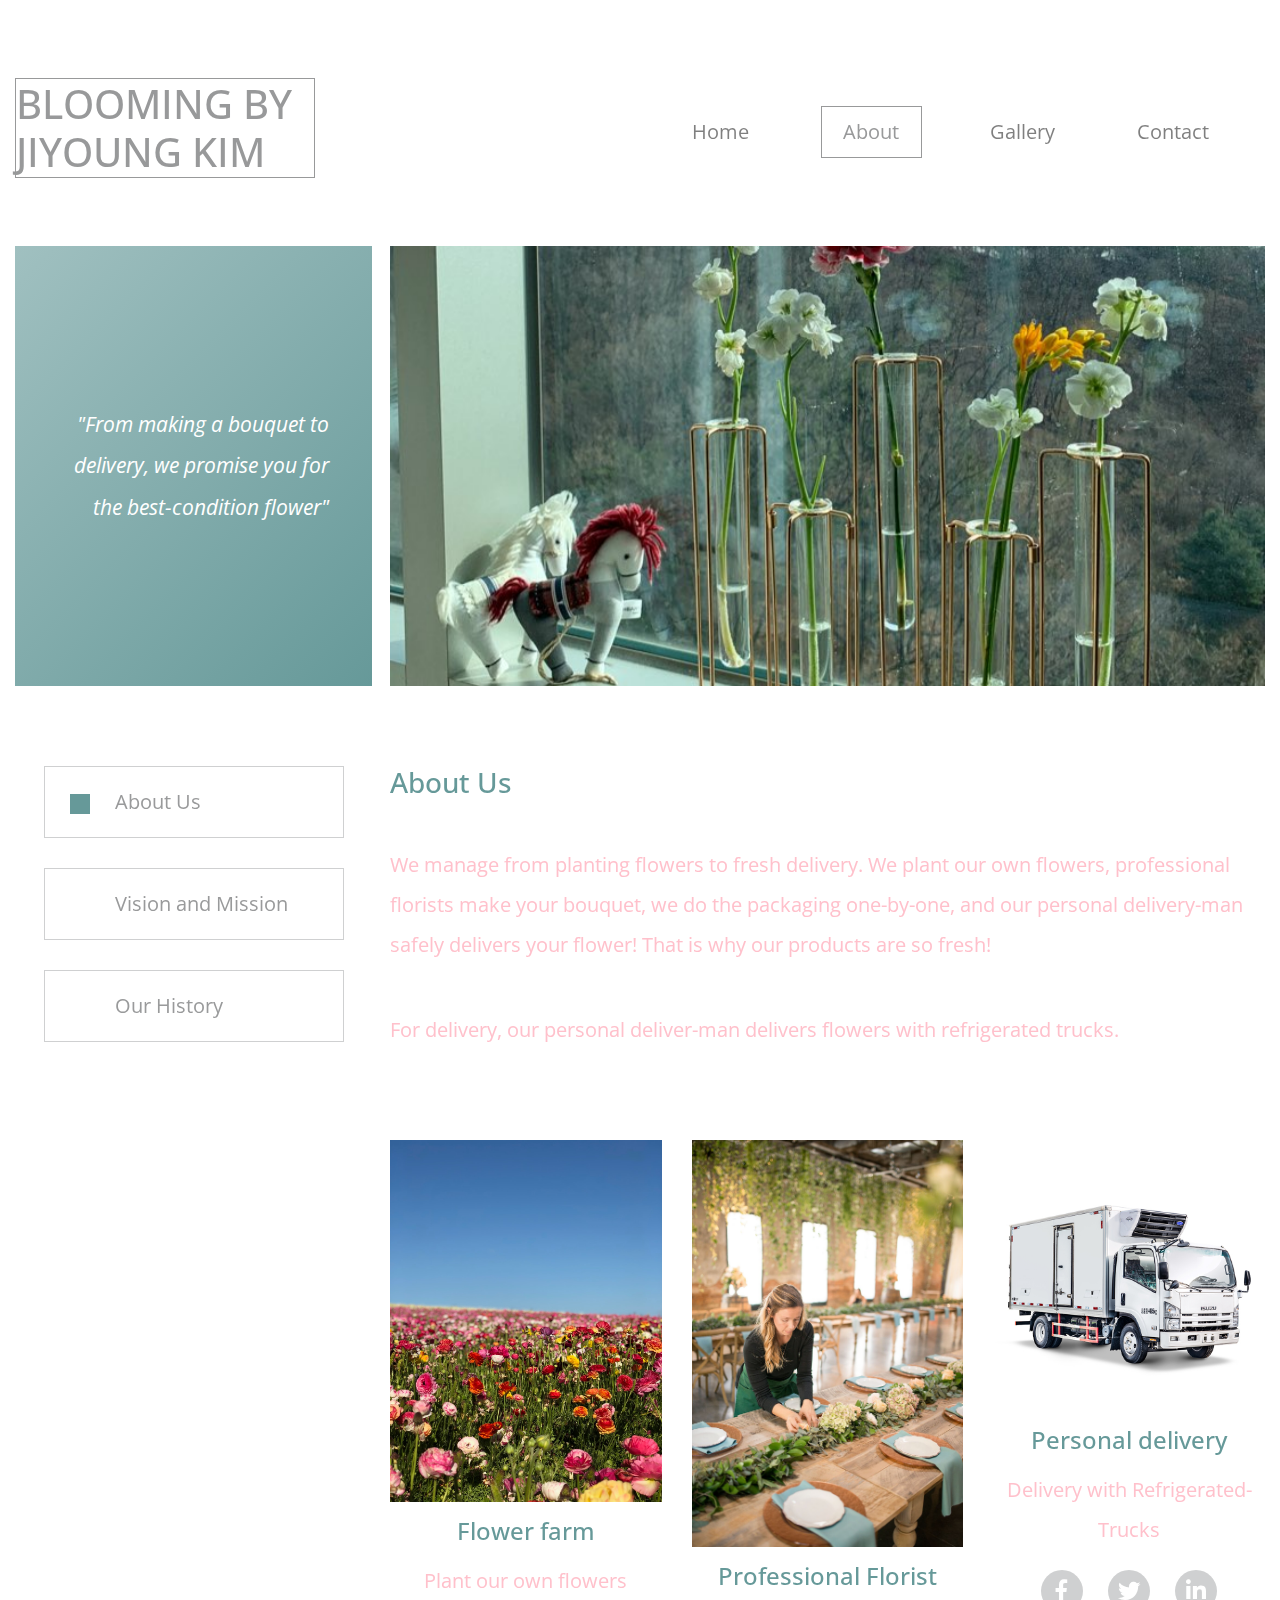
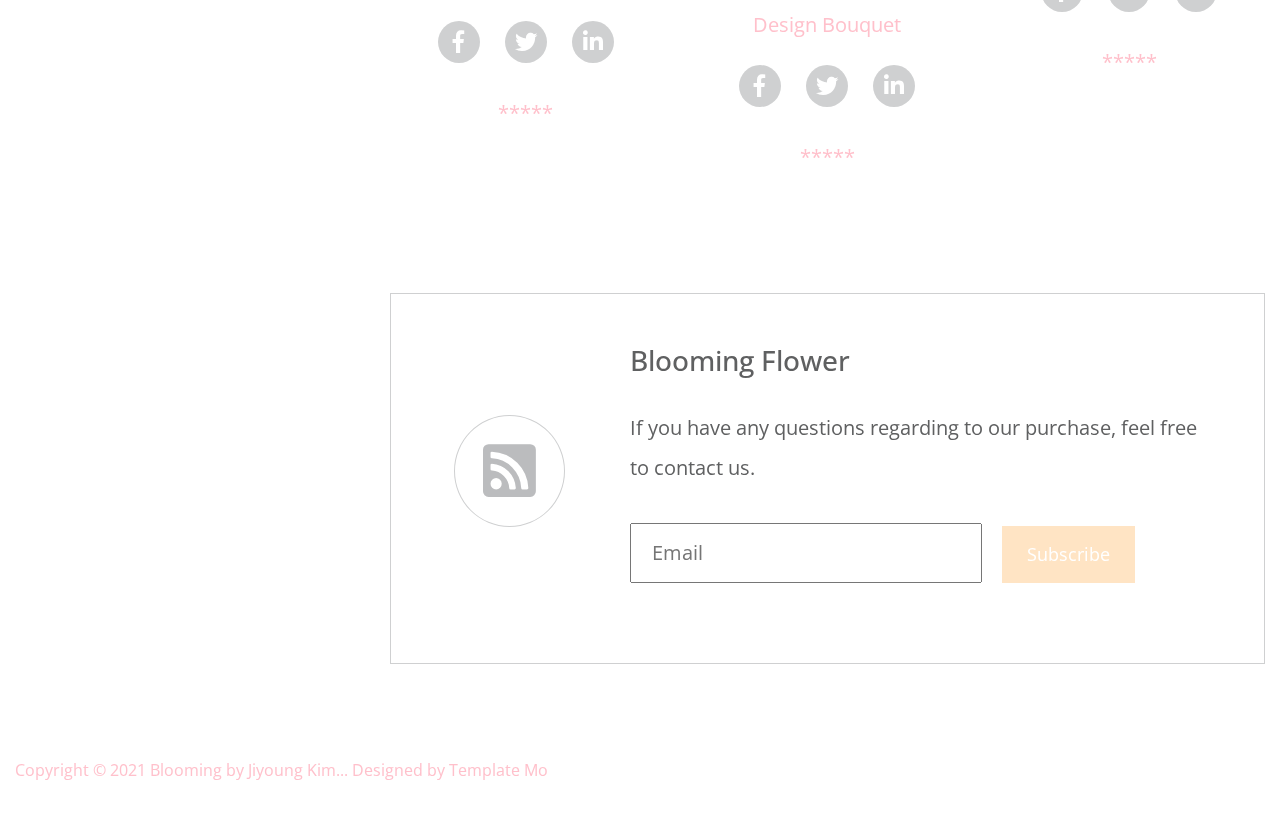
<file: about.html>
<!DOCTYPE html>
<html lang="en">
  <head>
    <meta charset="UTF-8" />
    <meta name="viewport" content="width=device-width, initial-scale=1.0" />
    <meta http-equiv="X-UA-Compatible" content="ie=edge" />
    <title>Next Level - About Page</title>
<!--
Next Level CSS Template
https://templatemo.com/tm-532-next-level
-->
    <link rel="stylesheet" href="https://fonts.googleapis.com/css?family=Open+Sans:400,600" />
    <link rel="stylesheet" href="css/all.min.css" />
    <link rel="stylesheet" href="css/bootstrap.min.css" />
    <link rel="stylesheet" href="css/templatemo-style.css" />
  </head>
  <body>
    <div class="container-fluid">
      <div class="row tm-brand-row">
        <div class="col-lg-4 col-10">
          <div class="tm-brand-container">
            <div class="tm-brand-texts">
              <h1 class="text-uppercase tm-brand-name">Blooming by Jiyoung Kim</h1>
            </div>
          </div>
        </div>
        <div class="col-lg-8 col-2 tm-nav-col">
          <div class="tm-nav">
            <nav class="navbar navbar-expand-lg navbar-light tm-navbar">
              <button
                class="navbar-toggler"
                type="button"
                data-toggle="collapse"
                data-target="#navbarNav"
                aria-controls="navbarNav"
                aria-expanded="false"
                aria-label="Toggle navigation">
                <span class="navbar-toggler-icon"></span>
              </button>
              <div class="collapse navbar-collapse" id="navbarNav">
                <ul class="navbar-nav ml-auto mr-0">
                  <li class="nav-item">
                    <div class="tm-nav-link-highlight"></div>
                    <a class="nav-link" href="myFunSite.html">Home</a>
                  </li>
                  <li class="nav-item active">
                    <div class="tm-nav-link-highlight"></div>
                    <a class="nav-link" href="about.html">
                      About <span class="sr-only">(current)</span></a
                    >
                  </li>
                  <li class="nav-item">
                    <div class="tm-nav-link-highlight"></div>
                    <a class="nav-link" href="gallery.html">Gallery</a>
                  </li>
                  <li class="nav-item">
                    <div class="tm-nav-link-highlight"></div>
                    <a class="nav-link" href="contact.html">Contact</a>
                  </li>
                </ul>
              </div>
            </nav>
          </div>
        </div>
      </div>

      <div class="row tm-welcome-row">
        <div class="col-12 tm-page-cols-container">
          <div class="tm-page-col-left tm-welcome-box tm-bg-gradient">
            <p class="tm-welcome-text">
              <em
                >"From making a bouquet to delivery, we promise you for the best-condition flower"</em
              >
            </p>
          </div>
          <div class="tm-page-col-right">
            <div
              class="tm-welcome-parallax"
              data-parallax="scroll"
              data-image-src="img/pink-contem-girl.jpg"
            ></div>
          </div>
        </div>
      </div>

      <section class="row tm-pt-4 tm-pb-6">
        <div class="col-12 tm-tabs-container tm-page-cols-container">
          <div class="tm-page-col-left tm-tab-links">
            <ul class="tabs clearfix" data-tabgroup="first-tab-group">
              <li>
                <a href="#tab1" class="active">
                  <div class="tm-tab-icon"></div>
                  About Us
                </a>
              </li>
              <li>
                <a href="#tab2" class="">
                  <div class="tm-tab-icon"></div>
                  Vision and Mission
                </a>
              </li>
              <li>
                <a href="#tab3" class="">
                  <div class="tm-tab-icon"></div>
                  Our History
                </a>
              </li>
            </ul>
          </div>
          <div class="tm-page-col-right tm-tab-contents">
            <div id="first-tab-group" class="tabgroup">
              <div id="tab1">
                <div class="text-content">
                  <h3 class="tm-text-secondary tm-mb-5">
                    About Us
                  </h3>
                  <p class="tm-mb-5">
                    We manage from planting flowers to fresh delivery. We plant our own flowers, professional florists make your bouquet, we do the packaging one-by-one, and our personal delivery-man safely delivers your flower! That is why our products are so fresh! 
                  </p>
                  <p class="tm-mb-5">
                    For delivery, our personal deliver-man delivers flowers with refrigerated trucks. 
                  </p>
                </div>
                <div class="row tm-pt-5">
                  <div class="col-md-4 text-center">
                    <div class="tm-about-person mx-auto">
                      <img
                        src="img/bitcoin-girl.jpg"
                        alt="Image"
                        class="img-fluid tm-mb-1"
                      />
                      <h4 class="tm-text-secondary tm-mb-1">
                        Flower farm
                      </h4>
                      <p class="tm-mb-2">Plant our own flowers</p>
                      <div class="tm-mb-3">
                        <a
                          href="https://facebook.com"
                          class="tm-about-social-link"
                        >
                          <i class="fab fa-facebook-f tm-about-social-icon"></i>
                        </a>
                        <a
                          href="https://twitter.com"
                          class="tm-about-social-link"
                        >
                          <i class="fab fa-twitter tm-about-social-icon"></i>
                        </a>
                        <a
                          href="https://linkedin.com"
                          class="tm-about-social-link"
                        >
                          <i
                            class="fab fa-linkedin-in tm-about-social-icon"
                          ></i>
                        </a>
                      </div>

                      <p>
                        *****
                      </p>
                    </div>
                  </div>

                  <div class="col-md-4 text-center">
                    <div class="tm-about-person mx-auto">
                      <img
                        src="img/ar-guy.jpg"
                        alt="Image"
                        class="img-fluid tm-mb-1"
                      />
                      <h4 class="tm-text-secondary tm-mb-1">Professional Florist</h4>
                      <p class="tm-mb-2">Design Bouquet</p>
                      <div class="tm-mb-3">
                        <a
                          href="https://facebook.com"
                          class="tm-about-social-link"
                        >
                          <i class="fab fa-facebook-f tm-about-social-icon"></i>
                        </a>
                        <a
                          href="https://twitter.com"
                          class="tm-about-social-link"
                        >
                          <i class="fab fa-twitter tm-about-social-icon"></i>
                        </a>
                        <a
                          href="https://linkedin.com"
                          class="tm-about-social-link"
                        >
                          <i
                            class="fab fa-linkedin-in tm-about-social-icon"
                          ></i>
                        </a>
                      </div>
                      <p>
                        *****
                      </p>
                    </div>
                  </div>

                  <div class="col-md-4 text-center">
                    <div class="tm-about-person mx-auto">
                      <img
                        src="img/desk-girl.jpg"
                        alt="Image"
                        class="img-fluid tm-mb-1"
                      />
                      <h4 class="tm-text-secondary tm-mb-1">Personal delivery</h4>
                      <p class="tm-mb-2">Delivery with Refrigerated-Trucks</p>
                      <div class="tm-mb-3">
                        <a
                          href="https://facebook.com"
                          class="tm-about-social-link"
                        >
                          <i class="fab fa-facebook-f tm-about-social-icon"></i>
                        </a>
                        <a
                          href="https://twitter.com"
                          class="tm-about-social-link"
                        >
                          <i class="fab fa-twitter tm-about-social-icon"></i>
                        </a>
                        <a
                          href="https://linkedin.com"
                          class="tm-about-social-link"
                        >
                          <i
                            class="fab fa-linkedin-in tm-about-social-icon"
                          ></i>
                        </a>
                      </div>
                      <p>
                       *****
                      </p>
                    </div>
                  </div>
                </div>
              </div>
              <div id="tab2">
                <div class="text-content">
                  <h3 class="tm-text-secondary tm-mb-5">Vision and Mission</h3>
                  <p class="tm-mb-5">
                    Price of flower has been stayed expensive for a long time. Consequently, the price of bouquet is also expensive. I am pretty sure you have experienced being hesistant for buying someone flower due the high price. Since we plant our own flowers, we are able to sell with a lower price. Our mission is to make everyone not being hesistant when it comes to purchasing bouquet for special ones on special day:)
                  </p>
                  <p class="tm-mb-5">
                    That is why we have Subscribtion system. We want you guys to enjoy flower more often with lower price!
                  </p>
                </div>
                <div class="row tm-pt-5">
                  <div class="col-md-4 text-center">
                    <div class="tm-about-person mx-auto">
                      <img
                        src="img/bitcoin-girl.jpg"
                        alt="Image"
                        class="img-fluid tm-mb-1"
                      />
                      <h4 class="tm-text-secondary tm-mb-1">
                        Flower farm
                      </h4>
                      <p class="tm-mb-2">Plant our own flowers</p>
                      <div class="tm-mb-3">
                        <a
                          href="https://facebook.com"
                          class="tm-about-social-link"
                        >
                          <i class="fab fa-facebook-f tm-about-social-icon"></i>
                        </a>
                        <a
                          href="https://twitter.com"
                          class="tm-about-social-link"
                        >
                          <i class="fab fa-twitter tm-about-social-icon"></i>
                        </a>
                        <a
                          href="https://linkedin.com"
                          class="tm-about-social-link"
                        >
                          <i
                            class="fab fa-linkedin-in tm-about-social-icon"
                          ></i>
                        </a>
                      </div>

                      <p>
                        *****
                      </p>
                    </div>
                  </div>

                  <div class="col-md-4 text-center">
                    <div class="tm-about-person mx-auto">
                      <img
                        src="img/ar-guy.jpg"
                        alt="Image"
                        class="img-fluid tm-mb-1"
                      />
                      <h4 class="tm-text-secondary tm-mb-1">Professional Florist</h4>
                      <p class="tm-mb-2">Design Bouquet</p>
                      <div class="tm-mb-3">
                        <a
                          href="https://facebook.com"
                          class="tm-about-social-link"
                        >
                          <i class="fab fa-facebook-f tm-about-social-icon"></i>
                        </a>
                        <a
                          href="https://twitter.com"
                          class="tm-about-social-link"
                        >
                          <i class="fab fa-twitter tm-about-social-icon"></i>
                        </a>
                        <a
                          href="https://linkedin.com"
                          class="tm-about-social-link"
                        >
                          <i
                            class="fab fa-linkedin-in tm-about-social-icon"
                          ></i>
                        </a>
                      </div>
                      <p>
                       *****
                      </p>
                    </div>
                  </div>

                  <div class="col-md-4 text-center">
                    <div class="tm-about-person mx-auto">
                      <img
                        src="img/desk-girl.jpg"
                        alt="Image"
                        class="img-fluid tm-mb-1"
                      />
                      <h4 class="tm-text-secondary tm-mb-1">Personal delivery</h4>
                      <p class="tm-mb-2">Delivery with Refrigerated-Trucks</p>
                      <div class="tm-mb-3">
                        <a
                          href="https://facebook.com"
                          class="tm-about-social-link"
                        >
                          <i class="fab fa-facebook-f tm-about-social-icon"></i>
                        </a>
                        <a
                          href="https://twitter.com"
                          class="tm-about-social-link"
                        >
                          <i class="fab fa-twitter tm-about-social-icon"></i>
                        </a>
                        <a
                          href="https://linkedin.com"
                          class="tm-about-social-link"
                        >
                          <i
                            class="fab fa-linkedin-in tm-about-social-icon"
                          ></i>
                        </a>
                      </div>
                      <p>
                        *****
                      </p>
                    </div>
                  </div>
                </div>
              </div>
              <div id="tab3">
                <div class="text-content">
                  <h3 class="tm-text-secondary tm-mb-5">Our History</h3>
                  <p class="tm-mb-5">
                    We have our own farms to plant flowers. That is why we can sell our bouquet with lower price than other company. We don't buy flowers from other market. We are the marekt. 
                  </p>
                  <p class="tm-mb-5">
                   I hope your day blooms into something special with our pretty flower.
                  </p>
                </div>
                <div class="row tm-pt-5">
                  <div class="col-md-4 text-center">
                    <div class="tm-about-person mx-auto">
                      <img
                        src="img/bitcoin-girl.jpg"
                        alt="Image"
                        class="img-fluid tm-mb-1"
                      />
                      <h4 class="tm-text-secondary tm-mb-1">
                        Flower farm
                      </h4>
                      <p class="tm-mb-2">Plant our own flowers</p>
                      <div class="tm-mb-3">
                        <a
                          href="https://facebook.com"
                          class="tm-about-social-link"
                        >
                          <i class="fab fa-facebook-f tm-about-social-icon"></i>
                        </a>
                        <a
                          href="https://twitter.com"
                          class="tm-about-social-link"
                        >
                          <i class="fab fa-twitter tm-about-social-icon"></i>
                        </a>
                        <a
                          href="https://linkedin.com"
                          class="tm-about-social-link"
                        >
                          <i
                            class="fab fa-linkedin-in tm-about-social-icon"
                          ></i>
                        </a>
                      </div>

                      <p>
                       *****
                      </p>
                    </div>
                  </div>

                  <div class="col-md-4 text-center">
                    <div class="tm-about-person mx-auto">
                      <img
                        src="img/ar-guy.jpg"
                        alt="Image"
                        class="img-fluid tm-mb-1"
                      />
                      <h4 class="tm-text-secondary tm-mb-1">Professional Florist</h4>
                      <p class="tm-mb-2">Design Bouquet</p>
                      <div class="tm-mb-3">
                        <a
                          href="https://facebook.com"
                          class="tm-about-social-link"
                        >
                          <i class="fab fa-facebook-f tm-about-social-icon"></i>
                        </a>
                        <a
                          href="https://twitter.com"
                          class="tm-about-social-link"
                        >
                          <i class="fab fa-twitter tm-about-social-icon"></i>
                        </a>
                        <a
                          href="https://linkedin.com"
                          class="tm-about-social-link"
                        >
                          <i
                            class="fab fa-linkedin-in tm-about-social-icon"
                          ></i>
                        </a>
                      </div>
                      <p>
                        *****
                      </p>
                    </div>
                  </div>

                  <div class="col-md-4 text-center">
                    <div class="tm-about-person mx-auto">
                      <img
                        src="img/desk-girl.jpg"
                        alt="Image"
                        class="img-fluid tm-mb-1"
                      />
                      <h4 class="tm-text-secondary tm-mb-1">Personal delivery</h4>
                      <p class="tm-mb-2">Delivery with Refrigerated-Trucks</p>
                      <div class="tm-mb-3">
                        <a
                          href="https://facebook.com"
                          class="tm-about-social-link"
                        >
                          <i class="fab fa-facebook-f tm-about-social-icon"></i>
                        </a>
                        <a
                          href="https://twitter.com"
                          class="tm-about-social-link"
                        >
                          <i class="fab fa-twitter tm-about-social-icon"></i>
                        </a>
                        <a
                          href="https://linkedin.com"
                          class="tm-about-social-link"
                        >
                          <i
                            class="fab fa-linkedin-in tm-about-social-icon"
                          ></i>
                        </a>
                      </div>
                      <p>
                       *****
                      </p>
                    </div>
                  </div>
                </div>
              </div>
            </div>
          </div>
        </div>
      </section>

      <!-- Call to Action -->
      <section class="row" id="tmCallToAction">
        <div class="col-12 tm-page-cols-container tm-call-to-action-col">
          <div class="tm-page-col-right">
            <div class="tm-call-to-action-box">
              <i class="fas fa-3x fa-rss-square tm-call-to-action-icon"></i>
              <div class="tm-call-to-action-text">
                <h3 class="tm-call-to-action-title">
                  Blooming Flower
                </h3>
                <p class="tm-call-to-action-description">
                  If you have any questions regarding to our purchase, feel free to contact us.
                </p>
                <form action="#" method="GET" class="tm-call-to-action-form">
                  <input
                    type="email"
                    name="email"
                    placeholder="Email"
                    class="tm-email-input"
                    required
                  />
                  <button type="submit" class="btn btn-primary">
                    Subscribe
                  </button>
                </form>
              </div>
            </div>
          </div>
        </div>
      </section>
      <!-- Page footer -->
      <footer class="row tm-page-footer">
        <p class="col-12 tm-copyright-text mb-0">
          Copyright &copy; 2021 Blooming by Jiyoung Kim... Designed by Template Mo
        </p>
      </footer>
    </div>

    <script src="js/jquery.min.js"></script>
    <script src="js/parallax.min.js"></script>
    <script src="js/bootstrap.min.js"></script>
    <script>
      $(function() {
        // Tabs
        $(".tabgroup > div").hide();
        $(".tabgroup > div:first-of-type").show();
        $(".tabs a").click(function(e) {
          e.preventDefault();
          var $this = $(this),
            tabgroup = "#" + $this.parents(".tabs").data("tabgroup"),
            others = $this
              .closest("li")
              .siblings()
              .children("a"),
            target = $this.attr("href");
          others.removeClass("active");
          $this.addClass("active");
          $(tabgroup)
            .children("div")
            .hide();
          $(target).show();

          // Scroll to tab content (for mobile)
          if ($(window).width() < 992) {
            $("html, body").animate(
              {
                scrollTop: $("#first-tab-group").offset().top
              },
              200
            );
          }
        });
      });
    </script>
  </body>
</html>
</file>
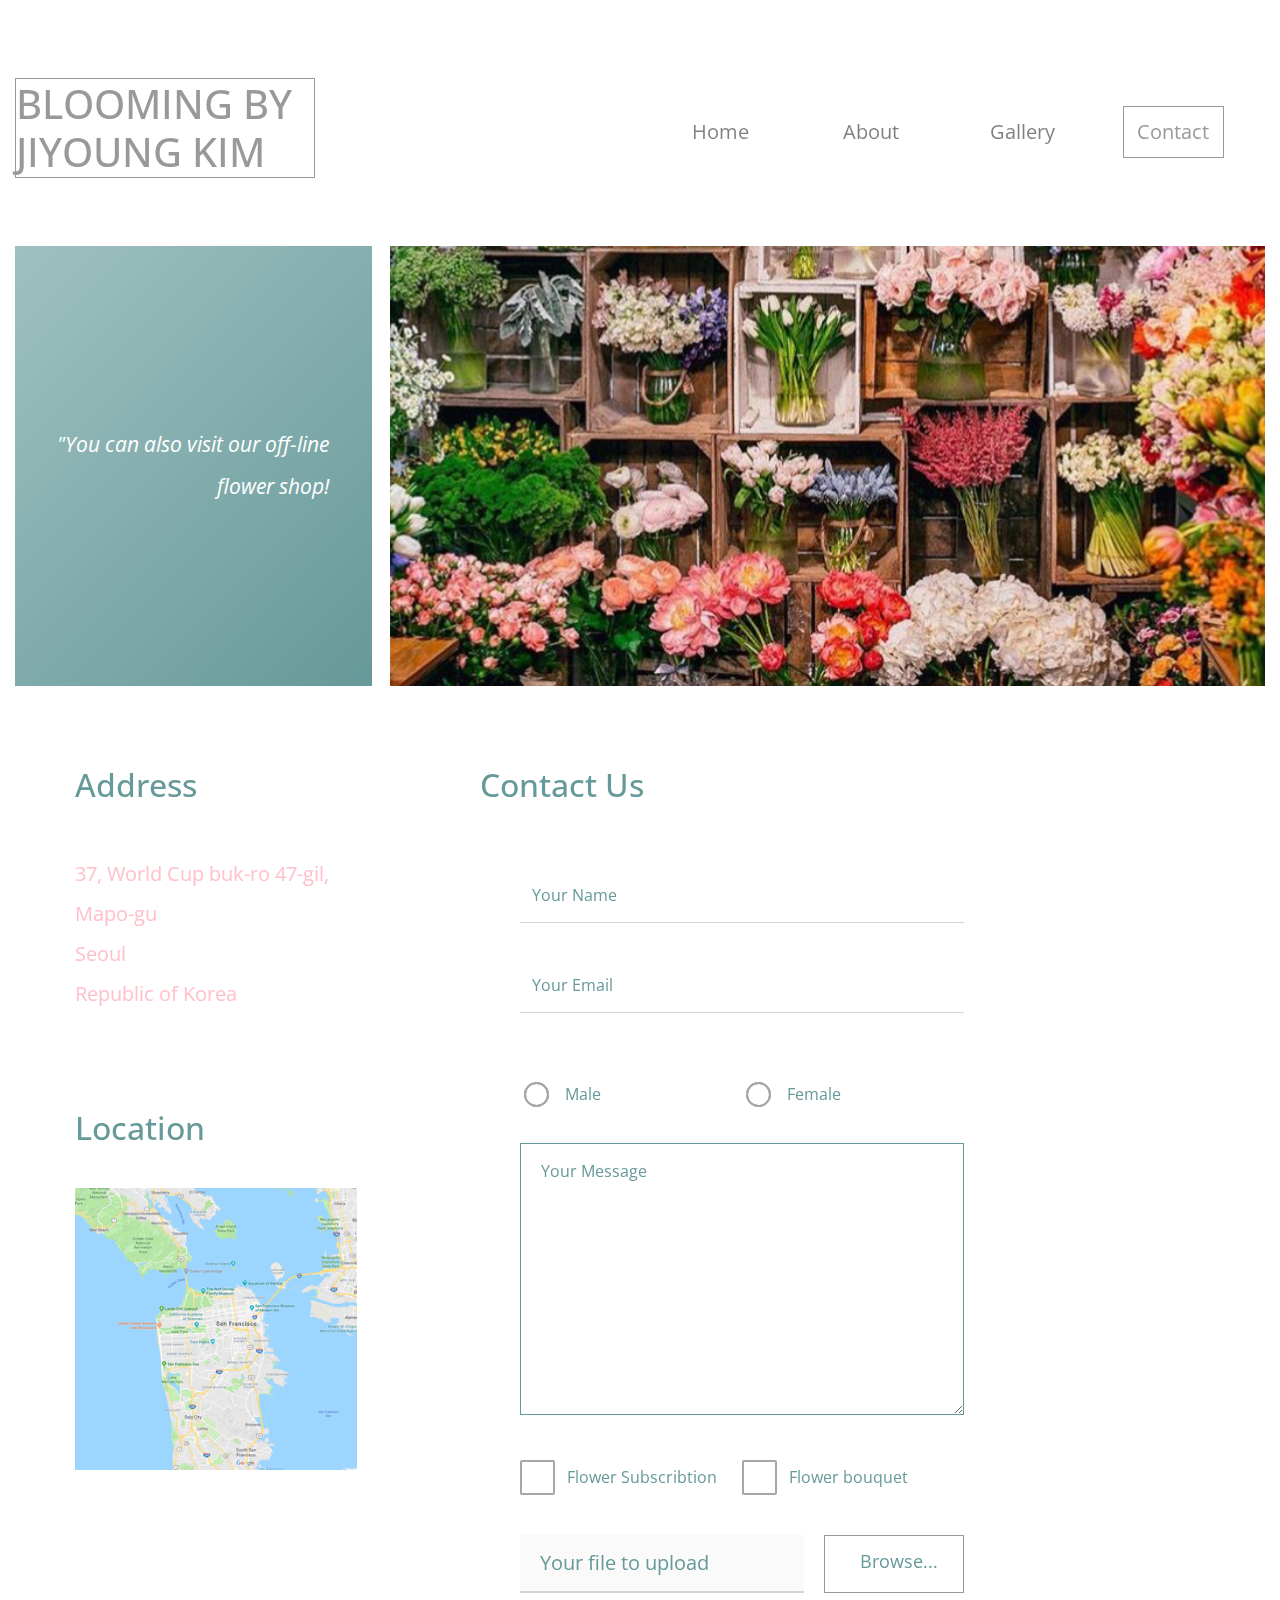
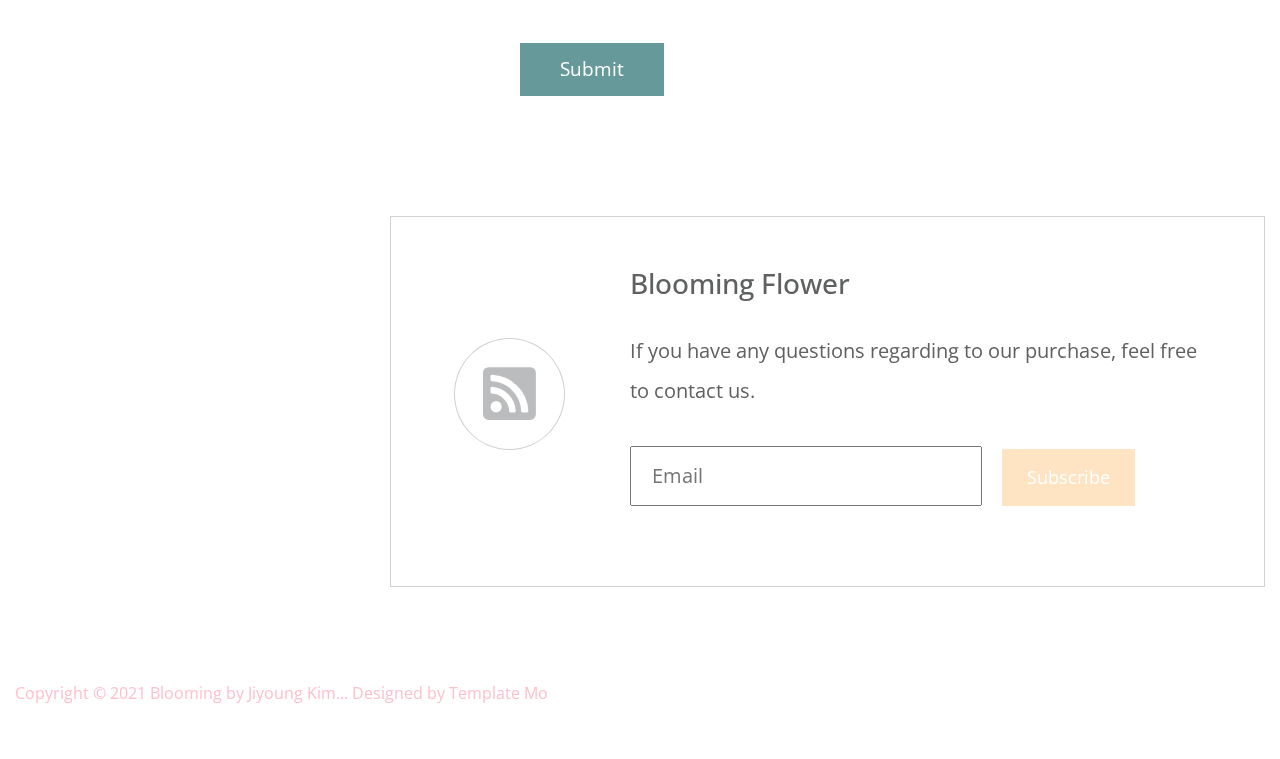
<file: contact.html>
<!DOCTYPE html>
<html lang="en">
  <head>
    <meta charset="UTF-8" />
    <meta name="viewport" content="width=device-width, initial-scale=1.0" />
    <meta http-equiv="X-UA-Compatible" content="ie=edge" />
    <title>Next Level - Contact</title>
<!--
Next Level CSS Template
https://templatemo.com/tm-532-next-level
-->
    <link rel="stylesheet" href="https://fonts.googleapis.com/css?family=Open+Sans:400,600" />
    <link rel="stylesheet" href="css/all.min.css" />
    <link rel="stylesheet" href="css/bootstrap.min.css" />
    <link rel="stylesheet" href="css/templatemo-style.css" />
  </head>
  <body>
    <div class="container-fluid">
      <div class="row tm-brand-row">
        <div class="col-lg-4 col-10">
          <div class="tm-brand-container">
            <div class="tm-brand-texts">
              <h1 class="text-uppercase tm-brand-name">Blooming by Jiyoung Kim</h1>
            </div>
          </div>
        </div>
        <div class="col-lg-8 col-2 tm-nav-col">
          <div class="tm-nav">
            <nav class="navbar navbar-expand-lg navbar-light tm-navbar">
              <button
                class="navbar-toggler"
                type="button"
                data-toggle="collapse"
                data-target="#navbarNav"
                aria-controls="navbarNav"
                aria-expanded="false"
                aria-label="Toggle navigation">
                <span class="navbar-toggler-icon"></span>
              </button>
              <div class="collapse navbar-collapse" id="navbarNav">
                <ul class="navbar-nav ml-auto mr-0">
                  <li class="nav-item">
                    <div class="tm-nav-link-highlight"></div>
                    <a class="nav-link" href="myFunSite.html">Home</a>
                  </li>
                  <li class="nav-item">
                    <div class="tm-nav-link-highlight"></div>
                    <a class="nav-link" href="about.html"> About</a>
                  </li>
                  <li class="nav-item">
                    <div class="tm-nav-link-highlight"></div>
                    <a class="nav-link" href="gallery.html">Gallery</a>
                  </li>
                  <li class="nav-item active">
                    <div class="tm-nav-link-highlight"></div>
                    <a class="nav-link" href="contact.html">Contact <span class="sr-only">(current)</span></a>
                  </li>
                </ul>
              </div>
            </nav>
          </div>
        </div>
      </div>

      <div class="row tm-welcome-row">
        <div class="col-12 tm-page-cols-container">
          <div class="tm-page-col-left tm-welcome-box tm-bg-gradient">
            <p class="tm-welcome-text">
              <em
                >"You can also visit our off-line flower shop!</em
              >
            </p>
          </div>
          <div class="tm-page-col-right">
            <div
              class="tm-welcome-parallax"
              data-parallax="scroll"
              data-image-src="img/contact-us.jpg"
            ></div>
          </div>
        </div>
      </div>

      <section class="row tm-pt-4 tm-mb-3">
        <div class="col-12 tm-page-cols-container">
          <div class="tm-page-col-left">
            <div class="tm-contact-container tm-mb-6">
              <div class="tm-address-container">
                <h2 class="tm-text-secondary tm-mb-6">Address</h2>
                <address>
                  <p>
                    37, World Cup buk-ro 47-gil, Mapo-gu<br />
                    Seoul<br />
                    Republic of Korea
                  </p>
                </address>
              </div>

              <div class="tm-location-container">
                <h2 class="tm-text-secondary tm-mb-4">Location</h2>
                <a href="#"><img src="img/map.png" alt="Map image" class="img-fluid" /></a>
              </div>
            </div>
          </div>
          <div class="tm-page-col-right tm-form-container">
            <h2 class="tm-text-secondary mb-4">Contact Us</h2>
            <form
              action="contact.html"
              method="POST"
              id="tm_contact_form"
              enctype="multipart/form-data">
              <div class="form-group">
                <input
                  type="text"
                  id="contact_name"
                  name="contact_name"
                  class="form-control rounded-0 border-top-0 border-right-0 border-left-0"
                  placeholder="Your Name"
                  required="" />
              </div>
              <div class="form-group-2">
                <input
                  type="email"
                  id="contact_email"
                  name="contact_email"
                  class="form-control rounded-0 border-top-0 border-right-0 border-left-0"
                  placeholder="Your Email"
                  required="" />
              </div>
              
              <div class="form-group tm-choices-container tm-text-secondary">
                <label class="tm-w-50">
                  <input
                    type="radio"
                    class="with-gap"
                    name="gender"
                    value="male" />
                  <span>Male</span>
                </label>

                <label class="tm-w-50">
                  <input
                    type="radio"
                    class="with-gap"
                    name="gender"
                    value="female" />
                  <span>Female</span>
                </label>
              </div>

              <div class="tm-mb-5">
                <textarea
                  rows="10"
                  id="contact_message"
                  name="contact_message"
                  class="form-control rounded-0"
                  placeholder="Your Message"
                  required=""></textarea>
              </div>

              <div class="tm-mb-4 tm-choices-container tm-text-secondary">
                <label class="tm-w-50">
                  <input
                    type="checkbox"
                    name="ckb[]"
                    class="filled-in"
                    value="1" />
                  <span>Flower Subscribtion</span>
                </label>
                <label class="tm-w-50">
                  <input
                    type="checkbox"
                    name="ckb[]"
                    class="filled-in"
                    value="2" />
                  <span>Flower bouquet</span>
                </label>
              </div>
              <div class="tm-mb-6 file-upload-container">
                <input
                  id="file_name_label"
                  type="text"
                  class="border-top-0 border-right-0 border-left-0"
                  placeholder="Your file to upload"
                  disabled />
                <label class="btn btn-outline btn-file">
                  Browse...
                  <input
                    type="file"
                    name="file_to_upload"
                    style="display: none;" />
                </label>
              </div>

              <div class="">
                <button
                  type="submit"
                  class="btn btn-secondary tm-btn-submit rounded-0">
                  Submit
                </button>
              </div>
            </form>
          </div>
        </div>
      </section>

      <!-- Call to Action -->
      <section class="row" id="tmCallToAction">
        <div class="col-12 tm-page-cols-container tm-call-to-action-col">
          <div class="tm-page-col-right">
            <div class="tm-call-to-action-box">
              <i class="fas fa-3x fa-rss-square tm-call-to-action-icon"></i>
              <div class="tm-call-to-action-text">
                <h3 class="tm-call-to-action-title">
                  Blooming Flower
                </h3>
                <p class="tm-call-to-action-description">
                  If you have any questions regarding to our purchase, feel free to contact us. 
                </p>
                <form action="#" method="GET" class="tm-call-to-action-form">
                  <input
                    type="email"
                    name="email"
                    placeholder="Email"
                    class="tm-email-input"
                    required />
                  <button type="submit" class="btn btn-primary">
                    Subscribe
                  </button>
                </form>
              </div>
            </div>
          </div>
        </div>
      </section>
      <!-- Page footer -->
      <footer class="row tm-page-footer">
        <p class="col-12 tm-copyright-text mb-0">
          Copyright &copy; 2021 Blooming by Jiyoung Kim... Designed by Template Mo
        </p>
      </footer>
    </div>

    <script src="js/jquery.min.js"></script>
    <script src="js/parallax.min.js"></script>
    <script src="js/bootstrap.min.js"></script>
    <script>
      $(document).on("change", ":file", function() {
        var input = $(this),
          numFiles = input.get(0).files ? input.get(0).files.length : 1,
          label = input
            .val()
            .replace(/\\/g, "/")
            .replace(/.*\//, "");
        input.trigger("fileselect", [numFiles, label]);
      });

      $(document).ready(function() {
        $(":file").on("fileselect", function(event, numFiles, label) {
          $("#file_name_label").attr("placeholder", label);
        });
      });
    </script>
  </body>
</html>
</file>
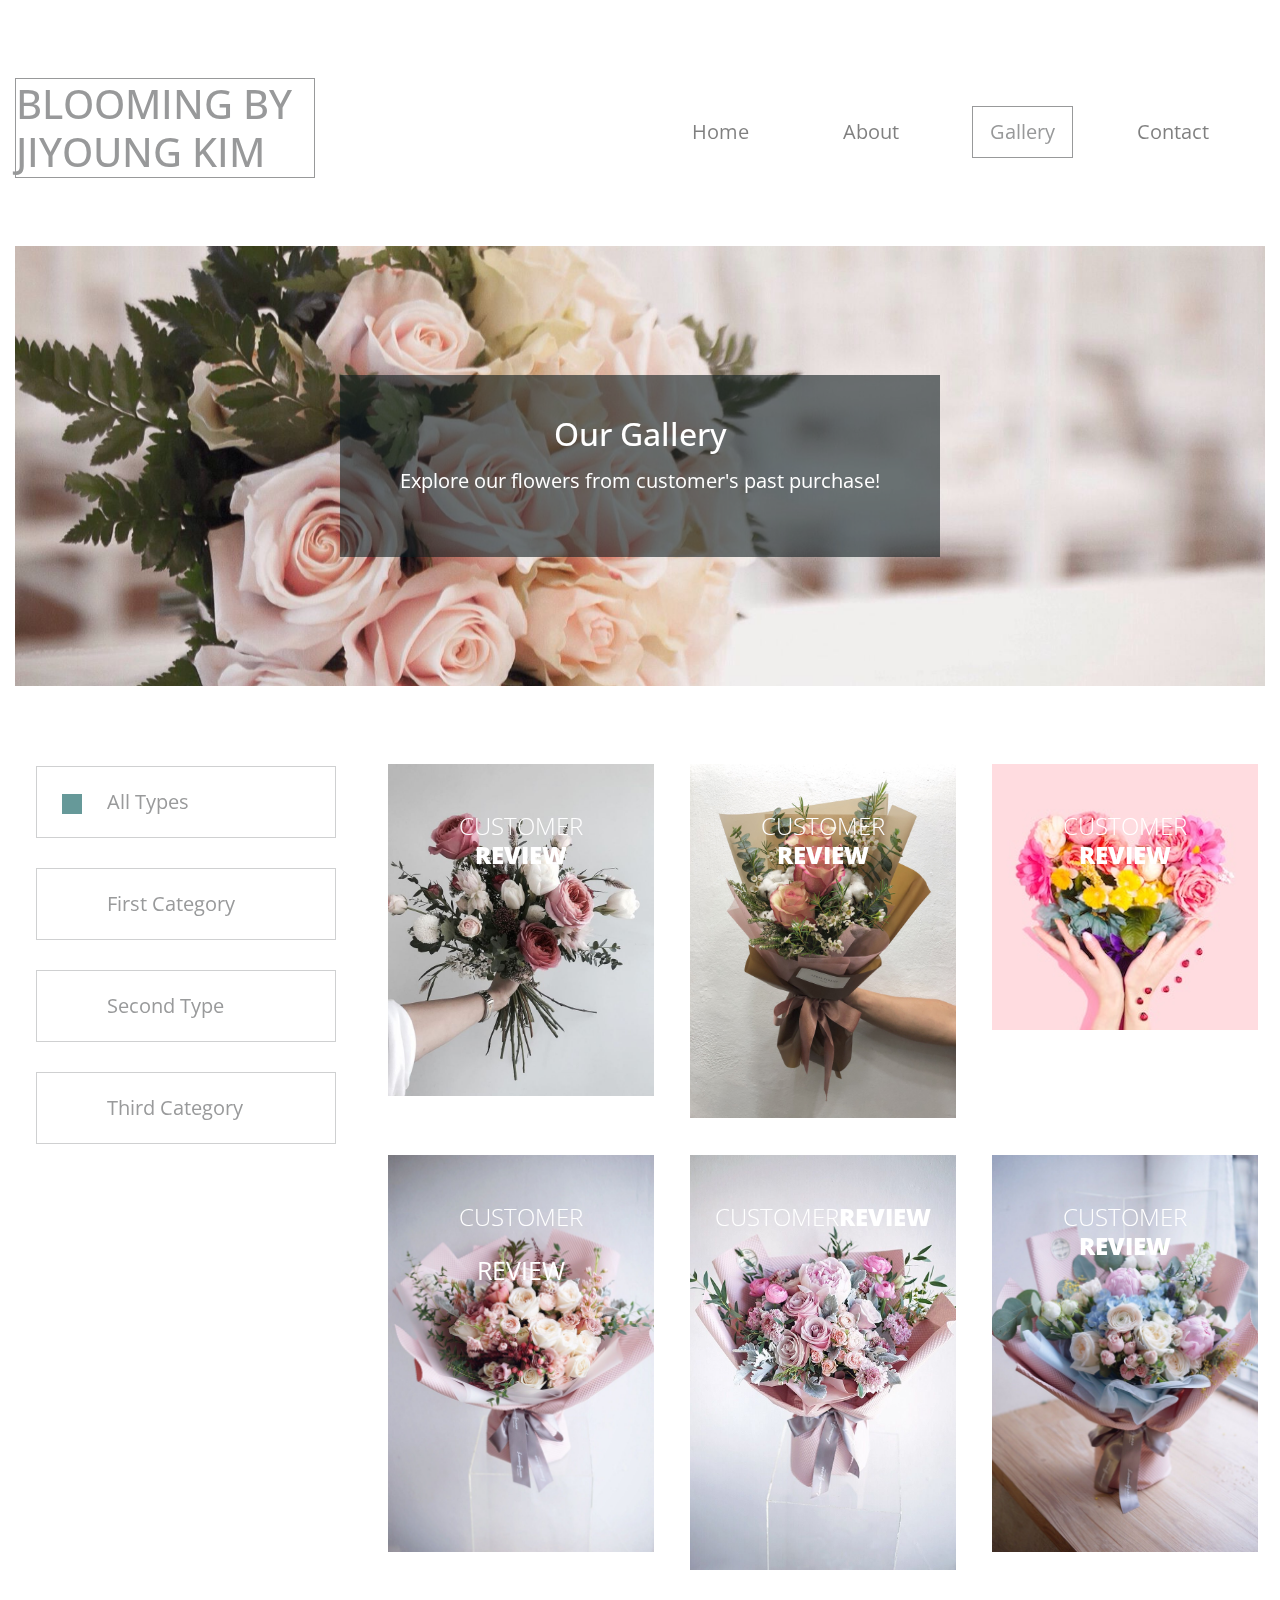
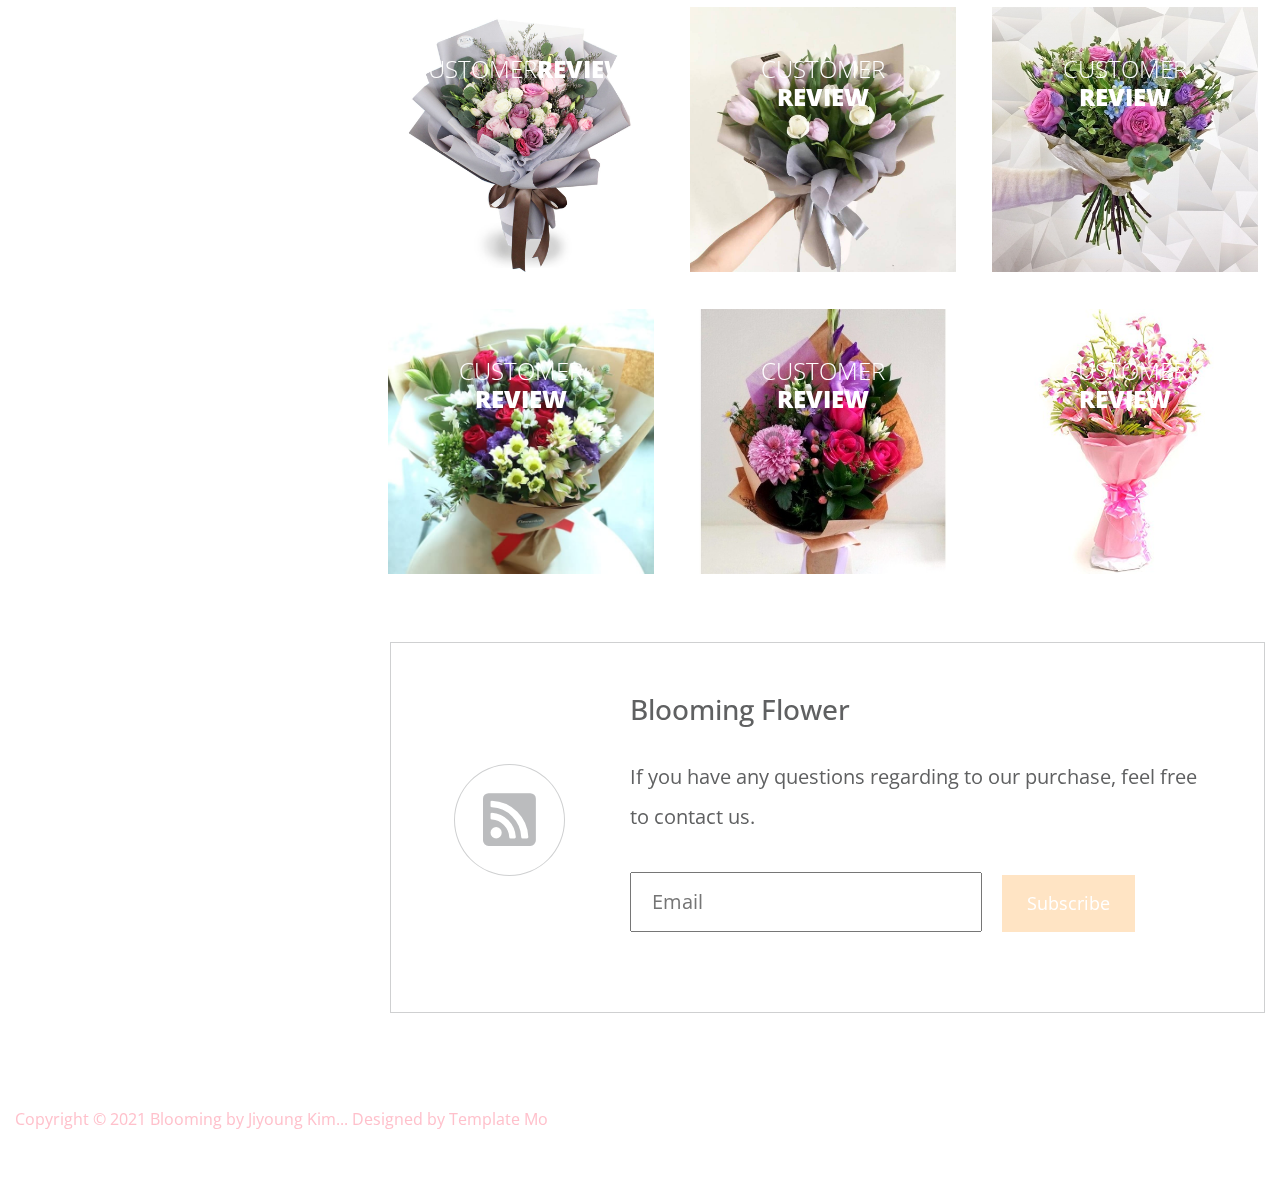
<file: gallery.html>
<!DOCTYPE html>
<html lang="en">
  <head>
    <meta charset="UTF-8" />
    <meta name="viewport" content="width=device-width, initial-scale=1.0" />
    <meta http-equiv="X-UA-Compatible" content="ie=edge" />
    <title>Next Level - Gallery</title>
<!--
Next Level CSS Template
https://templatemo.com/tm-532-next-level
-->
    <link rel="stylesheet" href="https://fonts.googleapis.com/css?family=Open+Sans:400,600" />
    <link rel="stylesheet" href="css/all.min.css" />
    <link rel="stylesheet" href="css/bootstrap.min.css" />
    <link rel="stylesheet" href="css/templatemo-style.css" />
  </head>
  <body>
    <div class="container-fluid">
      <div class="row tm-brand-row">
        <div class="col-lg-4 col-10">
          <div class="tm-brand-container">
            <div class="tm-brand-texts">
              <h1 class="text-uppercase tm-brand-name">Blooming by Jiyoung Kim</h1>
            </div>
          </div>
        </div>
        <div class="col-lg-8 col-2 tm-nav-col">
          <div class="tm-nav">
            <nav class="navbar navbar-expand-lg navbar-light tm-navbar">
              <button
                class="navbar-toggler"
                type="button"
                data-toggle="collapse"
                data-target="#navbarNav"
                aria-controls="navbarNav"
                aria-expanded="false"
                aria-label="Toggle navigation">
                <span class="navbar-toggler-icon"></span>
              </button>
              <div class="collapse navbar-collapse" id="navbarNav">
                <ul class="navbar-nav ml-auto mr-0">
                  <li class="nav-item">
                    <div class="tm-nav-link-highlight"></div>
                    <a class="nav-link" href="myFunSite.html">Home</a>
                  </li>
                  <li class="nav-item">
                    <div class="tm-nav-link-highlight"></div>
                    <a class="nav-link" href="about.html"> About</a>
                  </li>
                  <li class="nav-item active">
                    <div class="tm-nav-link-highlight"></div>
                    <a class="nav-link" href="gallery.html">
                      Gallery <span class="sr-only">(current)</span>
                    </a>
                  </li>
                  <li class="nav-item">
                    <div class="tm-nav-link-highlight"></div>
                    <a class="nav-link" href="contact.html">Contact</a>
                  </li>
                </ul>
              </div>
            </nav>
          </div>
        </div>
      </div>

      <div class="row tm-welcome-row">
        <div class="col-12">
          <div
            class="tm-welcome-parallax tm-center-child"
            data-parallax="scroll"
            data-image-src="img/blooming-bg.jpg"
          >
            <div class="tm-bg-black-transparent tm-parallax-overlay">
              <h2>Our Gallery</h2>
              <p>Explore our flowers from customer's past purchase!</p>
            </div>
          </div>
        </div>
      </div>

      <section class="row tm-pt-4">
        <div class="col-12 tm-page-cols-container">
          <div class="tm-page-col-left">
            <ul class="tabs clearfix filters-button-group">
              <li>
                <a href="#" class="active" data-filter="*">
                  <div class="tm-tab-icon"></div>
                  All Types
                </a>
              </li>
              <li>
                <a href="#" class="" data-filter=".category-1">
                  <div class="tm-tab-icon"></div>
                  First Category
                </a>
              </li>
              <li>
                <a href="#" class="" data-filter=".category-2">
                  <div class="tm-tab-icon"></div>
                  Second Type
                </a>
              </li>
              <li>
                <a href="#" class="" data-filter=".category-3">
                  <div class="tm-tab-icon"></div>
                  Third Category
                </a>
              </li>
            </ul>
          </div>
          <div class="tm-page-col-right">
            <div class="tm-gallery" id="tmGallery">
              <div class="tm-gallery-item category-1">
                <figure class="effect-bubba">
                  <img
                    src="img/gallery/gallery-item-01.jpg"
                    alt="Gallery item"
                    class="img-fluid"
                  />
                  <figcaption>
                    <h2>Customer <span>Review</span></h2>
                    <p>Photo review from past customers</p>
                    <a href="#">View more</a>
                  </figcaption>
                </figure>
              </div>
              <div class="tm-gallery-item category-2">
                <figure class="effect-bubba">
                  <img
                    src="img/gallery/gallery-item-02.jpg"
                    alt="Gallery item"
                    class="img-fluid"
                  />
                  <figcaption>
                    <h2>Customer <span>Review</span></h2>
                    <p>Photo review from past customers</p>
                    <a href="#">View more</a>
                  </figcaption>
                </figure>
              </div>
              <div class="tm-gallery-item category-1">
                <figure class="effect-bubba">
                  <img
                    src="img/gallery/gallery-item-03.jpg"
                    alt="Gallery item"
                    class="img-fluid"
                  />
                  <figcaption>
                    <h2>Customer <span>Review</span></h2>
                    <p>Photo review from past customers</p>
                    <a href="#">View more</a>
                  </figcaption>
                </figure>
              </div>
              <div class="tm-gallery-item category-3">
                <figure class="effect-bubba">
                  <img
                    src="img/gallery/gallery-item-04.jpg"
                    alt="Gallery item"
                    class="img-fluid"
                  />
                  <figcaption>
                    <h2>Customer</h2><span>Review</span></h2>
                    <p>Photo review from past customers</p>
                    <a href="#">View more</a>
                  </figcaption>
                </figure>
              </div>
              <div class="tm-gallery-item category-2">
                <figure class="effect-bubba">
                  <img
                    src="img/gallery/gallery-item-05.jpg"
                    alt="Gallery item"
                    class="img-fluid"
                  />
                  <figcaption>
                    <h2>Customer<span>Review</span></h2>
                    <p>Photo review from past customers</p>
                    <a href="#">View more</a>
                  </figcaption>
                </figure>
              </div>
              <div class="tm-gallery-item category-3">
                <figure class="effect-bubba">
                  <img
                    src="img/gallery/gallery-item-06.jpg"
                    alt="Gallery item"
                    class="img-fluid"
                  />
                  <figcaption>
                    <h2>Customer <span>Review</span></h2>
                    <p>Photo review from past customers</p>
                    <a href="#">View more</a>
                  </figcaption>
                </figure>
              </div>
              <div class="tm-gallery-item category-3">
                <figure class="effect-bubba">
                  <img
                    src="img/gallery/gallery-item-07.jpg"
                    alt="Gallery item"
                    class="img-fluid"
                  />
                  <figcaption>
                    <h2>Customer<span>Review</span></h2>
                    <p>Photo review from past customers</p>
                    <a href="#">View more</a>
                  </figcaption>
                </figure>
              </div>
              <div class="tm-gallery-item category-1">
                <figure class="effect-bubba">
                  <img
                    src="img/gallery/gallery-item-08.jpg"
                    alt="Gallery item"
                    class="img-fluid"
                  />
                  <figcaption>
                    <h2>Customer <span>Review</span></h2>
                    <p>Photo review from past customers</p>
                    <a href="#">View more</a>
                  </figcaption>
                </figure>
              </div>
              <div class="tm-gallery-item category-2">
                <figure class="effect-bubba">
                  <img
                    src="img/gallery/gallery-item-09.jpg"
                    alt="Gallery item"
                    class="img-fluid"
                  />
                  <figcaption>
                    <h2>Customer <span>Review</span></h2>
                    <p>Photo review from past customers</p>
                    <a href="#">View more</a>
                  </figcaption>
                </figure>
              </div>
              <div class="tm-gallery-item category-3">
                <figure class="effect-bubba">
                  <img
                    src="img/gallery/gallery-item-10.jpg"
                    alt="Gallery item"
                    class="img-fluid"
                  />
                  <figcaption>
                    <h2>Customer <span>Review</span></h2>
                    <p>Photo review from past customers</p>
                    <a href="#">View more</a>
                  </figcaption>
                </figure>
              </div>
              <div class="tm-gallery-item category-2">
                <figure class="effect-bubba">
                  <img
                    src="img/gallery/gallery-item-11.jpg"
                    alt="Gallery item"
                    class="img-fluid"
                  />
                  <figcaption>
                    <h2>Customer <span>Review</span></h2>
                    <p>Photo review from past customers</p>
                    <a href="#">View more</a>
                  </figcaption>
                </figure>
              </div>
              <div class="tm-gallery-item category-1">
                <figure class="effect-bubba">
                  <img
                    src="img/gallery/gallery-item-12.jpg"
                    alt="Gallery item"
                    class="img-fluid"
                  />
                  <figcaption>
                    <h2>Customer <span>Review</span></h2>
                    <p>Photo review from past customers</p>
                    <a href="#">View more</a>
                  </figcaption>
                </figure>
              </div>
            </div>
          </div>
        </div>
      </section>

      <!-- Call to Action -->
      <section class="row" id="tmCallToAction">
        <div class="col-12 tm-page-cols-container tm-call-to-action-col">
          <div class="tm-page-col-right">
            <div class="tm-call-to-action-box">
              <i class="fas fa-3x fa-rss-square tm-call-to-action-icon"></i>
              <div class="tm-call-to-action-text">
                <h3 class="tm-call-to-action-title">
                  Blooming Flower
                </h3>
                <p class="tm-call-to-action-description">
                  If you have any questions regarding to our purchase, feel free to contact us. 
                </p>
                <form action="#" method="GET" class="tm-call-to-action-form">
                  <input
                    type="email"
                    name="email"
                    placeholder="Email"
                    class="tm-email-input"
                    required
                  />
                  <button type="submit" class="btn btn-primary">
                    Subscribe
                  </button>
                </form>
              </div>
            </div>
          </div>
        </div>
      </section>
      <!-- Page footer -->
      <footer class="row tm-page-footer">
        <p class="col-12 tm-copyright-text mb-0">
          Copyright &copy; 2021 Blooming by Jiyoung Kim... 
          
          Designed by Template Mo
        </p>
      </footer>
    </div>

    <script src="js/jquery.min.js"></script>
    <script src="js/parallax.min.js"></script>
    <script src="js/imagesloaded.pkgd.min.js"></script>
    <script src="js/isotope.pkgd.min.js"></script>
    <script src="js/bootstrap.min.js"></script>
    <script>
      $(function() {
        /* Isotope Gallery */

        // init isotope
        var $gallery = $(".tm-gallery").isotope({
          itemSelector: ".tm-gallery-item",
          layoutMode: "fitRows"
        });
        // layout Isotope after each image loads
        $gallery.imagesLoaded().progress(function() {
          $gallery.isotope("layout");
        });

        $(".filters-button-group").on("click", "a", function() {
          var filterValue = $(this).attr("data-filter");
          $gallery.isotope({ filter: filterValue });
          console.log("Filter value: " + filterValue);
        });

        /* Tabs */
        $(".tabgroup > div").hide();
        $(".tabgroup > div:first-of-type").show();
        $(".tabs a").click(function(e) {
          e.preventDefault();
          var $this = $(this),
            tabgroup = "#" + $this.parents(".tabs").data("tabgroup"),
            others = $this
              .closest("li")
              .siblings()
              .children("a"),
            target = $this.attr("href");
          others.removeClass("active");
          $this.addClass("active");

          // Scroll to tab content (for mobile)
          if ($(window).width() < 992) {
            $("html, body").animate(
              {
                scrollTop: $("#tmGallery").offset().top
              },
              200
            );
          }
        });
      });
    </script>
  </body>
</html>
</file>
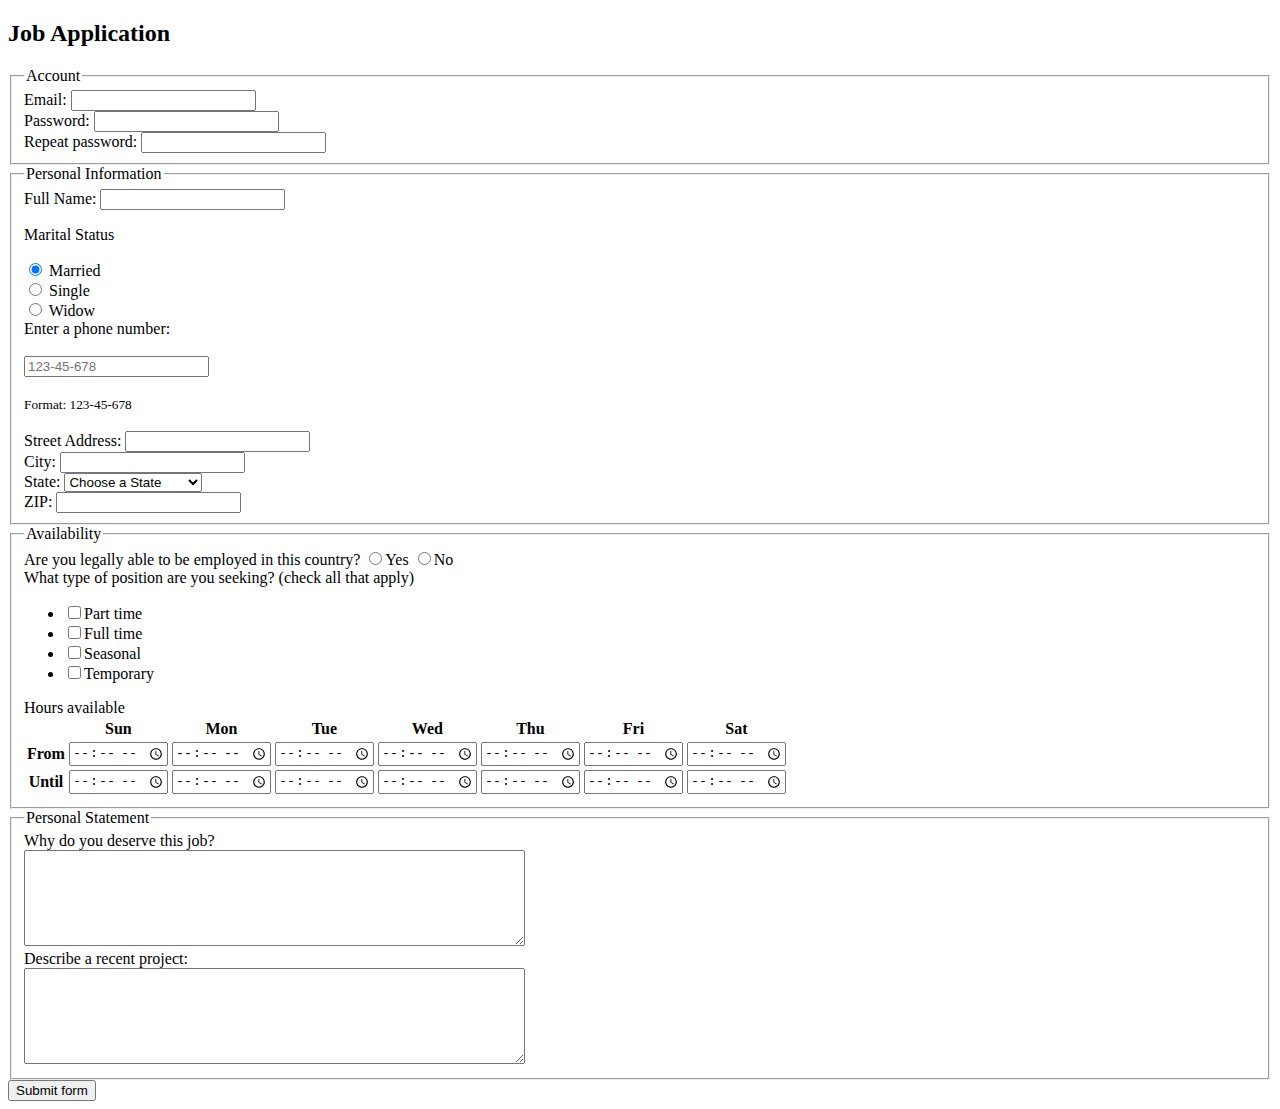
<file: jobApplicationForm.html>
<!DOCTYPE html>
<html>
<head>
	<meta charset="utf-8">
	<title>Job Application</title>
</head>
<body>

<h2>Job Application</h2>

<form action="http://gclass.alexburner.com/formtest.php" method="post">

	<fieldset>
		<legend>Account</legend>
		<div class="field">
			<label>Email:</label> 
			<input type="text" name="email">
		</div>
		<div class="field">
			<label>Password:</label> 
			<input type="password" name="password">
		</div>
		<div class="field">
			<label>Repeat password:</label> 
			<input type="password" name="password_r">
		</div>
	</fieldset>

	<fieldset>
		<legend>Personal Information</legend>
		<div class="field">
			<label>Full Name:</label> 
			<input type="text" name="name">
		</div>
		<p>Marital Status</p>
		<form>
			<input type="radio" name="status" value="Married" checked> Married<br>
			<input type="radio" name="status" value="Single"> Single<br>
			<input type="radio" name="status" value="Widow"> Widow 
		  </form>
		  <form action="/action_page.php">
			<label for="phone">Enter a phone number:</label><br><br>
			<input type="tel" id="phone" name="phone" placeholder="123-45-678" pattern="[0-9]{3}-[0-9]{2}-[0-9]{3}" required><br><br>
			<small>Format: 123-45-678</small><br><br>
		  </form>
		<div class="field">
			<label>Street Address:</label> 
			<input type="text" name="street">
		</div>
		<div class="field">
			<label>City:</label> 
			<input type="text" name="city">
		</div>
		<div class="field">
			<label>State:</label> 
			<select name="state">
				<option value="" selected="true">Choose a State</option>
				<option value="AL">Alabama</option>
				<option value="AK">Alaska</option>
				<option value="AZ">Arizona</option>
				<option value="AR">Arkansas</option>
				<option value="CA">California</option>
				<option value="CO">Colorado</option>
				<option value="CT">Connecticut</option>
				<option value="DE">Delaware</option>
				<option value="DC">District of Columbia</option>
				<option value="FL">Florida</option>
				<option value="GA">Georgia</option>
				<option value="HI">Hawaii</option>
				<option value="ID">Idaho</option>
				<option value="IL">Illinois</option>
				<option value="IN">Indiana</option>
				<option value="IA">Iowa</option>
				<option value="KS">Kansas</option>
				<option value="KY">Kentucky</option>
				<option value="LA">Louisiana</option>
				<option value="ME">Maine</option>
				<option value="MD">Maryland</option>
				<option value="MA">Massachusetts</option>
				<option value="MI">Michigan</option>
				<option value="MN">Minnesota</option>
				<option value="MS">Mississippi</option>
				<option value="MO">Missouri</option>
				<option value="MT">Montana</option>
				<option value="NE">Nebraska</option>
				<option value="NV">Nevada</option>
				<option value="NH">New Hampshire</option>
				<option value="NJ">New Jersey</option>
				<option value="NM">New Mexico</option>
				<option value="NY">New York</option>
				<option value="NC">North Carolina</option>
				<option value="ND">North Dakota</option>
				<option value="OH">Ohio</option>
				<option value="OK">Oklahoma</option>
				<option value="OR">Oregon</option>
				<option value="PA">Pennsylvania</option>
				<option value="RI">Rhode Island</option>
				<option value="SC">South Carolina</option>
				<option value="SD">South Dakota</option>
				<option value="TN">Tennessee</option>
				<option value="TX">Texas</option>
				<option value="UT">Utah</option>
				<option value="VT">Vermont</option>
				<option value="VA">Virginia</option>
				<option value="WA">Washington</option>
				<option value="WV">West Virginia</option>
				<option value="WI">Wisconsin</option>
				<option value="WY">Wyoming</option>
			</select>
		</div>
		<div class="field">
			<label>ZIP:</label> 
			<input type="text" name="zip">
		</div>
	</fieldset>

	<fieldset>
		<legend>Availability</legend>
		<div class="field">
			<label>Are you legally able to be employed in this country?</label> 
			<input type="radio" name="legal" value="yes">Yes
			<input type="radio" name="legal" value="no">No
		</div>
		<div class="field">
			<label>What type of position are you seeking? (check all that apply)</label>
			<ul>
				<li><input type="checkbox" name="position_pt" value="parttime">Part time</li>
				<li><input type="checkbox" name="position_ft" value="fulltime">Full time</li>
				<li><input type="checkbox" name="position_sl" value="seasonal">Seasonal</li>
				<li><input type="checkbox" name="position_tp" value="temporary">Temporary</li>
			</ul>
		</div>
		<div class="field">
			<label>Hours available</label>
			<table>
				<tr>
					<td></td>
					<th>Sun</th>
					<th>Mon</th>
					<th>Tue</th>
					<th>Wed</th>
					<th>Thu</th>
					<th>Fri</th>
					<th>Sat</th>
				</tr>
				<tr>
					<th>From</th>
					<td><input type="time" size="5" name="su_from"></td>
					<td><input type="time" size="5" name="mo_from"></td>
					<td><input type="time" size="5" name="tu_from"></td>
					<td><input type="time" size="5" name="we_from"></td>
					<td><input type="time" size="5" name="th_from"></td>
					<td><input type="time" size="5" name="fr_from"></td>
					<td><input type="time" size="5" name="sa_from"></td>
				</tr>
				<tr>
					<th>Until</th>
					<td><input type="time" size="5" name="su_until"></td>
					<td><input type="time" size="5" name="mo_until"></td>
					<td><input type="time" size="5" name="tu_until"></td>
					<td><input type="time" size="5" name="we_until"></td>
					<td><input type="time" size="5" name="th_until"></td>
					<td><input type="time" size="5" name="fr_until"></td>
					<td><input type="time" size="5" name="sa_until"></td>
				</tr>
			</table>
		</div>
	</fieldset>

	<fieldset>
		<legend>Personal Statement</legend>
		<div class="field">
			<label>Why do you deserve this job?</label><br>
			<textarea name="deserve" rows="6" cols="60"></textarea>
		</div>
		<div class="field">
			<label>Describe a recent project:</label><br>
			<textarea name="project" rows="6" cols="60"></textarea>
		</div>
	</fieldset>

	<input type="submit" value="Submit form">

</form>
</body>
</html>
</file>
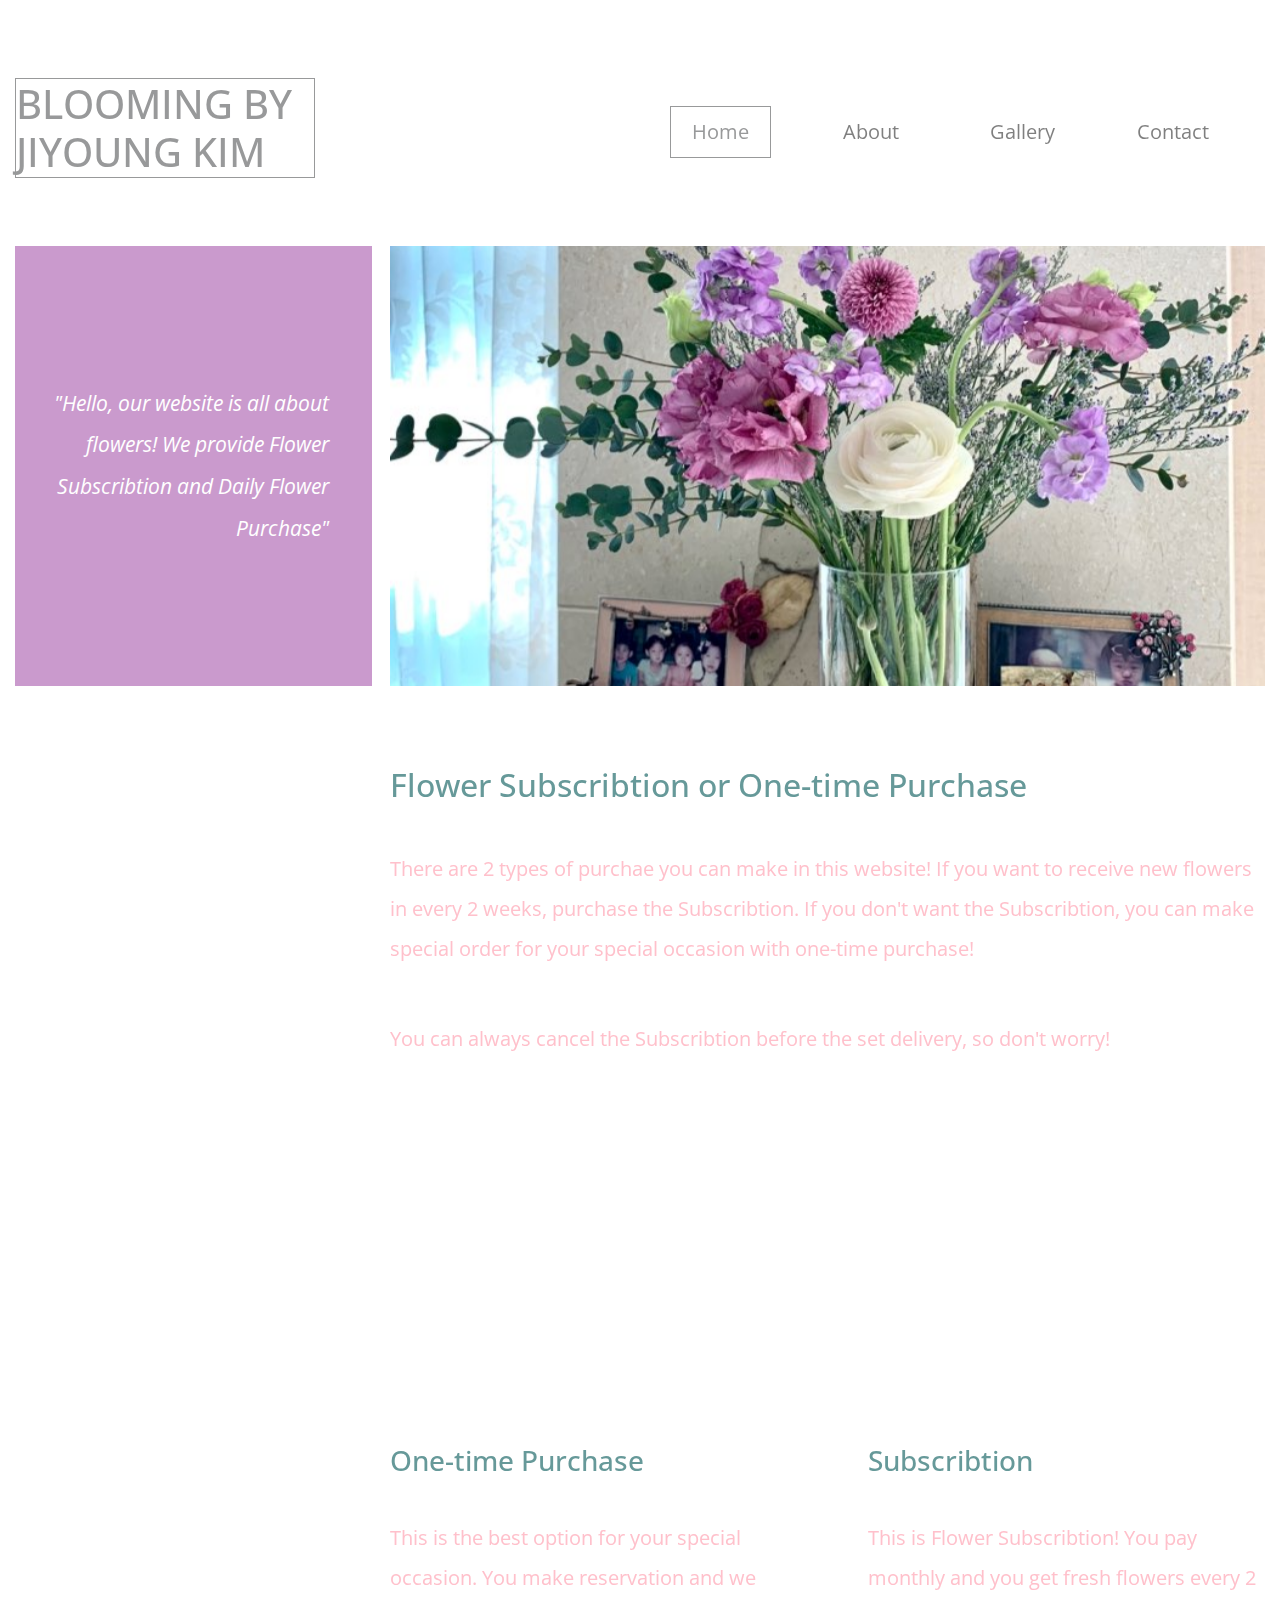
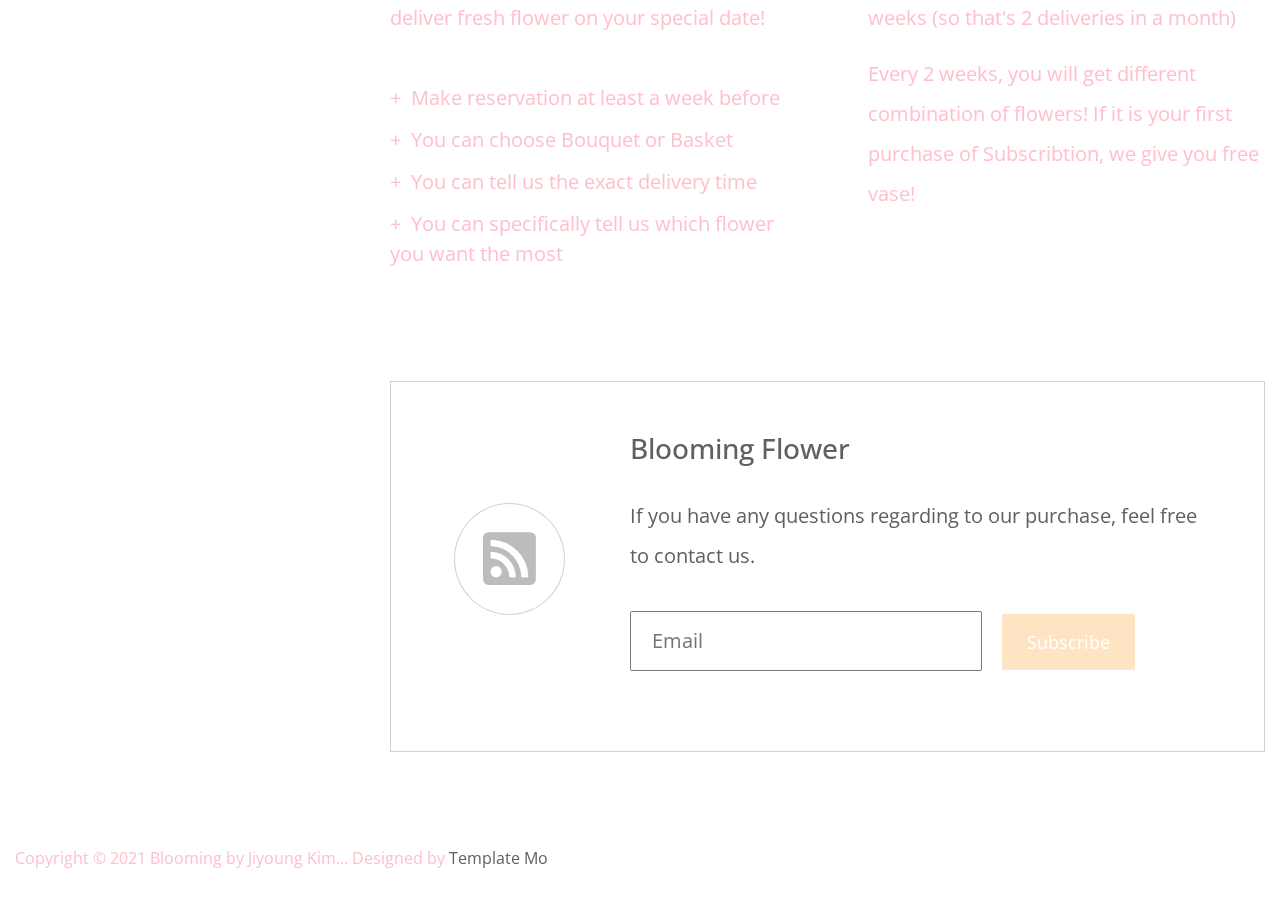
<file: myFunSite.html>
<!DOCTYPE html>
<html lang="en">
  <head>
    <meta charset="UTF-8" />
    <meta name="viewport" content="width=device-width, initial-scale=1.0" />
    <meta http-equiv="X-UA-Compatible" content="ie=edge" />
    <title>Next Level HTML CSS Template</title>
<!--
Next Level CSS Template
https://templatemo.com/tm-532-next-level
-->
    <link rel="stylesheet"  href="https://fonts.googleapis.com/css?family=Open+Sans:400,600" />
    <link rel="stylesheet" href="css/all.min.css" />
    <link rel="stylesheet" href="css/bootstrap.min.css" />
    <link rel="stylesheet" href="css/templatemo-style.css" />
  </head>
  <body>
    <div class="container-fluid">
      <div class="row tm-brand-row">
        <div class="col-lg-4 col-10">
          <div class="tm-brand-container">
            <div class="tm-brand-texts">
              <h1 class="text-uppercase tm-brand-name">Blooming by Jiyoung Kim</h1>
            </div>
          </div>
        </div>
        <div class="col-lg-8 col-2 tm-nav-col">
          <div class="tm-nav">
            <nav class="navbar navbar-expand-lg navbar-light tm-navbar">
              <button
                class="navbar-toggler"
                type="button"
                data-toggle="collapse"
                data-target="#navbarNav"
                aria-controls="navbarNav"
                aria-expanded="false"
                aria-label="Toggle navigation">
                <span class="navbar-toggler-icon"></span>
              </button>
              <div class="collapse navbar-collapse" id="navbarNav">
                <ul class="navbar-nav ml-auto mr-0">
                  <li class="nav-item active">
                    <div class="tm-nav-link-highlight"></div>
                    <a class="nav-link" href="#"
                      >Home <span class="sr-only">(current)</span></a
                    >
                  </li>
                  <li class="nav-item">
                    <div class="tm-nav-link-highlight"></div>
                    <a class="nav-link" href="about.html">About</a>
                  </li>
                  <li class="nav-item">
                    <div class="tm-nav-link-highlight"></div>
                    <a class="nav-link" href="gallery.html">Gallery</a>
                  </li>
                  <li class="nav-item">
                    <div class="tm-nav-link-highlight"></div>
                    <a class="nav-link" href="contact.html">Contact</a>
                  </li>
                </ul>
              </div>
            </nav>
          </div>
        </div>
      </div>

      <div class="row tm-welcome-row">
        <div class="col-12 tm-page-cols-container">
          <div class="tm-page-col-left tm-welcome-box tm-bg-primary">
            <p class="tm-welcome-text">
              <em>"Hello, our website is all about flowers! We provide Flower Subscribtion and Daily Flower Purchase"</em>
            </p>
          </div>
          <div class="tm-page-col-right">
            <div
              class="tm-welcome-parallax"
              data-parallax="scroll"
              data-image-src="img/blue-contem-girl.jpg"
            ></div>
          </div>
        </div>
      </div>

      <section class="row tm-pt-4 tm-pb-6">
        <div class="col-12 tm-page-cols-container">
          <div class="tm-page-col-right">
            <h2 class="tm-text-secondary tm-mb-5">
              Flower Subscribtion or One-time Purchase
            </h2>
            <p class="tm-mb-6">
              There are 2 types of purchae you can make in this website! If you want to receive new flowers in every 2 weeks, purchase the Subscribtion. If you don't want the Subscribtion, you can make special order for your special occasion with one-time purchase!
              
            </p>
            <p class="mb-0">
           	  You can always cancel the Subscribtion before the set delivery, so don't worry!
            </p>
          </div>
        </div>
      </section>

      <div class="tm-page-col-right">
        <div class="row tm-pt-7 tm-pb-6">
          <div class="col-md-6 tm-home-section-2-left">
            <div
              class="img-fluid tm-mb-4 tm-small-parallax"
              data-parallax="scroll"
              data-image-src="img/image-1.jpg"></div>
            <div>
              <h3 class="tm-text-secondary tm-mb-4">
                One-time Purchase
              </h3>
              <p class="tm-mb-5">
                This is the best option for your special occasion. You make reservation and we deliver fresh flower on your special date! 
              </p>
              <ul class="tm-list-plus">
                <li>Make reservation at least a week before</li>
                <li>You can choose Bouquet or Basket</li>
                <li>You can tell us the exact delivery time</li>
                <li>You can specifically tell us which flower you want the most</li>
              </ul>
            </div>
          </div>
          <div class="col-md-6 tm-home-section-2-right">
            <div
              class="img-fluid tm-mb-4 tm-small-parallax"
              data-parallax="scroll"
              data-image-src="img/image-2.jpg"></div>
            <div>
              <h3 class="tm-text-secondary tm-mb-4">
                Subscribtion
              </h3>
              <p class="tm-section-2-text">
                This is Flower Subscribtion! You pay monthly and you get fresh flowers every 2 weeks (so that's 2 deliveries in a month)
              </p>
              <p>
                Every 2 weeks, you will get different combination of flowers! If it is your first purchase of Subscribtion, we give you free vase!
              </p>
            </div>
          </div>
        </div>
      </div>
      <!-- row -->

      <!-- Call to Action -->
      <section class="row" id="tmCallToAction">
        <div class="col-12 tm-page-cols-container tm-call-to-action-col">
          <div class="tm-page-col-right">
            <div class="tm-call-to-action-box">
              <i class="fas fa-3x fa-rss-square tm-call-to-action-icon"></i>
              <div class="tm-call-to-action-text">
                <h3 class="tm-call-to-action-title">
                  Blooming Flower
                </h3>
                <p class="tm-call-to-action-description">
                 If you have any questions regarding to our purchase, feel free to contact us. 
                </p>
                <form action="#" method="GET" class="tm-call-to-action-form">
                  <input type="email" name="email" placeholder="Email" class="tm-email-input" required />
                  <button type="submit" class="btn btn-primary">
                    Subscribe
                  </button>
                </form>
              </div>
            </div>
          </div>
        </div>
      </section>
      <!-- Page footer -->
      <footer class="row tm-page-footer">
        <p class="col-12 tm-copyright-text mb-0">
          Copyright &copy; 2021 Blooming by Jiyoung Kim... Designed by
          <a href="https://fb.com/templatemo" rel="nofollow" class="tm-copyright-link">Template Mo</a>
        </p>
      </footer>
    </div>

    <script src="js/jquery.min.js"></script>
    <script src="js/parallax.min.js"></script>
    <script src="js/bootstrap.min.js"></script>
  </body>
</html>
</file>
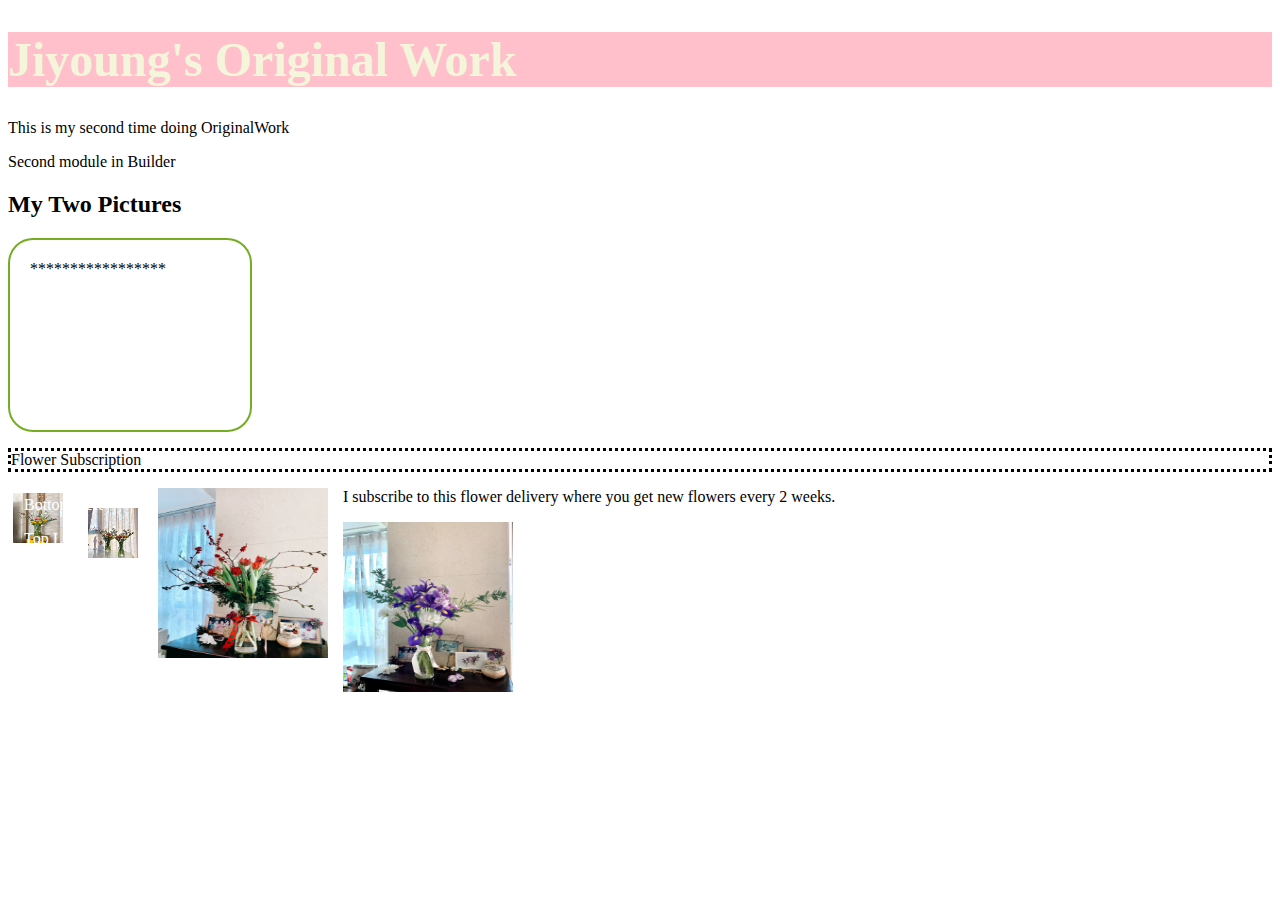
<file: someCss.html>
<!DOCTYPE html>
<html>
	<head>
        <title>Jiyoung's Website </title>
        <link rel="stylesheet" href="anExternal.css">

    <h1 style ="color:beige; font-family: verdana; font-size: 300%;">Jiyoung's Original Work</h1>
        
	</head>
	<body> 
<p style="font-family: gerorgi;">This is my second time doing OriginalWork</p>
<p style="font-family: lucida Sans;">Second module in Builder</p>
<style>
  p.dotted {border-style: dotted;}
</style>
<h2>My Two Pictures</h2>
<p id="rcorners2">*****************</p>
<p class="dotted">Flower Subscription</p>
<img src="flower1.jpeg" 
style="width:50px;height:50px;margin:5px">
<img src="flower2.jpeg"
style="width:50px;height:50px;margin:20px">

<style>
    img {
        float: left;
    }
</style>
<p><img src="flower4.jpeg" style="width:170px;height:170px;margin-right:15px;">
I subscribe to this flower delivery where you get new flowers every 2 weeks.
</p>
<div class="container">
    <img src="flower3.jpeg" style="width:170px;height:170px;margin-right:15px;">
    <div class="bottom-left">Bottom Left</div>
    <div class="top-left">Top Left</div>
    <div class="top-right">Top Right</div>
    <div class="bottom-right">Bottom Right</div>
    <div class="centered">Centered</div>
  </div>


    </body>
    </html>
</file>
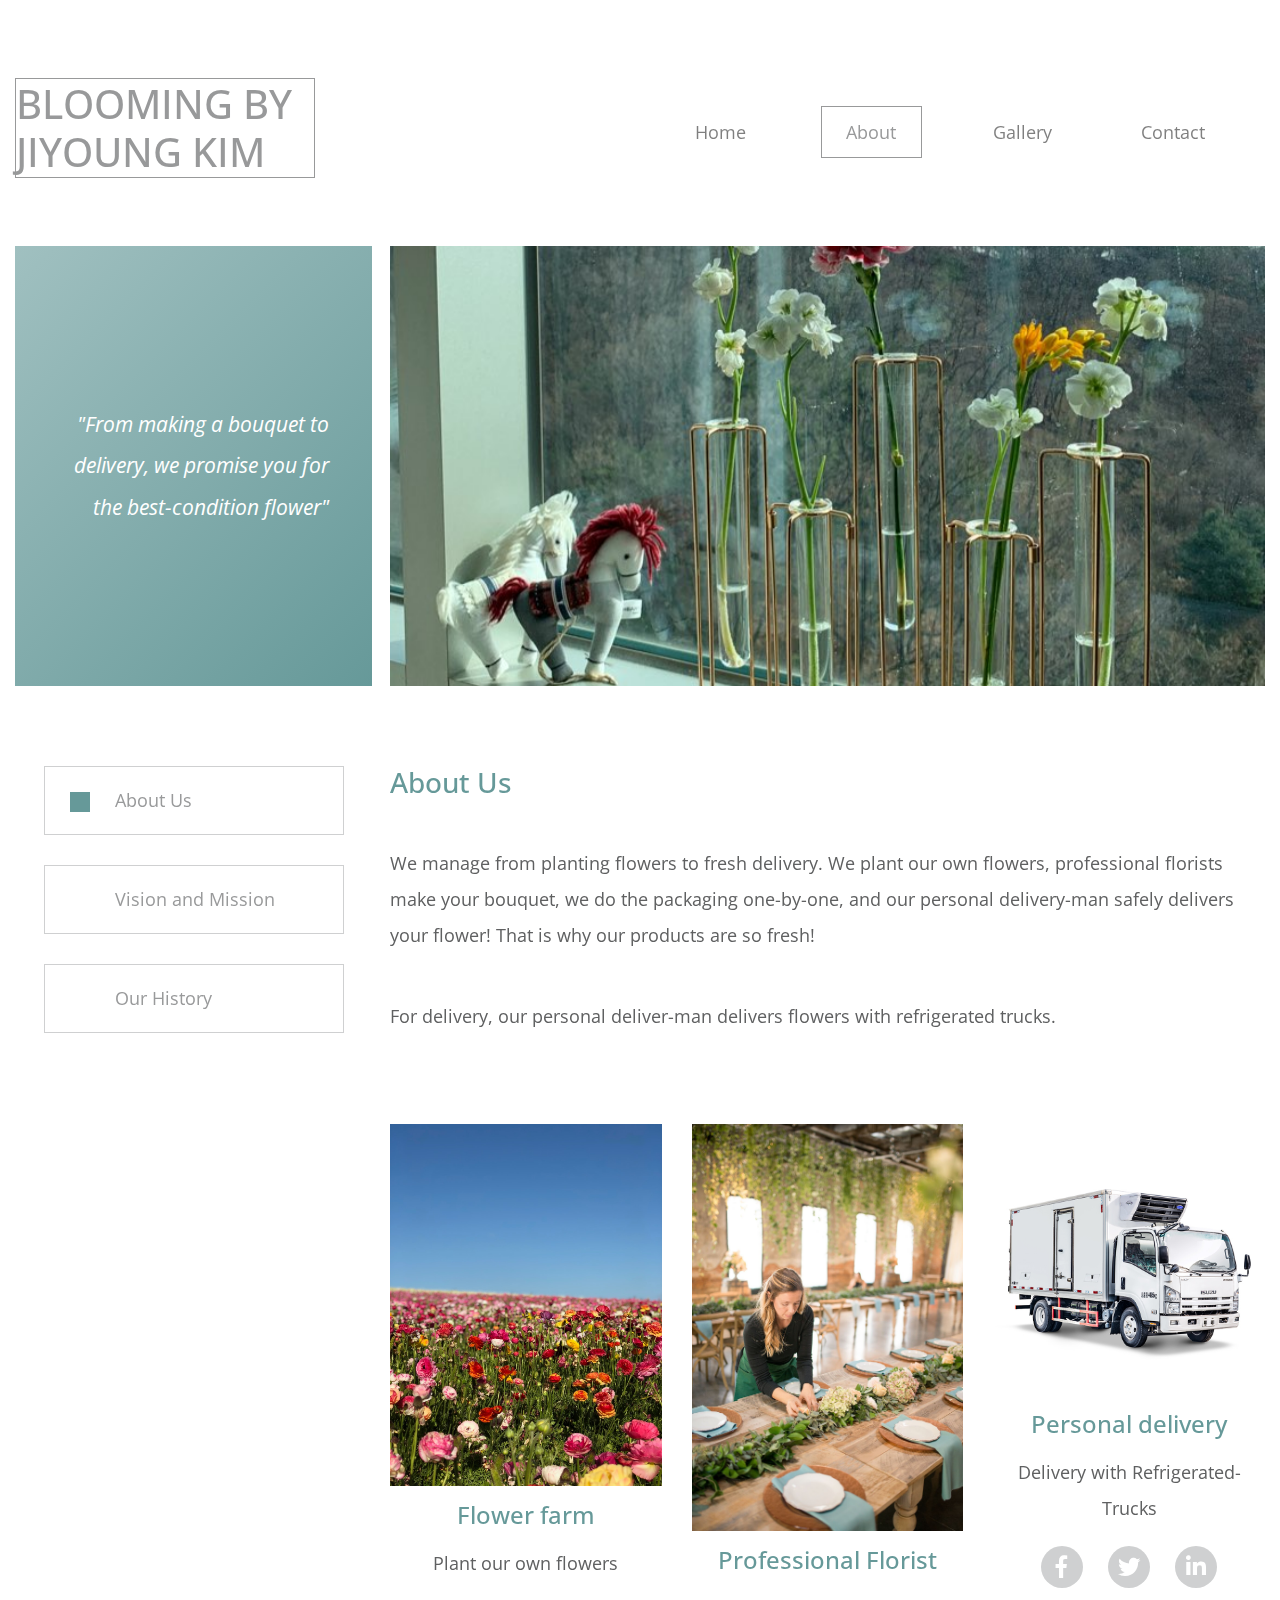
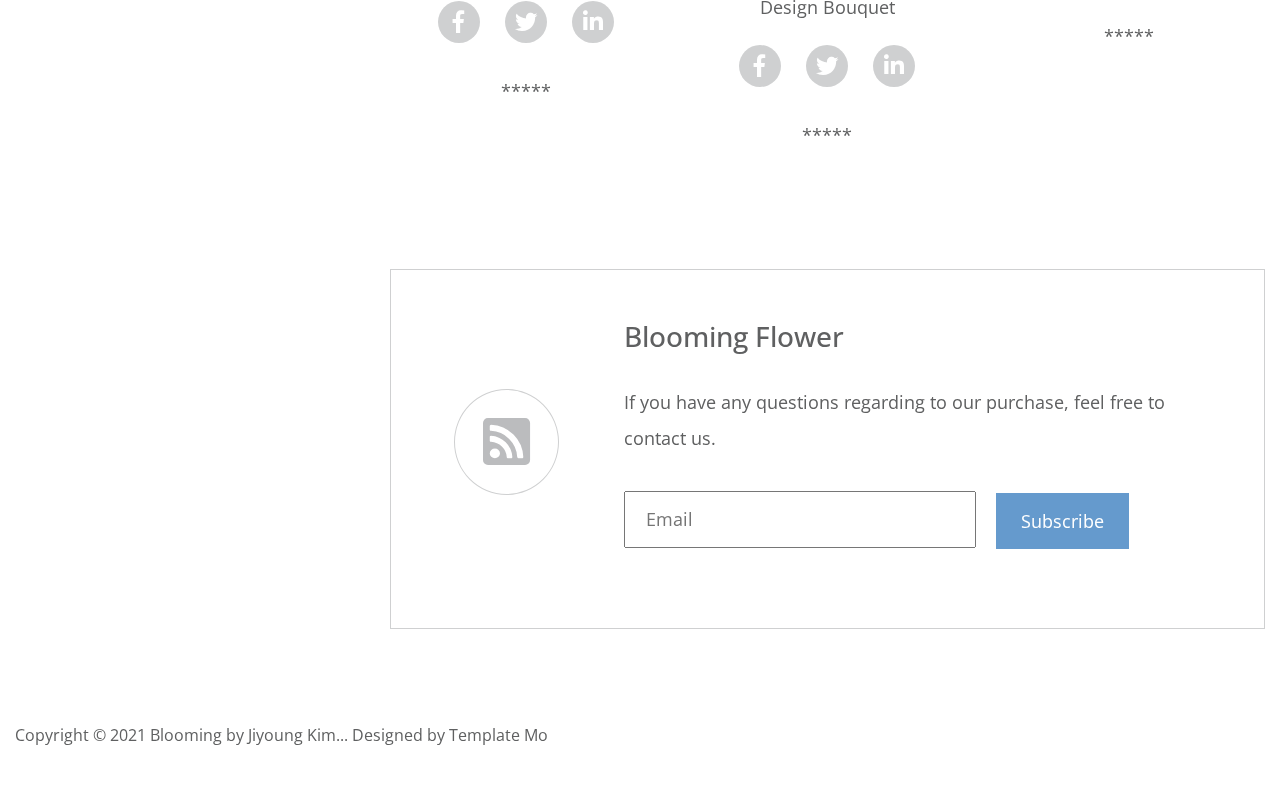
<file: templatemo_532_next_level/about.html>
<!DOCTYPE html>
<html lang="en">
  <head>
    <meta charset="UTF-8" />
    <meta name="viewport" content="width=device-width, initial-scale=1.0" />
    <meta http-equiv="X-UA-Compatible" content="ie=edge" />
    <title>Next Level - About Page</title>
<!--
Next Level CSS Template
https://templatemo.com/tm-532-next-level
-->
    <link rel="stylesheet" href="https://fonts.googleapis.com/css?family=Open+Sans:400,600" />
    <link rel="stylesheet" href="css/all.min.css" />
    <link rel="stylesheet" href="css/bootstrap.min.css" />
    <link rel="stylesheet" href="css/templatemo-style.css" />
  </head>
  <body>
    <div class="container-fluid">
      <div class="row tm-brand-row">
        <div class="col-lg-4 col-10">
          <div class="tm-brand-container">
            <div class="tm-brand-texts">
              <h1 class="text-uppercase tm-brand-name">Blooming by Jiyoung Kim</h1>
            </div>
          </div>
        </div>
        <div class="col-lg-8 col-2 tm-nav-col">
          <div class="tm-nav">
            <nav class="navbar navbar-expand-lg navbar-light tm-navbar">
              <button
                class="navbar-toggler"
                type="button"
                data-toggle="collapse"
                data-target="#navbarNav"
                aria-controls="navbarNav"
                aria-expanded="false"
                aria-label="Toggle navigation">
                <span class="navbar-toggler-icon"></span>
              </button>
              <div class="collapse navbar-collapse" id="navbarNav">
                <ul class="navbar-nav ml-auto mr-0">
                  <li class="nav-item">
                    <div class="tm-nav-link-highlight"></div>
                    <a class="nav-link" href="index.html">Home</a>
                  </li>
                  <li class="nav-item active">
                    <div class="tm-nav-link-highlight"></div>
                    <a class="nav-link" href="about.html">
                      About <span class="sr-only">(current)</span></a
                    >
                  </li>
                  <li class="nav-item">
                    <div class="tm-nav-link-highlight"></div>
                    <a class="nav-link" href="gallery.html">Gallery</a>
                  </li>
                  <li class="nav-item">
                    <div class="tm-nav-link-highlight"></div>
                    <a class="nav-link" href="contact.html">Contact</a>
                  </li>
                </ul>
              </div>
            </nav>
          </div>
        </div>
      </div>

      <div class="row tm-welcome-row">
        <div class="col-12 tm-page-cols-container">
          <div class="tm-page-col-left tm-welcome-box tm-bg-gradient">
            <p class="tm-welcome-text">
              <em
                >"From making a bouquet to delivery, we promise you for the best-condition flower"</em
              >
            </p>
          </div>
          <div class="tm-page-col-right">
            <div
              class="tm-welcome-parallax"
              data-parallax="scroll"
              data-image-src="img/pink-contem-girl.jpg"
            ></div>
          </div>
        </div>
      </div>

      <section class="row tm-pt-4 tm-pb-6">
        <div class="col-12 tm-tabs-container tm-page-cols-container">
          <div class="tm-page-col-left tm-tab-links">
            <ul class="tabs clearfix" data-tabgroup="first-tab-group">
              <li>
                <a href="#tab1" class="active">
                  <div class="tm-tab-icon"></div>
                  About Us
                </a>
              </li>
              <li>
                <a href="#tab2" class="">
                  <div class="tm-tab-icon"></div>
                  Vision and Mission
                </a>
              </li>
              <li>
                <a href="#tab3" class="">
                  <div class="tm-tab-icon"></div>
                  Our History
                </a>
              </li>
            </ul>
          </div>
          <div class="tm-page-col-right tm-tab-contents">
            <div id="first-tab-group" class="tabgroup">
              <div id="tab1">
                <div class="text-content">
                  <h3 class="tm-text-secondary tm-mb-5">
                    About Us
                  </h3>
                  <p class="tm-mb-5">
                    We manage from planting flowers to fresh delivery. We plant our own flowers, professional florists make your bouquet, we do the packaging one-by-one, and our personal delivery-man safely delivers your flower! That is why our products are so fresh! 
                  </p>
                  <p class="tm-mb-5">
                    For delivery, our personal deliver-man delivers flowers with refrigerated trucks. 
                  </p>
                </div>
                <div class="row tm-pt-5">
                  <div class="col-md-4 text-center">
                    <div class="tm-about-person mx-auto">
                      <img
                        src="img/bitcoin-girl.jpg"
                        alt="Image"
                        class="img-fluid tm-mb-1"
                      />
                      <h4 class="tm-text-secondary tm-mb-1">
                        Flower farm
                      </h4>
                      <p class="tm-mb-2">Plant our own flowers</p>
                      <div class="tm-mb-3">
                        <a
                          href="https://facebook.com"
                          class="tm-about-social-link"
                        >
                          <i class="fab fa-facebook-f tm-about-social-icon"></i>
                        </a>
                        <a
                          href="https://twitter.com"
                          class="tm-about-social-link"
                        >
                          <i class="fab fa-twitter tm-about-social-icon"></i>
                        </a>
                        <a
                          href="https://linkedin.com"
                          class="tm-about-social-link"
                        >
                          <i
                            class="fab fa-linkedin-in tm-about-social-icon"
                          ></i>
                        </a>
                      </div>

                      <p>
                        *****
                      </p>
                    </div>
                  </div>

                  <div class="col-md-4 text-center">
                    <div class="tm-about-person mx-auto">
                      <img
                        src="img/ar-guy.jpg"
                        alt="Image"
                        class="img-fluid tm-mb-1"
                      />
                      <h4 class="tm-text-secondary tm-mb-1">Professional Florist</h4>
                      <p class="tm-mb-2">Design Bouquet</p>
                      <div class="tm-mb-3">
                        <a
                          href="https://facebook.com"
                          class="tm-about-social-link"
                        >
                          <i class="fab fa-facebook-f tm-about-social-icon"></i>
                        </a>
                        <a
                          href="https://twitter.com"
                          class="tm-about-social-link"
                        >
                          <i class="fab fa-twitter tm-about-social-icon"></i>
                        </a>
                        <a
                          href="https://linkedin.com"
                          class="tm-about-social-link"
                        >
                          <i
                            class="fab fa-linkedin-in tm-about-social-icon"
                          ></i>
                        </a>
                      </div>
                      <p>
                        *****
                      </p>
                    </div>
                  </div>

                  <div class="col-md-4 text-center">
                    <div class="tm-about-person mx-auto">
                      <img
                        src="img/desk-girl.jpg"
                        alt="Image"
                        class="img-fluid tm-mb-1"
                      />
                      <h4 class="tm-text-secondary tm-mb-1">Personal delivery</h4>
                      <p class="tm-mb-2">Delivery with Refrigerated-Trucks</p>
                      <div class="tm-mb-3">
                        <a
                          href="https://facebook.com"
                          class="tm-about-social-link"
                        >
                          <i class="fab fa-facebook-f tm-about-social-icon"></i>
                        </a>
                        <a
                          href="https://twitter.com"
                          class="tm-about-social-link"
                        >
                          <i class="fab fa-twitter tm-about-social-icon"></i>
                        </a>
                        <a
                          href="https://linkedin.com"
                          class="tm-about-social-link"
                        >
                          <i
                            class="fab fa-linkedin-in tm-about-social-icon"
                          ></i>
                        </a>
                      </div>
                      <p>
                       *****
                      </p>
                    </div>
                  </div>
                </div>
              </div>
              <div id="tab2">
                <div class="text-content">
                  <h3 class="tm-text-secondary tm-mb-5">Vision and Mission</h3>
                  <p class="tm-mb-5">
                    Price of flower has been stayed expensive for a long time. Consequently, the price of bouquet is also expensive. I am pretty sure you have experienced being hesistant for buying someone flower due the high price. Since we plant our own flowers, we are able to sell with a lower price. Our mission is to make everyone not being hesistant when it comes to purchasing bouquet for special ones on special day:)
                  </p>
                  <p class="tm-mb-5">
                    That is why we have Subscribtion system. We want you guys to enjoy flower more often with lower price!
                  </p>
                </div>
                <div class="row tm-pt-5">
                  <div class="col-md-4 text-center">
                    <div class="tm-about-person mx-auto">
                      <img
                        src="img/bitcoin-girl.jpg"
                        alt="Image"
                        class="img-fluid tm-mb-1"
                      />
                      <h4 class="tm-text-secondary tm-mb-1">
                        Flower farm
                      </h4>
                      <p class="tm-mb-2">Plant our own flowers</p>
                      <div class="tm-mb-3">
                        <a
                          href="https://facebook.com"
                          class="tm-about-social-link"
                        >
                          <i class="fab fa-facebook-f tm-about-social-icon"></i>
                        </a>
                        <a
                          href="https://twitter.com"
                          class="tm-about-social-link"
                        >
                          <i class="fab fa-twitter tm-about-social-icon"></i>
                        </a>
                        <a
                          href="https://linkedin.com"
                          class="tm-about-social-link"
                        >
                          <i
                            class="fab fa-linkedin-in tm-about-social-icon"
                          ></i>
                        </a>
                      </div>

                      <p>
                        *****
                      </p>
                    </div>
                  </div>

                  <div class="col-md-4 text-center">
                    <div class="tm-about-person mx-auto">
                      <img
                        src="img/ar-guy.jpg"
                        alt="Image"
                        class="img-fluid tm-mb-1"
                      />
                      <h4 class="tm-text-secondary tm-mb-1">Professional Florist</h4>
                      <p class="tm-mb-2">Design Bouquet</p>
                      <div class="tm-mb-3">
                        <a
                          href="https://facebook.com"
                          class="tm-about-social-link"
                        >
                          <i class="fab fa-facebook-f tm-about-social-icon"></i>
                        </a>
                        <a
                          href="https://twitter.com"
                          class="tm-about-social-link"
                        >
                          <i class="fab fa-twitter tm-about-social-icon"></i>
                        </a>
                        <a
                          href="https://linkedin.com"
                          class="tm-about-social-link"
                        >
                          <i
                            class="fab fa-linkedin-in tm-about-social-icon"
                          ></i>
                        </a>
                      </div>
                      <p>
                       *****
                      </p>
                    </div>
                  </div>

                  <div class="col-md-4 text-center">
                    <div class="tm-about-person mx-auto">
                      <img
                        src="img/desk-girl.jpg"
                        alt="Image"
                        class="img-fluid tm-mb-1"
                      />
                      <h4 class="tm-text-secondary tm-mb-1">Personal delivery</h4>
                      <p class="tm-mb-2">Delivery with Refrigerated-Trucks</p>
                      <div class="tm-mb-3">
                        <a
                          href="https://facebook.com"
                          class="tm-about-social-link"
                        >
                          <i class="fab fa-facebook-f tm-about-social-icon"></i>
                        </a>
                        <a
                          href="https://twitter.com"
                          class="tm-about-social-link"
                        >
                          <i class="fab fa-twitter tm-about-social-icon"></i>
                        </a>
                        <a
                          href="https://linkedin.com"
                          class="tm-about-social-link"
                        >
                          <i
                            class="fab fa-linkedin-in tm-about-social-icon"
                          ></i>
                        </a>
                      </div>
                      <p>
                        *****
                      </p>
                    </div>
                  </div>
                </div>
              </div>
              <div id="tab3">
                <div class="text-content">
                  <h3 class="tm-text-secondary tm-mb-5">Our History</h3>
                  <p class="tm-mb-5">
                    We have our own farms to plant flowers. That is why we can sell our bouquet with lower price than other company. We don't buy flowers from other market. We are the marekt. 
                  </p>
                  <p class="tm-mb-5">
                   I hope your day blooms into something special with our pretty flower.
                  </p>
                </div>
                <div class="row tm-pt-5">
                  <div class="col-md-4 text-center">
                    <div class="tm-about-person mx-auto">
                      <img
                        src="img/bitcoin-girl.jpg"
                        alt="Image"
                        class="img-fluid tm-mb-1"
                      />
                      <h4 class="tm-text-secondary tm-mb-1">
                        Flower farm
                      </h4>
                      <p class="tm-mb-2">Plant our own flowers</p>
                      <div class="tm-mb-3">
                        <a
                          href="https://facebook.com"
                          class="tm-about-social-link"
                        >
                          <i class="fab fa-facebook-f tm-about-social-icon"></i>
                        </a>
                        <a
                          href="https://twitter.com"
                          class="tm-about-social-link"
                        >
                          <i class="fab fa-twitter tm-about-social-icon"></i>
                        </a>
                        <a
                          href="https://linkedin.com"
                          class="tm-about-social-link"
                        >
                          <i
                            class="fab fa-linkedin-in tm-about-social-icon"
                          ></i>
                        </a>
                      </div>

                      <p>
                       *****
                      </p>
                    </div>
                  </div>

                  <div class="col-md-4 text-center">
                    <div class="tm-about-person mx-auto">
                      <img
                        src="img/ar-guy.jpg"
                        alt="Image"
                        class="img-fluid tm-mb-1"
                      />
                      <h4 class="tm-text-secondary tm-mb-1">Professional Florist</h4>
                      <p class="tm-mb-2">Design Bouquet</p>
                      <div class="tm-mb-3">
                        <a
                          href="https://facebook.com"
                          class="tm-about-social-link"
                        >
                          <i class="fab fa-facebook-f tm-about-social-icon"></i>
                        </a>
                        <a
                          href="https://twitter.com"
                          class="tm-about-social-link"
                        >
                          <i class="fab fa-twitter tm-about-social-icon"></i>
                        </a>
                        <a
                          href="https://linkedin.com"
                          class="tm-about-social-link"
                        >
                          <i
                            class="fab fa-linkedin-in tm-about-social-icon"
                          ></i>
                        </a>
                      </div>
                      <p>
                        *****
                      </p>
                    </div>
                  </div>

                  <div class="col-md-4 text-center">
                    <div class="tm-about-person mx-auto">
                      <img
                        src="img/desk-girl.jpg"
                        alt="Image"
                        class="img-fluid tm-mb-1"
                      />
                      <h4 class="tm-text-secondary tm-mb-1">Personal delivery</h4>
                      <p class="tm-mb-2">Delivery with Refrigerated-Trucks</p>
                      <div class="tm-mb-3">
                        <a
                          href="https://facebook.com"
                          class="tm-about-social-link"
                        >
                          <i class="fab fa-facebook-f tm-about-social-icon"></i>
                        </a>
                        <a
                          href="https://twitter.com"
                          class="tm-about-social-link"
                        >
                          <i class="fab fa-twitter tm-about-social-icon"></i>
                        </a>
                        <a
                          href="https://linkedin.com"
                          class="tm-about-social-link"
                        >
                          <i
                            class="fab fa-linkedin-in tm-about-social-icon"
                          ></i>
                        </a>
                      </div>
                      <p>
                       *****
                      </p>
                    </div>
                  </div>
                </div>
              </div>
            </div>
          </div>
        </div>
      </section>

      <!-- Call to Action -->
      <section class="row" id="tmCallToAction">
        <div class="col-12 tm-page-cols-container tm-call-to-action-col">
          <div class="tm-page-col-right">
            <div class="tm-call-to-action-box">
              <i class="fas fa-3x fa-rss-square tm-call-to-action-icon"></i>
              <div class="tm-call-to-action-text">
                <h3 class="tm-call-to-action-title">
                  Blooming Flower
                </h3>
                <p class="tm-call-to-action-description">
                  If you have any questions regarding to our purchase, feel free to contact us.
                </p>
                <form action="#" method="GET" class="tm-call-to-action-form">
                  <input
                    type="email"
                    name="email"
                    placeholder="Email"
                    class="tm-email-input"
                    required
                  />
                  <button type="submit" class="btn btn-primary">
                    Subscribe
                  </button>
                </form>
              </div>
            </div>
          </div>
        </div>
      </section>
      <!-- Page footer -->
      <footer class="row tm-page-footer">
        <p class="col-12 tm-copyright-text mb-0">
          Copyright &copy; 2021 Blooming by Jiyoung Kim... Designed by Template Mo
        </p>
      </footer>
    </div>

    <script src="js/jquery.min.js"></script>
    <script src="js/parallax.min.js"></script>
    <script src="js/bootstrap.min.js"></script>
    <script>
      $(function() {
        // Tabs
        $(".tabgroup > div").hide();
        $(".tabgroup > div:first-of-type").show();
        $(".tabs a").click(function(e) {
          e.preventDefault();
          var $this = $(this),
            tabgroup = "#" + $this.parents(".tabs").data("tabgroup"),
            others = $this
              .closest("li")
              .siblings()
              .children("a"),
            target = $this.attr("href");
          others.removeClass("active");
          $this.addClass("active");
          $(tabgroup)
            .children("div")
            .hide();
          $(target).show();

          // Scroll to tab content (for mobile)
          if ($(window).width() < 992) {
            $("html, body").animate(
              {
                scrollTop: $("#first-tab-group").offset().top
              },
              200
            );
          }
        });
      });
    </script>
  </body>
</html>
</file>
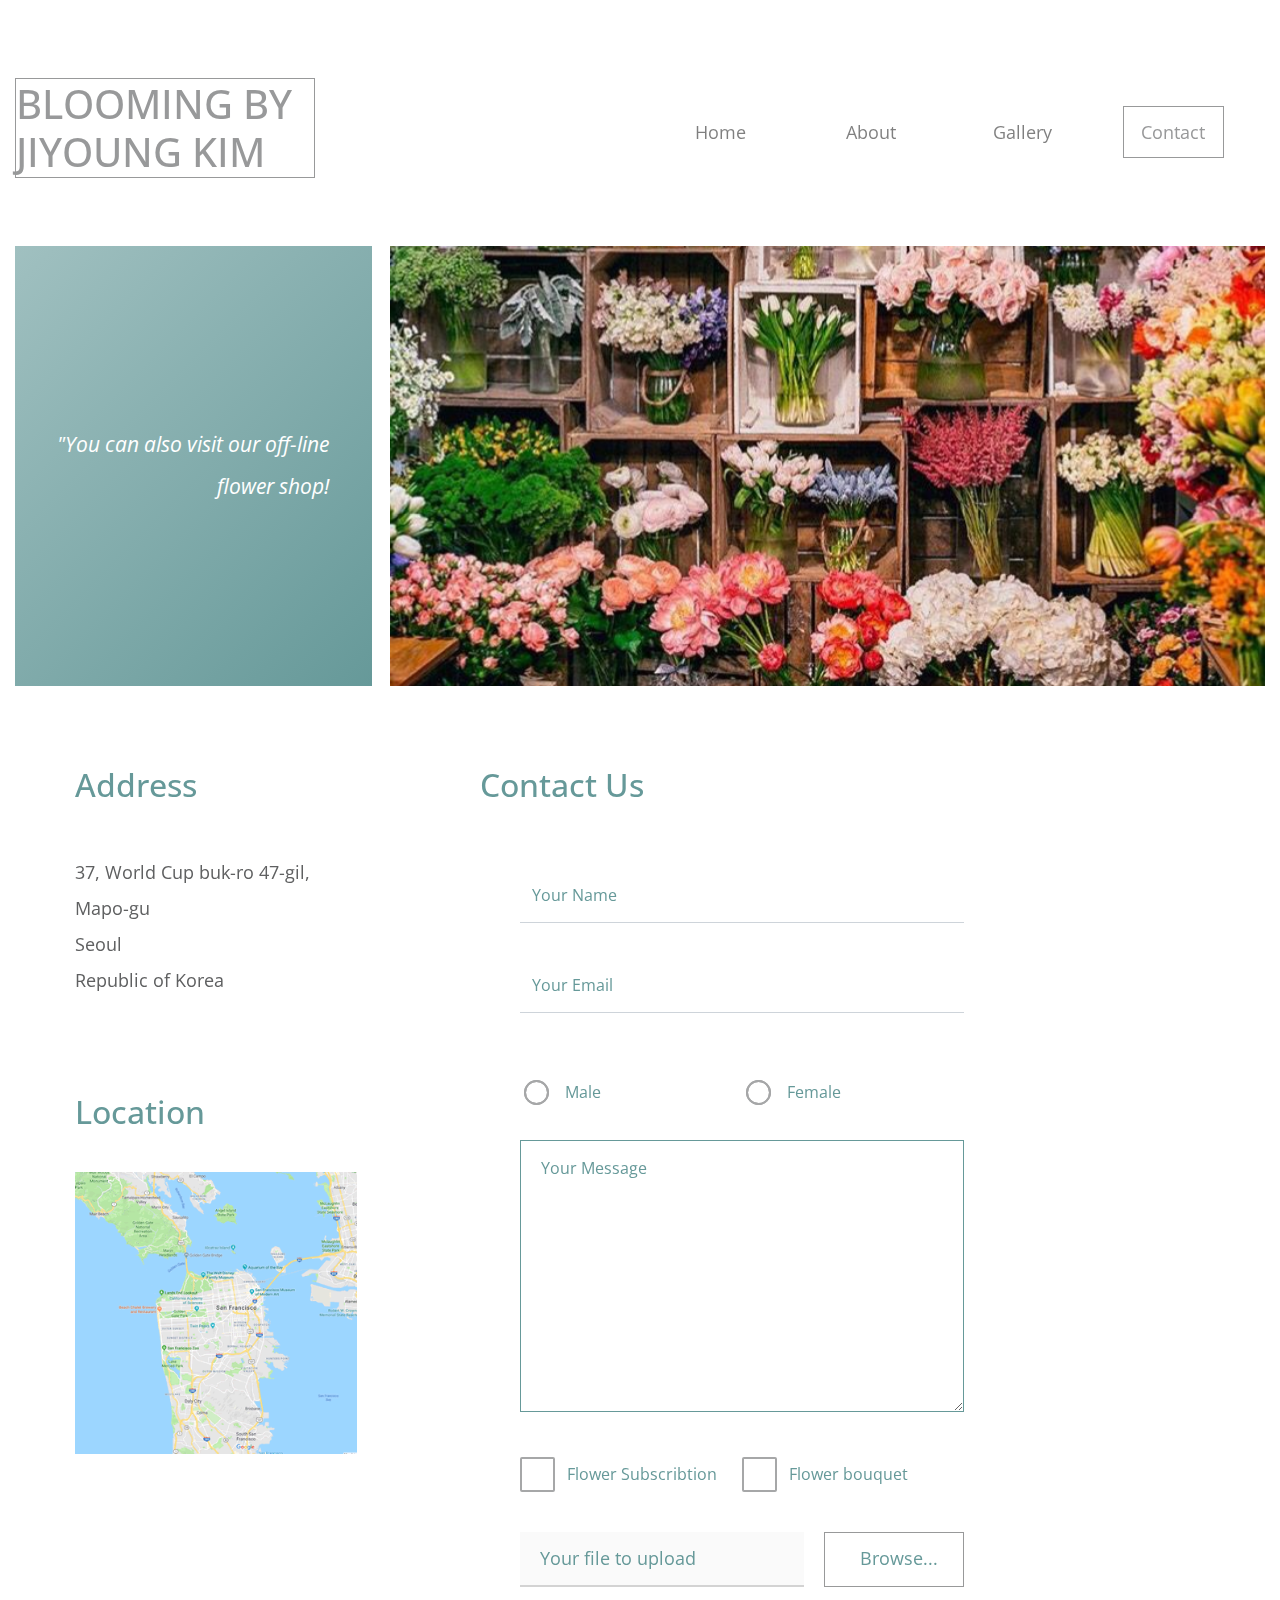
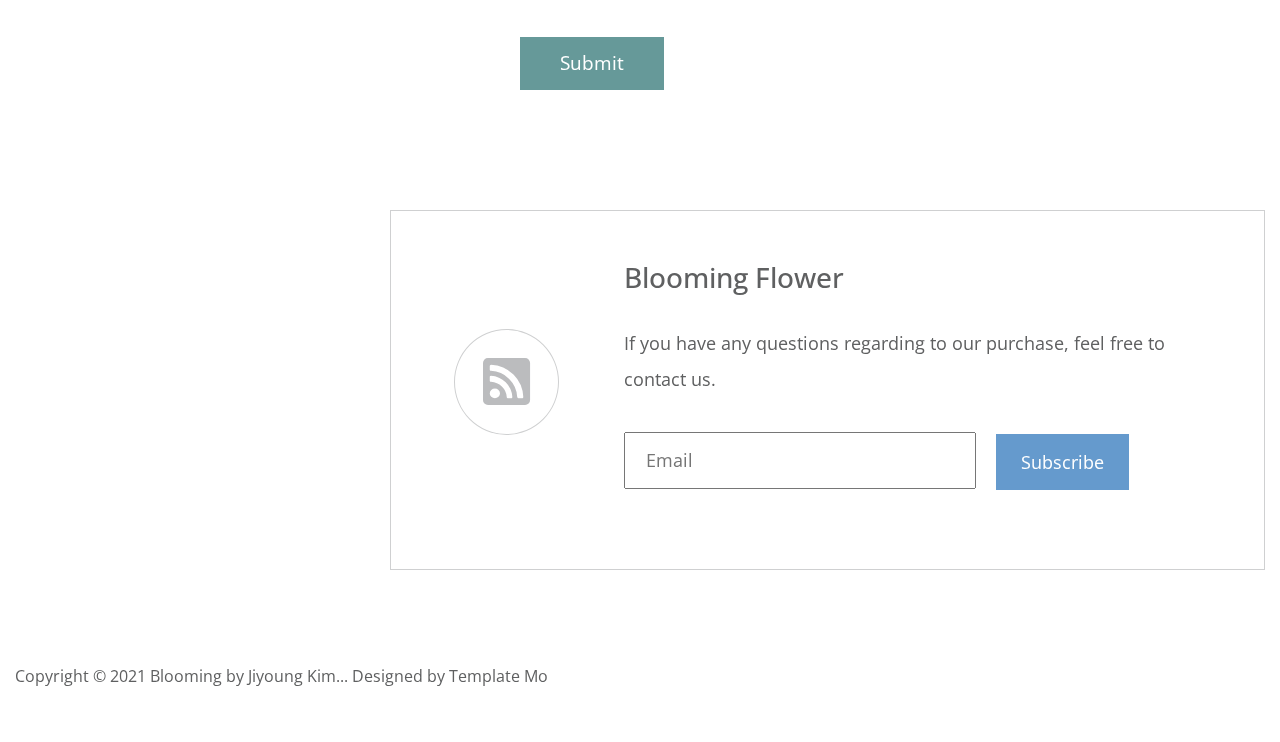
<file: templatemo_532_next_level/contact.html>
<!DOCTYPE html>
<html lang="en">
  <head>
    <meta charset="UTF-8" />
    <meta name="viewport" content="width=device-width, initial-scale=1.0" />
    <meta http-equiv="X-UA-Compatible" content="ie=edge" />
    <title>Next Level - Contact</title>
<!--
Next Level CSS Template
https://templatemo.com/tm-532-next-level
-->
    <link rel="stylesheet" href="https://fonts.googleapis.com/css?family=Open+Sans:400,600" />
    <link rel="stylesheet" href="css/all.min.css" />
    <link rel="stylesheet" href="css/bootstrap.min.css" />
    <link rel="stylesheet" href="css/templatemo-style.css" />
  </head>
  <body>
    <div class="container-fluid">
      <div class="row tm-brand-row">
        <div class="col-lg-4 col-10">
          <div class="tm-brand-container">
            <div class="tm-brand-texts">
              <h1 class="text-uppercase tm-brand-name">Blooming by Jiyoung Kim</h1>
            </div>
          </div>
        </div>
        <div class="col-lg-8 col-2 tm-nav-col">
          <div class="tm-nav">
            <nav class="navbar navbar-expand-lg navbar-light tm-navbar">
              <button
                class="navbar-toggler"
                type="button"
                data-toggle="collapse"
                data-target="#navbarNav"
                aria-controls="navbarNav"
                aria-expanded="false"
                aria-label="Toggle navigation">
                <span class="navbar-toggler-icon"></span>
              </button>
              <div class="collapse navbar-collapse" id="navbarNav">
                <ul class="navbar-nav ml-auto mr-0">
                  <li class="nav-item">
                    <div class="tm-nav-link-highlight"></div>
                    <a class="nav-link" href="index.html">Home</a>
                  </li>
                  <li class="nav-item">
                    <div class="tm-nav-link-highlight"></div>
                    <a class="nav-link" href="about.html"> About</a>
                  </li>
                  <li class="nav-item">
                    <div class="tm-nav-link-highlight"></div>
                    <a class="nav-link" href="gallery.html">Gallery</a>
                  </li>
                  <li class="nav-item active">
                    <div class="tm-nav-link-highlight"></div>
                    <a class="nav-link" href="contact.html">Contact <span class="sr-only">(current)</span></a>
                  </li>
                </ul>
              </div>
            </nav>
          </div>
        </div>
      </div>

      <div class="row tm-welcome-row">
        <div class="col-12 tm-page-cols-container">
          <div class="tm-page-col-left tm-welcome-box tm-bg-gradient">
            <p class="tm-welcome-text">
              <em
                >"You can also visit our off-line flower shop!</em
              >
            </p>
          </div>
          <div class="tm-page-col-right">
            <div
              class="tm-welcome-parallax"
              data-parallax="scroll"
              data-image-src="img/contact-us.jpg"
            ></div>
          </div>
        </div>
      </div>

      <section class="row tm-pt-4 tm-mb-3">
        <div class="col-12 tm-page-cols-container">
          <div class="tm-page-col-left">
            <div class="tm-contact-container tm-mb-6">
              <div class="tm-address-container">
                <h2 class="tm-text-secondary tm-mb-6">Address</h2>
                <address>
                  <p>
                    37, World Cup buk-ro 47-gil, Mapo-gu<br />
                    Seoul<br />
                    Republic of Korea
                  </p>
                </address>
              </div>

              <div class="tm-location-container">
                <h2 class="tm-text-secondary tm-mb-4">Location</h2>
                <a href="#"><img src="img/map.png" alt="Map image" class="img-fluid" /></a>
              </div>
            </div>
          </div>
          <div class="tm-page-col-right tm-form-container">
            <h2 class="tm-text-secondary mb-4">Contact Us</h2>
            <form
              action="contact.html"
              method="POST"
              id="tm_contact_form"
              enctype="multipart/form-data">
              <div class="form-group">
                <input
                  type="text"
                  id="contact_name"
                  name="contact_name"
                  class="form-control rounded-0 border-top-0 border-right-0 border-left-0"
                  placeholder="Your Name"
                  required="" />
              </div>
              <div class="form-group-2">
                <input
                  type="email"
                  id="contact_email"
                  name="contact_email"
                  class="form-control rounded-0 border-top-0 border-right-0 border-left-0"
                  placeholder="Your Email"
                  required="" />
              </div>
              
              <div class="form-group tm-choices-container tm-text-secondary">
                <label class="tm-w-50">
                  <input
                    type="radio"
                    class="with-gap"
                    name="gender"
                    value="male" />
                  <span>Male</span>
                </label>

                <label class="tm-w-50">
                  <input
                    type="radio"
                    class="with-gap"
                    name="gender"
                    value="female" />
                  <span>Female</span>
                </label>
              </div>

              <div class="tm-mb-5">
                <textarea
                  rows="10"
                  id="contact_message"
                  name="contact_message"
                  class="form-control rounded-0"
                  placeholder="Your Message"
                  required=""></textarea>
              </div>

              <div class="tm-mb-4 tm-choices-container tm-text-secondary">
                <label class="tm-w-50">
                  <input
                    type="checkbox"
                    name="ckb[]"
                    class="filled-in"
                    value="1" />
                  <span>Flower Subscribtion</span>
                </label>
                <label class="tm-w-50">
                  <input
                    type="checkbox"
                    name="ckb[]"
                    class="filled-in"
                    value="2" />
                  <span>Flower bouquet</span>
                </label>
              </div>
              <div class="tm-mb-6 file-upload-container">
                <input
                  id="file_name_label"
                  type="text"
                  class="border-top-0 border-right-0 border-left-0"
                  placeholder="Your file to upload"
                  disabled />
                <label class="btn btn-outline btn-file">
                  Browse...
                  <input
                    type="file"
                    name="file_to_upload"
                    style="display: none;" />
                </label>
              </div>

              <div class="">
                <button
                  type="submit"
                  class="btn btn-secondary tm-btn-submit rounded-0">
                  Submit
                </button>
              </div>
            </form>
          </div>
        </div>
      </section>

      <!-- Call to Action -->
      <section class="row" id="tmCallToAction">
        <div class="col-12 tm-page-cols-container tm-call-to-action-col">
          <div class="tm-page-col-right">
            <div class="tm-call-to-action-box">
              <i class="fas fa-3x fa-rss-square tm-call-to-action-icon"></i>
              <div class="tm-call-to-action-text">
                <h3 class="tm-call-to-action-title">
                  Blooming Flower
                </h3>
                <p class="tm-call-to-action-description">
                  If you have any questions regarding to our purchase, feel free to contact us. 
                </p>
                <form action="#" method="GET" class="tm-call-to-action-form">
                  <input
                    type="email"
                    name="email"
                    placeholder="Email"
                    class="tm-email-input"
                    required />
                  <button type="submit" class="btn btn-primary">
                    Subscribe
                  </button>
                </form>
              </div>
            </div>
          </div>
        </div>
      </section>
      <!-- Page footer -->
      <footer class="row tm-page-footer">
        <p class="col-12 tm-copyright-text mb-0">
          Copyright &copy; 2021 Blooming by Jiyoung Kim... Designed by Template Mo
        </p>
      </footer>
    </div>

    <script src="js/jquery.min.js"></script>
    <script src="js/parallax.min.js"></script>
    <script src="js/bootstrap.min.js"></script>
    <script>
      $(document).on("change", ":file", function() {
        var input = $(this),
          numFiles = input.get(0).files ? input.get(0).files.length : 1,
          label = input
            .val()
            .replace(/\\/g, "/")
            .replace(/.*\//, "");
        input.trigger("fileselect", [numFiles, label]);
      });

      $(document).ready(function() {
        $(":file").on("fileselect", function(event, numFiles, label) {
          $("#file_name_label").attr("placeholder", label);
        });
      });
    </script>
  </body>
</html>
</file>
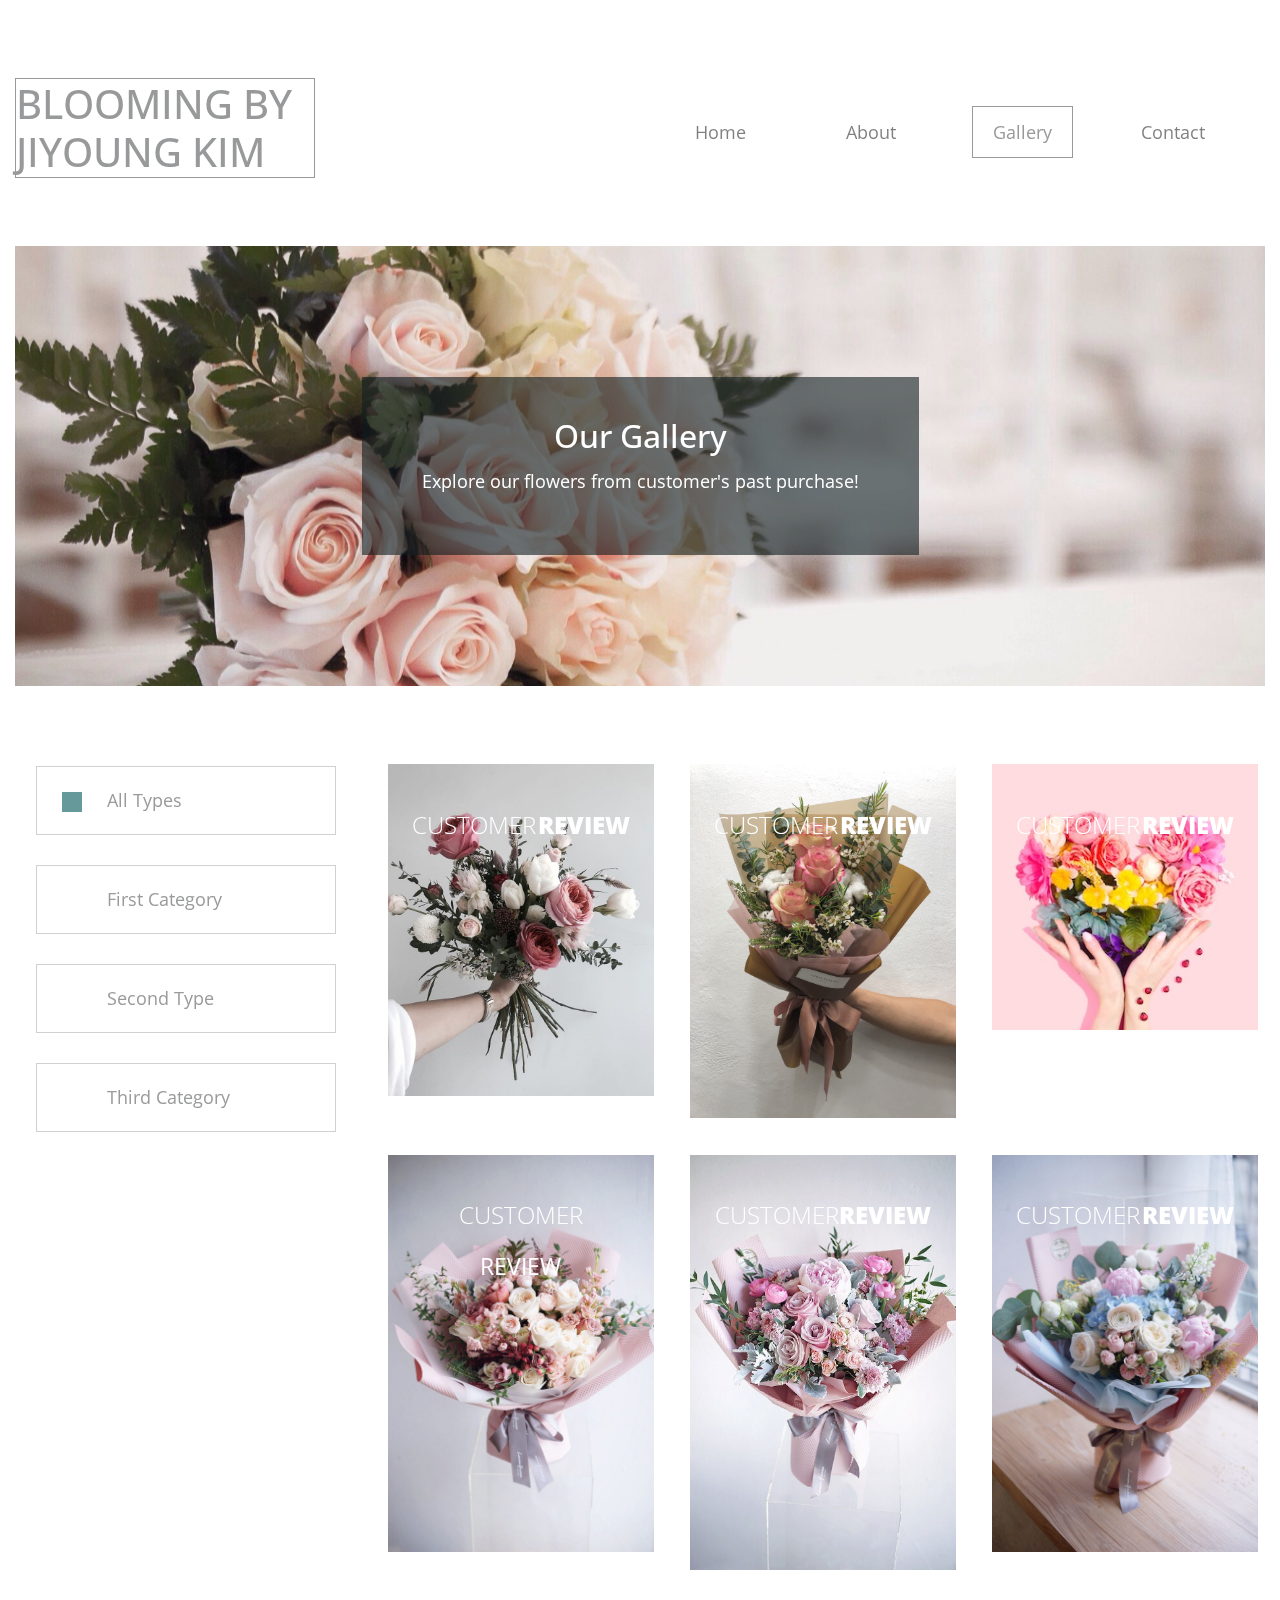
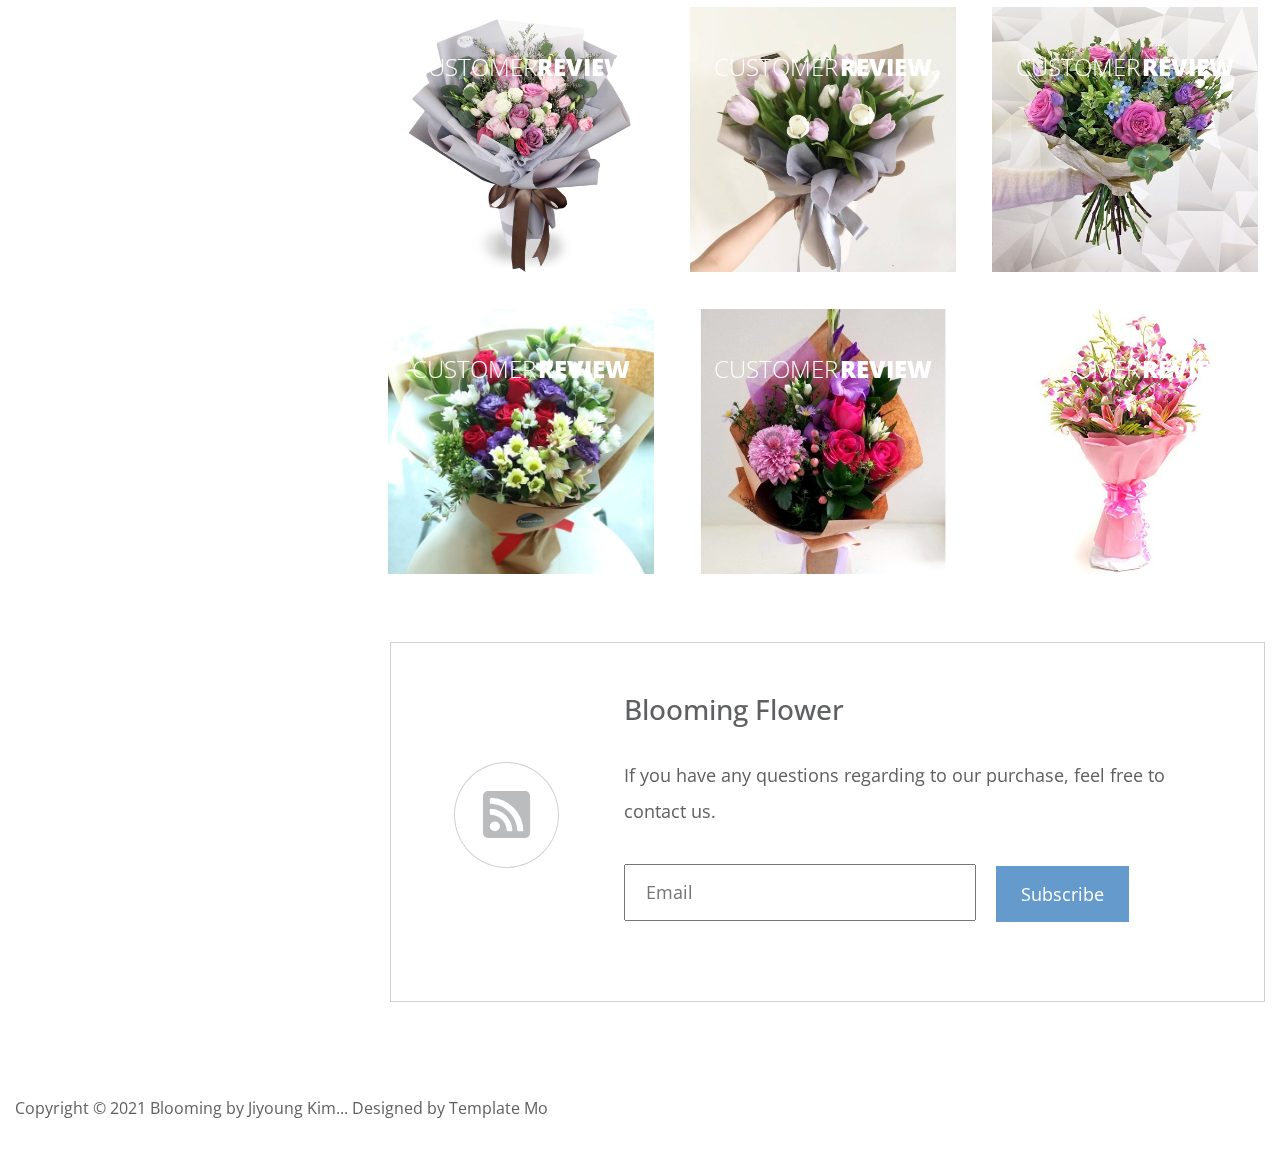
<file: templatemo_532_next_level/gallery.html>
<!DOCTYPE html>
<html lang="en">
  <head>
    <meta charset="UTF-8" />
    <meta name="viewport" content="width=device-width, initial-scale=1.0" />
    <meta http-equiv="X-UA-Compatible" content="ie=edge" />
    <title>Next Level - Gallery</title>
<!--
Next Level CSS Template
https://templatemo.com/tm-532-next-level
-->
    <link rel="stylesheet" href="https://fonts.googleapis.com/css?family=Open+Sans:400,600" />
    <link rel="stylesheet" href="css/all.min.css" />
    <link rel="stylesheet" href="css/bootstrap.min.css" />
    <link rel="stylesheet" href="css/templatemo-style.css" />
  </head>
  <body>
    <div class="container-fluid">
      <div class="row tm-brand-row">
        <div class="col-lg-4 col-10">
          <div class="tm-brand-container">
            <div class="tm-brand-texts">
              <h1 class="text-uppercase tm-brand-name">Blooming by Jiyoung Kim</h1>
            </div>
          </div>
        </div>
        <div class="col-lg-8 col-2 tm-nav-col">
          <div class="tm-nav">
            <nav class="navbar navbar-expand-lg navbar-light tm-navbar">
              <button
                class="navbar-toggler"
                type="button"
                data-toggle="collapse"
                data-target="#navbarNav"
                aria-controls="navbarNav"
                aria-expanded="false"
                aria-label="Toggle navigation">
                <span class="navbar-toggler-icon"></span>
              </button>
              <div class="collapse navbar-collapse" id="navbarNav">
                <ul class="navbar-nav ml-auto mr-0">
                  <li class="nav-item">
                    <div class="tm-nav-link-highlight"></div>
                    <a class="nav-link" href="index.html">Home</a>
                  </li>
                  <li class="nav-item">
                    <div class="tm-nav-link-highlight"></div>
                    <a class="nav-link" href="about.html"> About</a>
                  </li>
                  <li class="nav-item active">
                    <div class="tm-nav-link-highlight"></div>
                    <a class="nav-link" href="gallery.html">
                      Gallery <span class="sr-only">(current)</span>
                    </a>
                  </li>
                  <li class="nav-item">
                    <div class="tm-nav-link-highlight"></div>
                    <a class="nav-link" href="contact.html">Contact</a>
                  </li>
                </ul>
              </div>
            </nav>
          </div>
        </div>
      </div>

      <div class="row tm-welcome-row">
        <div class="col-12">
          <div
            class="tm-welcome-parallax tm-center-child"
            data-parallax="scroll"
            data-image-src="img/blooming-bg.jpg"
          >
            <div class="tm-bg-black-transparent tm-parallax-overlay">
              <h2>Our Gallery</h2>
              <p>Explore our flowers from customer's past purchase!</p>
            </div>
          </div>
        </div>
      </div>

      <section class="row tm-pt-4">
        <div class="col-12 tm-page-cols-container">
          <div class="tm-page-col-left">
            <ul class="tabs clearfix filters-button-group">
              <li>
                <a href="#" class="active" data-filter="*">
                  <div class="tm-tab-icon"></div>
                  All Types
                </a>
              </li>
              <li>
                <a href="#" class="" data-filter=".category-1">
                  <div class="tm-tab-icon"></div>
                  First Category
                </a>
              </li>
              <li>
                <a href="#" class="" data-filter=".category-2">
                  <div class="tm-tab-icon"></div>
                  Second Type
                </a>
              </li>
              <li>
                <a href="#" class="" data-filter=".category-3">
                  <div class="tm-tab-icon"></div>
                  Third Category
                </a>
              </li>
            </ul>
          </div>
          <div class="tm-page-col-right">
            <div class="tm-gallery" id="tmGallery">
              <div class="tm-gallery-item category-1">
                <figure class="effect-bubba">
                  <img
                    src="img/gallery/gallery-item-01.jpg"
                    alt="Gallery item"
                    class="img-fluid"
                  />
                  <figcaption>
                    <h2>Customer <span>Review</span></h2>
                    <p>Photo review from past customers</p>
                    <a href="#">View more</a>
                  </figcaption>
                </figure>
              </div>
              <div class="tm-gallery-item category-2">
                <figure class="effect-bubba">
                  <img
                    src="img/gallery/gallery-item-02.jpg"
                    alt="Gallery item"
                    class="img-fluid"
                  />
                  <figcaption>
                    <h2>Customer <span>Review</span></h2>
                    <p>Photo review from past customers</p>
                    <a href="#">View more</a>
                  </figcaption>
                </figure>
              </div>
              <div class="tm-gallery-item category-1">
                <figure class="effect-bubba">
                  <img
                    src="img/gallery/gallery-item-03.jpg"
                    alt="Gallery item"
                    class="img-fluid"
                  />
                  <figcaption>
                    <h2>Customer <span>Review</span></h2>
                    <p>Photo review from past customers</p>
                    <a href="#">View more</a>
                  </figcaption>
                </figure>
              </div>
              <div class="tm-gallery-item category-3">
                <figure class="effect-bubba">
                  <img
                    src="img/gallery/gallery-item-04.jpg"
                    alt="Gallery item"
                    class="img-fluid"
                  />
                  <figcaption>
                    <h2>Customer</h2><span>Review</span></h2>
                    <p>Photo review from past customers</p>
                    <a href="#">View more</a>
                  </figcaption>
                </figure>
              </div>
              <div class="tm-gallery-item category-2">
                <figure class="effect-bubba">
                  <img
                    src="img/gallery/gallery-item-05.jpg"
                    alt="Gallery item"
                    class="img-fluid"
                  />
                  <figcaption>
                    <h2>Customer<span>Review</span></h2>
                    <p>Photo review from past customers</p>
                    <a href="#">View more</a>
                  </figcaption>
                </figure>
              </div>
              <div class="tm-gallery-item category-3">
                <figure class="effect-bubba">
                  <img
                    src="img/gallery/gallery-item-06.jpg"
                    alt="Gallery item"
                    class="img-fluid"
                  />
                  <figcaption>
                    <h2>Customer <span>Review</span></h2>
                    <p>Photo review from past customers</p>
                    <a href="#">View more</a>
                  </figcaption>
                </figure>
              </div>
              <div class="tm-gallery-item category-3">
                <figure class="effect-bubba">
                  <img
                    src="img/gallery/gallery-item-07.jpg"
                    alt="Gallery item"
                    class="img-fluid"
                  />
                  <figcaption>
                    <h2>Customer<span>Review</span></h2>
                    <p>Photo review from past customers</p>
                    <a href="#">View more</a>
                  </figcaption>
                </figure>
              </div>
              <div class="tm-gallery-item category-1">
                <figure class="effect-bubba">
                  <img
                    src="img/gallery/gallery-item-08.jpg"
                    alt="Gallery item"
                    class="img-fluid"
                  />
                  <figcaption>
                    <h2>Customer <span>Review</span></h2>
                    <p>Photo review from past customers</p>
                    <a href="#">View more</a>
                  </figcaption>
                </figure>
              </div>
              <div class="tm-gallery-item category-2">
                <figure class="effect-bubba">
                  <img
                    src="img/gallery/gallery-item-09.jpg"
                    alt="Gallery item"
                    class="img-fluid"
                  />
                  <figcaption>
                    <h2>Customer <span>Review</span></h2>
                    <p>Photo review from past customers</p>
                    <a href="#">View more</a>
                  </figcaption>
                </figure>
              </div>
              <div class="tm-gallery-item category-3">
                <figure class="effect-bubba">
                  <img
                    src="img/gallery/gallery-item-10.jpg"
                    alt="Gallery item"
                    class="img-fluid"
                  />
                  <figcaption>
                    <h2>Customer <span>Review</span></h2>
                    <p>Photo review from past customers</p>
                    <a href="#">View more</a>
                  </figcaption>
                </figure>
              </div>
              <div class="tm-gallery-item category-2">
                <figure class="effect-bubba">
                  <img
                    src="img/gallery/gallery-item-11.jpg"
                    alt="Gallery item"
                    class="img-fluid"
                  />
                  <figcaption>
                    <h2>Customer <span>Review</span></h2>
                    <p>Photo review from past customers</p>
                    <a href="#">View more</a>
                  </figcaption>
                </figure>
              </div>
              <div class="tm-gallery-item category-1">
                <figure class="effect-bubba">
                  <img
                    src="img/gallery/gallery-item-12.jpg"
                    alt="Gallery item"
                    class="img-fluid"
                  />
                  <figcaption>
                    <h2>Customer <span>Review</span></h2>
                    <p>Photo review from past customers</p>
                    <a href="#">View more</a>
                  </figcaption>
                </figure>
              </div>
            </div>
          </div>
        </div>
      </section>

      <!-- Call to Action -->
      <section class="row" id="tmCallToAction">
        <div class="col-12 tm-page-cols-container tm-call-to-action-col">
          <div class="tm-page-col-right">
            <div class="tm-call-to-action-box">
              <i class="fas fa-3x fa-rss-square tm-call-to-action-icon"></i>
              <div class="tm-call-to-action-text">
                <h3 class="tm-call-to-action-title">
                  Blooming Flower
                </h3>
                <p class="tm-call-to-action-description">
                  If you have any questions regarding to our purchase, feel free to contact us. 
                </p>
                <form action="#" method="GET" class="tm-call-to-action-form">
                  <input
                    type="email"
                    name="email"
                    placeholder="Email"
                    class="tm-email-input"
                    required
                  />
                  <button type="submit" class="btn btn-primary">
                    Subscribe
                  </button>
                </form>
              </div>
            </div>
          </div>
        </div>
      </section>
      <!-- Page footer -->
      <footer class="row tm-page-footer">
        <p class="col-12 tm-copyright-text mb-0">
          Copyright &copy; 2021 Blooming by Jiyoung Kim... 
          
          Designed by Template Mo
        </p>
      </footer>
    </div>

    <script src="js/jquery.min.js"></script>
    <script src="js/parallax.min.js"></script>
    <script src="js/imagesloaded.pkgd.min.js"></script>
    <script src="js/isotope.pkgd.min.js"></script>
    <script src="js/bootstrap.min.js"></script>
    <script>
      $(function() {
        /* Isotope Gallery */

        // init isotope
        var $gallery = $(".tm-gallery").isotope({
          itemSelector: ".tm-gallery-item",
          layoutMode: "fitRows"
        });
        // layout Isotope after each image loads
        $gallery.imagesLoaded().progress(function() {
          $gallery.isotope("layout");
        });

        $(".filters-button-group").on("click", "a", function() {
          var filterValue = $(this).attr("data-filter");
          $gallery.isotope({ filter: filterValue });
          console.log("Filter value: " + filterValue);
        });

        /* Tabs */
        $(".tabgroup > div").hide();
        $(".tabgroup > div:first-of-type").show();
        $(".tabs a").click(function(e) {
          e.preventDefault();
          var $this = $(this),
            tabgroup = "#" + $this.parents(".tabs").data("tabgroup"),
            others = $this
              .closest("li")
              .siblings()
              .children("a"),
            target = $this.attr("href");
          others.removeClass("active");
          $this.addClass("active");

          // Scroll to tab content (for mobile)
          if ($(window).width() < 992) {
            $("html, body").animate(
              {
                scrollTop: $("#tmGallery").offset().top
              },
              200
            );
          }
        });
      });
    </script>
  </body>
</html>
</file>
<file: css/templatemo-style.css>
/*

Next Level CSS Template

https://templatemo.com/tm-532-next-level

	COLORS:
		Primary: #ca9acd
		Secondary: #669999 
    Gray: #CFD0D1
    
  SPACING:
    pt = padding top
    pb = padding bottom
    mb = margin bottom

    1 = 15px
    2 = 20
    3 = 30
    4 = 40
    5 = 45
    6 = 50
    7 = 55
*/

/*	Overrides */

html { scroll-behavior: smooth; }

body {
  font-family: "Open Sans", Arial, Helvetica, sans-serif;
  font-size: 20px;
  font-weight: 400;
  overflow-x: hidden;
  padding-top: 78px;
  color:pink;
}

p { line-height: 2; }
a, button { transition: all 0.3s ease; }
a:hover { text-decoration: none; }
label { margin-bottom: 0; }
input { padding: 13px 20px; }

ul {
  margin: 0;
  padding: 0;
}

.btn {
  font-size: 1.1rem;
  padding: 15px 25px;
  border-radius: 0;
}

.btn-primary {
  background-color:bisque;
  border: none;
}

.btn-secondary {
	background-color: #669999;
	border: none;
}

/* end Overrides */

/* Page Layout */
.container-fluid { max-width: 1430px; }

.tm-page-cols-container {
  display: flex;
  justify-content: space-between;
}

.tm-page-col-left {
  width: 28.56%;
  max-width: 400px;
}

.tm-page-col-right {
  width: 70%;
  margin-left: auto;
  margin-right: 0;
}

.tm-home-section-2-left { padding-right: 40px; }
.tm-home-section-2-right { padding-left: 40px; }

.tm-pt-4 { padding-top: 40px; }
.tm-pt-5 { padding-top: 45px; }
.tm-pt-7 { padding-top: 55px; }
.tm-pb-6 { padding-bottom: 50px; }
.tm-mb-1 { margin-bottom: 15px; }
.tm-mb-2 { margin-bottom: 20px; }
.tm-mb-3 { margin-bottom: 30px; }
.tm-mb-4 { margin-bottom: 40px; }
.tm-mb-5 { margin-bottom: 45px; }
.tm-mb-6 { margin-bottom: 50px; }

.tm-center-child {
  display: flex;
  align-items: center;
  justify-content: center;
}

@media (max-width: 767px) {
  .tm-home-section-2-left {
    padding-right: 15px;
    margin-bottom: 80px;
  }

  .tm-home-section-2-right {
    padding-left: 15px;
  }

  .tm-home-section-2-left,
  .tm-home-section-2-right {
    max-width: 660px;
  }
}

@media (max-width: 991px) {
  .tm-page-col-left {
    width: 100%;
    max-width: 100%;
  }

  .tm-page-col-right { width: 100%; }
}
/* end Page Layout */

/* Colors */

.tm-text-secondary { color: #669999; }
.tm-bg-primary { background-color: #ca9acd; }
.tm-bg-gradient {
  background: linear-gradient(
    135deg,
    #a0c0c0 0%,
    #669999 100%
  ); /* W3C, IE10+, FF16+, Chrome26+, Opera12+, Safari7+ */
}
.tm-bg-black-transparent {
  background-color: rgba(15, 29, 32, 0.6);
  color: white;
}

/* end Colors */

.tm-brand-row { padding-bottom: 30px; }

.tm-welcome-row {
  padding-top: 30px;
  padding-bottom: 40px;
}

.tm-brand-name {
  color: #98999a;
  width: 300px;
  height: 100px;
  border: 1px solid #98999a;
  display: flex;
  align-items: center;
  justify-content: center;
}

@media (max-width: 399px) {
  .tm-brand-name {
    font-size: 2em;
    width: 250px;
    margin-right: 10px;
  }
}

/* Navbar */

.tm-nav-col {
  display: flex;
  align-items: center;
  justify-content: flex-end;
}

.navbar-expand-lg .navbar-nav .nav-link {
  width: 101px;
  height: 52px;
  border: 1px solid transparent;
  text-align: center;
  margin-left: 25px;
  margin-right: 25px;
  display: flex;
  justify-content: center;
  align-items: center;
}

.navbar-light .navbar-nav .nav-link:focus,
.navbar-light .navbar-nav .nav-link:hover,
.navbar-light .navbar-nav .nav-item.active .nav-link {
  border: 1px solid #98999a;
  color: #98999a;
}

.navbar-light .navbar-nav .active > .nav-link,
.navbar-light .navbar-nav .nav-link.active,
.navbar-light .navbar-nav .nav-link.show,
.navbar-light .navbar-nav .show > .nav-link {
  color: #98999a;
}

@media (max-width: 991px) {
  .tm-nav { position: relative; }

  #navbarNav {
    position: absolute;
    top: 52px;
    padding-top: 5px;
    padding-bottom: 5px;
    background-color: rgba(255, 255, 255, 0.9);
    -webkit-box-shadow: 0px 1px 5px 0px rgba(0, 0, 0, 0.15);
    -moz-box-shadow: 0px 1px 5px 0px rgba(0, 0, 0, 0.15);
    box-shadow: 0px 1px 5px 0px rgba(0, 0, 0, 0.15);
    z-index: 1001;
  }

  .tm-navbar {
    background-color: transparent;
    justify-content: flex-end;
    padding-right: 0;
  }

  .navbar-toggler {
    background-color: rgba(255, 255, 255, 0.8);
    background-color: rgba(255, 255, 255, 0.9);
    -webkit-box-shadow: 0px 0px 5px 0px rgba(0, 0, 0, 0.15);
    -moz-box-shadow: 0px 0px 5px 0px rgba(0, 0, 0, 0.15);
    box-shadow: 0px 0px 5px 0px rgba(0, 0, 0, 0.15);
  }

  .navbar-expand-lg .navbar-nav .nav-link {
    height: 45px;
    margin: 5px 15px;
  }
}

/* end Navbar */

ul.tm-list-plus li {
  list-style: none;
  margin-bottom: 12px;
}

ul.tm-list-plus li:before {
  content: "+";
  margin-right: 10px;
}

/* Welcome */
.tm-welcome-box {
  height: 440px;
  display: flex;
  align-items: center;
  justify-content: center;
}

.tm-welcome-parallax {
  min-height: 440px;
  background: transparent;
}

.tm-small-parallax {
  min-height: 240px; 
  background: transparent;
}

.tm-welcome-text {
  max-width: 320px;
  width: 100%;
  padding: 15px 25px 15px 15px;
  color: white;
  font-size: 1.3rem;
  margin-bottom: 0;
  text-align: right;
}

@media (max-width: 991px) {
  .tm-welcome-box {
    margin-bottom: 20px;
    height: auto;
    min-height: 250px;
  }

  .tm-page-cols-container { flex-direction: column; }
}

/* Call to Action */

#tmCallToAction {
  padding-top: 50px;
  padding-bottom: 40px;
}

.tm-call-to-action-box {
  color: #5f6061;
  border: 1px solid #cfd0d1;
  padding: 50px 63px 65px;
  display: flex;
  align-items: center;
}

.tm-call-to-action-icon {
  padding: 25px 28px;
  border: 1px solid #cfd0d1;
  border-radius: 50%;
  color: #bbbcbe;
}

.tm-call-to-action-title { margin-bottom: 30px; }
.tm-call-to-action-text { margin-left: 65px; }
.tm-call-to-action-description { margin-bottom: 35px; }

.tm-call-to-action-form .tm-email-input {
  max-width: 352px;
  width: 100%;
  margin: 0 15px 15px 0;
}

@media (max-width: 660px) {
  .tm-call-to-action-box { flex-direction: column; }

  .tm-call-to-action-text {
    margin-left: 0;
    margin-top: 50px;
  }
}

/* end Call to Action */

/* Copyright and Page Footer */

.tm-copyright-text { font-size: 1rem; }
.tm-copyright-link { color: #5f6061; }

.tm-page-footer {
  padding-top: 50px;
  padding-bottom: 50px;
}

/* end Copyright and Page Footer */

/* About Page */
.tabs { list-style: none; }

.tabs > li > a {
  border: 1px solid #cfd0d1;
  color: #999a9b;
  padding: 20px 25px;
  display: block;
  max-width: 300px;
  margin: 0 auto 30px;
}

.tm-tab-icon {
  width: 20px;
  height: 20px;
  display: inline-block;
  background-color: transparent;
  vertical-align: middle;
  margin-right: 20px;
  transition: all 0.3s ease;
}

.tabs > li > a.active .tm-tab-icon,
.tabs > li > a:hover .tm-tab-icon {
  background-color: #669999;
}

.tm-about-person { max-width: 280px; }

.tm-about-social-icon {
  width: 42px;
  height: 42px;
  margin-left: 10px;
  margin-right: 10px;
  background-color: #cfd0d1;
  color: white;
  border-radius: 50%;
  font-size: 1.4rem;
  padding-top: 10px;
  transition: all 0.3s ease;
}

.tm-about-social-link:hover > .tm-about-social-icon {
  background-color: #979899;
}

@media (max-width: 767px) {
  .tm-about-person { margin-bottom: 50px; }
}

/* Gallery */

.tm-parallax-overlay {
  padding: 40px 60px;
  width: auto;
  display: inline-block;
  text-align: center;  
}

.tm-gallery {
  margin: -20px -20px 0;
  max-width: 960px;
}

.tm-gallery-item {
  width: 29%;
  margin: 2%;
}

.filters-button-group { padding-right: 15px; }

/* 
  Gallery Item Hover Effect
  https://tympanus.net/codrops/2014/06/19/ideas-for-subtle-hover-effects/
*/

/* Common style */
.tm-gallery-item figure {
	position: relative;
	float: left;
	overflow: hidden;
	margin-bottom: 0;
	background: #3085a3;
	text-align: center;
	cursor: pointer;
}

.tm-gallery-item figure img {
	position: relative;
	display: block;
	min-height: 100%;
	max-width: 100%;
	opacity: 0.8;
}

.tm-gallery-item figure figcaption {
	padding: 1em;
	color: #fff;
	text-transform: uppercase;
	font-size: 1.25em;
	-webkit-backface-visibility: hidden;
	backface-visibility: hidden;
}

.tm-gallery-item figure figcaption::before,
.tm-gallery-item figure figcaption::after {
	pointer-events: none;
}

.tm-gallery-item figure figcaption,
.tm-gallery-item figure figcaption > a {
	position: absolute;
	top: 0;
	left: 0;
	width: 100%;
	height: 100%;
}

/* Anchor will cover the whole item by default */
/* For some effects it will show as a button */
.tm-gallery-item figure figcaption > a {
	z-index: 1000;
	text-indent: 200%;
	white-space: nowrap;
	font-size: 0;
	opacity: 0;
}

.tm-gallery-item figure h2 {
	word-spacing: -0.15em;
	font-weight: 300;
}

.tm-gallery-item figure h2 span {	font-weight: 800; }

.tm-gallery-item figure h2,
.tm-gallery-item figure p {
	margin: 0;
}

.tm-gallery-item figure p {
	letter-spacing: 1px;
	font-size: 68.5%;
}

/*---------------*/
/***** Bubba *****/
/*---------------*/

figure.effect-bubba {	background: #9e5406; }

figure.effect-bubba img {
	opacity: 1;
	-webkit-transition: opacity 0.35s;
	transition: opacity 0.35s;
}

figure.effect-bubba:hover img {
	opacity: 0.4;
}

figure.effect-bubba figcaption::before,
figure.effect-bubba figcaption::after {
	position: absolute;
	top: 15px;
	right: 15px;
	bottom: 15px;
	left: 15px;
	content: '';
	opacity: 0;
	-webkit-transition: opacity 0.35s, -webkit-transform 0.35s;
	transition: opacity 0.35s, transform 0.35s;
}

figure.effect-bubba figcaption::before {
	border-top: 1px solid #fff;
	border-bottom: 1px solid #fff;
	-webkit-transform: scale(0,1);
	transform: scale(0,1);
}

figure.effect-bubba figcaption::after {
	border-right: 1px solid #fff;
	border-left: 1px solid #fff;
	-webkit-transform: scale(1,0);
	transform: scale(1,0);
}

figure.effect-bubba h2 {
	font-size: 1.5rem;
	padding-top: 20%;
	-webkit-transition: -webkit-transform 0.35s;
	transition: transform 0.35s;
	-webkit-transform: translate3d(0,-20px,0);
	transform: translate3d(0,-20px,0);
}

figure.effect-bubba p {
	width: 100%;
	padding: 10px;
	opacity: 0;
	-webkit-transition: opacity 0.35s, -webkit-transform 0.35s;
	transition: opacity 0.35s, transform 0.35s;
	-webkit-transform: translate3d(0,20px,0);
	transform: translate3d(0,20px,0);
}

figure.effect-bubba:hover figcaption::before,
figure.effect-bubba:hover figcaption::after {
	opacity: 1;
	-webkit-transform: scale(1);
	transform: scale(1);
}

figure.effect-bubba:hover h2,
figure.effect-bubba:hover p {
	opacity: 1;
	-webkit-transform: translate3d(0,0,0);
	transform: translate3d(0,0,0);
}

@media (max-width: 767px) {
  .tm-gallery {
    max-width: 600px;
    margin-left: auto;
    margin-right: auto;
  }
  .tm-gallery-item { width: 46%; }

  .filters-button-group {
    padding-right: 0;
    padding-bottom: 30px;
  }
}

@media (max-width: 400px) {
  .tm-gallery { max-width: 280px; }

  .tm-gallery-item {
    width: 100%;
    margin-left: 0;
    margin-right: 0;
  }
}

/* end Gallery */

/* Contact */

.tm-contact-container {
	max-width: 375px;
	padding-left: 60px;
	padding-right: 15px;
}

.tm-address-container {	margin-bottom: 95px; }

@media (max-width: 991px) and (min-width: 660px) {
	.tm-contact-container {
		max-width: 100%;
		display: flex;
	}

	.tm-address-container,
	.tm-location-container {
		width: 50%;
	}
}

.tm-form-container {
	padding-left: 90px;
	padding-right: 90px;
}

@media (max-width: 767px) {
  .tm-contact-container { padding-left: 15px; }

  .tm-form-container {
    padding-left: 15px;
    padding-right: 15px;
  }
}

#tm_contact_form {
	max-width: 524px;
	width: 100%;
	padding:40px;
}
.form-group { margin-bottom: 35px; }
.form-group-2 { margin-bottom: 65px; }

.form-control {
	padding-top: 15px;
	padding-bottom: 15px;
	height: auto;
	color: #669999;
}
.form-control::placeholder { /* Chrome, Firefox, Opera, Safari 10.1+ */
  color: #669999;
  opacity: 1; /* Firefox */
}

.form-control:-ms-input-placeholder { /* Internet Explorer 10-11 */
  color: #669999;
}

.form-control::-ms-input-placeholder { /* Microsoft Edge */
  color: #669999;
}

.tm-select {
	-webkit-appearance: none;
	-mox-appearance: none;
	font-size: 1rem;
	color: #669999;	
	background: url("../img/select-arrow.png") no-repeat right center;
	background-color: transparent;
	border: none;
	border-bottom: 1px solid #98999A;		    
	border-radius: 0;
	width: 100%;
	height: 50px;
	padding-left: 10px;
	padding-right: 10px;
}

.tm-choices-container { display: flex; }
.tm-w-50 { width: 50%; }

@media (max-width: 450px) {
  .tm-choices-container { flex-direction: column; }

  .tm-w-50 {
    width: 100%;
    margin-bottom: 20px;
  }
}

/* Radio buttons */

[type="radio"]:not(:checked)+span, [type="radio"]:checked+span {
    position: relative;
    padding-left: 35px;
    cursor: pointer;
    display: inline-block;
    height: 25px;
    line-height: 25px;
    font-size: 1rem;
    -webkit-transition: .28s ease;
    transition: .28s ease;
    -webkit-user-select: none;
    -moz-user-select: none;
    -ms-user-select: none;
    user-select: none;
}

[type="radio"]:not(:checked) + span, [type="radio"]:checked + span {
    font-size: 18px;
    padding-left: 40px;
}
[type="radio"]:not(:checked), [type="radio"]:checked {
    position: absolute;
    opacity: 0;
    pointer-events: none;
}

[type="radio"]:not(:checked)+span:before, 
[type="radio"]:not(:checked)+span:after {
    border: 2px solid #A6A7A8;
}

[type="radio"]:not(:checked)+span:before, 
[type="radio"]:not(:checked)+span:after, 
[type="radio"]:checked+span:before, 
[type="radio"]:checked+span:after, 
[type="radio"].with-gap:checked+span:before, 
[type="radio"].with-gap:checked+span:after {
    border-radius: 50%;
}

[type="radio"]+span:before, 
[type="radio"]+span:after {
    content: '';
    position: absolute;
    left: 0;
    top: 0;
    margin: 4px;
    width: 16px;
    height: 16px;
    z-index: 0;
    -webkit-transition: .28s ease;
    transition: .28s ease;
}

[type="radio"] + span:before, 
[type="radio"] + span:after {
    border-color: #686868;
    width: 25px;
    height: 25px;
    top: -4px;
}

[type="radio"]:not(:checked)+span, 
[type="radio"]:checked+span {
    position: relative;
    padding-left: 45px;
    cursor: pointer;
    display: inline-block;
    height: 25px;
    line-height: 25px;
    font-size: 1rem;
    -webkit-transition: .28s ease;
    transition: .28s ease;
    -webkit-user-select: none;
    -moz-user-select: none;
    -ms-user-select: none;
    user-select: none;
}

[type="radio"]:checked + span, 
[type="checkbox"].filled-in:checked + span {
    color: #669999;
}

[type="radio"]:checked+span:before {
    border: 2px solid transparent;
}

[type="radio"]:checked+span:after, 
[type="radio"].with-gap:checked+span:before, 
[type="radio"].with-gap:checked+span:after {
    border: 2px solid #669999;
}

[type="radio"]:checked+span:after, 
[type="radio"].with-gap:checked+span:after {
    background-color: #669999;
}

[type="radio"].with-gap:checked+span:after {
    -webkit-transform: scale(0.5);
    transform: scale(0.5);
}

/* end Radio buttons */

/* Checkbox */

[type="checkbox"]:not(:checked), 
[type="checkbox"]:checked {
    position: absolute;
    opacity: 0;
    pointer-events: none;
}

[type="checkbox"]+span:not(.lever):before, 
[type="checkbox"]:not(.filled-in)+span:not(.lever):after {
    content: '';
    position: absolute;
    top: 0;
    left: 0;
    width: 18px;
    height: 18px;
    z-index: 0;
    border: 2px solid #5a5a5a;
    border-radius: 1px;
    margin-top: 3px;
    -webkit-transition: .2s;
    transition: .2s;
}

[type="checkbox"].filled-in+span:not(.lever):before, 
[type="checkbox"].filled-in+span:not(.lever):after {
    content: '';
    left: 0;
    position: absolute;
    -webkit-transition: border .25s, background-color .25s, width .20s .1s, height .20s .1s, top .20s .1s, left .20s .1s;
    transition: border .25s, background-color .25s, width .20s .1s, height .20s .1s, top .20s .1s, left .20s .1s;
    z-index: 1;
}

[type="checkbox"].filled-in:not(:checked)+span:not(.lever):before {
    width: 0;
    height: 0;
    border: 3px solid transparent;
    left: 6px;
    top: 10px;
    -webkit-transform: rotateZ(37deg);
    transform: rotateZ(37deg);
    -webkit-transform-origin: 100% 100%;
    transform-origin: 100% 100%;
}

[type="checkbox"].filled-in+span:not(.lever):after {
    border-radius: 2px;
}

[type="checkbox"].filled-in+span:not(.lever):before, 
[type="checkbox"].filled-in+span:not(.lever):after {
    content: '';
    left: 0;
    position: absolute;
    -webkit-transition: border .25s, background-color .25s, width .20s .1s, height .20s .1s, top .20s .1s, left .20s .1s;
    transition: border .25s, background-color .25s, width .20s .1s, height .20s .1s, top .20s .1s, left .20s .1s;
    z-index: 1;
}

[type="checkbox"].filled-in:not(:checked)+span:not(.lever):after {
    height: 20px;
    width: 20px;
    background-color: transparent;
    border: 2px solid #669999;
    top: 0px;
    z-index: 0;
}

[type="checkbox"].filled-in:checked + span:not(.lever):after, 
[type="checkbox"].filled-in:not(:checked) + span:not(.lever):after {
    width: 35px;
    height: 35px;
}

[type="checkbox"].filled-in:not(:checked) + span:not(.lever):after {
    border-color: #A6A7A8;
}

[type="checkbox"]+span:not(.lever) {
    position: relative;
    padding-left: 47px;
    cursor: pointer;
    display: inline-block;
    height: 35px;
    line-height: 35px;
    font-size: 1rem;
    -webkit-user-select: none;
    -moz-user-select: none;
    -ms-user-select: none;
    user-select: none;
}

[type="checkbox"]:checked+span:not(.lever):before {
    top: -4px;
    left: -5px;
    width: 12px;
    height: 22px;
    border-top: 2px solid transparent;
    border-left: 2px solid transparent;
    border-right: 2px solid #26a69a;
    border-bottom: 2px solid #26a69a;
    -webkit-transform: rotate(40deg);
    transform: rotate(40deg);
    -webkit-backface-visibility: hidden;
    backface-visibility: hidden;
    -webkit-transform-origin: 100% 100%;
    transform-origin: 100% 100%;
}

[type="checkbox"].filled-in:checked+span:not(.lever):before {
    top: 0;
    left: 1px;
    width: 8px;
    height: 13px;
    border-top: 2px solid transparent;
    border-left: 2px solid transparent;
    border-right: 2px solid #fff;
    border-bottom: 2px solid #fff;
    -webkit-transform: rotateZ(39deg);
    transform: rotateZ(39deg);
    -webkit-transform-origin: 100% 100%;
    transform-origin: 100% 100%;
}

[type="checkbox"].filled-in:checked + span:not(.lever):before {
    width: 14px;
    height: 25px;
    border-right: 3px solid #fff;
    border-bottom: 3px solid #fff;
}

[type="checkbox"].filled-in:checked+span:not(.lever):after {
    top: 0;
    width: 35px;
    height: 35px;
    border: 2px solid #26a69a;
    background-color: #26a69a;
    z-index: 0;
}

/* end Checkbox */

textarea.form-control {
  border-color: #669999; 
  padding: 15px 20px;
}

.file-upload-container {
	display: flex;
	justify-content: space-between;	
}

.btn-outline {
	border: 1px solid #98999A;
	color: #669999;
  cursor: pointer;
	padding: 12px 35px;
	width: 140px;
	margin-left: 20px;
}

#file_name_label { width: calc(100% - 160px); }

@media (max-width: 500px) {
  .file-upload-container { flex-direction: column; }
  #file_name_label { width: 100%; }

  .btn-outline {
    margin-left: 0;
    margin-top: 20px;
  }
}

#file_name_label::placeholder { /* Chrome, Firefox, Opera, Safari 10.1+ */
  color: #669999;
  opacity: 1; /* Firefox */
}

#file_name_label:-ms-input-placeholder { /* Internet Explorer 10-11 */
  color: #669999;
}

#file_name_label::-ms-input-placeholder { /* Microsoft Edge */
  color: #669999;
}

.tm-btn-submit {
	font-size: 1.2rem;
	padding: 12px 40px;
}

/* end Contact */
</file>
<file: anExternal.css>
h1 {
    background-color: pink;

}
#rcorners2 {
    border-radius: 25px;
    border: 2px solid #73AD21;
    padding: 20px; 
    width: 200px;
    height: 150px;  
  }
  
  /* Container holding the image and the text */
.container {
    position: relative;
    text-align: center;
    color: white;
  }
  
  /* Bottom left text */
  .bottom-left {
    position: absolute;
    bottom: 8px;
    left: 16px;
  }
  
  /* Top left text */
  .top-left {
    position: absolute;
    top: 8px;
    left: 16px;
  }
  
  /* Top right text */
  .top-right {
    position: absolute;
    top: 8px;
    right: 16px;
  }
  
  /* Bottom right text */
  .bottom-right {
    position: absolute;
    bottom: 8px;
    right: 16px;
  }
  
  /* Centered text */
  .centered {
    position: absolute;
    top: 50%;
    left: 50%;
    transform: translate(-50%, -50%);
  }
</file>
<file: templatemo_532_next_level/css/templatemo-style.css>
/*

Next Level CSS Template

https://templatemo.com/tm-532-next-level

	COLORS:
		Primary: #ca9acd
		Secondary: #669999 
    Gray: #CFD0D1
    
  SPACING:
    pt = padding top
    pb = padding bottom
    mb = margin bottom

    1 = 15px
    2 = 20
    3 = 30
    4 = 40
    5 = 45
    6 = 50
    7 = 55
*/

/*	Overrides */

html { scroll-behavior: smooth; }

body {
  font-family: "Open Sans", Arial, Helvetica, sans-serif;
  font-size: 18px;
  font-weight: 400;
  overflow-x: hidden;
  padding-top: 78px;
  color: #5f6061;
}

p { line-height: 2; }
a, button { transition: all 0.3s ease; }
a:hover { text-decoration: none; }
label { margin-bottom: 0; }
input { padding: 13px 20px; }

ul {
  margin: 0;
  padding: 0;
}

.btn {
  font-size: 1.1rem;
  padding: 15px 25px;
  border-radius: 0;
}

.btn-primary {
  background-color: #659acd;
  border: none;
}

.btn-secondary {
	background-color: #669999;
	border: none;
}

/* end Overrides */

/* Page Layout */
.container-fluid { max-width: 1430px; }

.tm-page-cols-container {
  display: flex;
  justify-content: space-between;
}

.tm-page-col-left {
  width: 28.56%;
  max-width: 400px;
}

.tm-page-col-right {
  width: 70%;
  margin-left: auto;
  margin-right: 0;
}

.tm-home-section-2-left { padding-right: 40px; }
.tm-home-section-2-right { padding-left: 40px; }

.tm-pt-4 { padding-top: 40px; }
.tm-pt-5 { padding-top: 45px; }
.tm-pt-7 { padding-top: 55px; }
.tm-pb-6 { padding-bottom: 50px; }
.tm-mb-1 { margin-bottom: 15px; }
.tm-mb-2 { margin-bottom: 20px; }
.tm-mb-3 { margin-bottom: 30px; }
.tm-mb-4 { margin-bottom: 40px; }
.tm-mb-5 { margin-bottom: 45px; }
.tm-mb-6 { margin-bottom: 50px; }

.tm-center-child {
  display: flex;
  align-items: center;
  justify-content: center;
}

@media (max-width: 767px) {
  .tm-home-section-2-left {
    padding-right: 15px;
    margin-bottom: 80px;
  }

  .tm-home-section-2-right {
    padding-left: 15px;
  }

  .tm-home-section-2-left,
  .tm-home-section-2-right {
    max-width: 660px;
  }
}

@media (max-width: 991px) {
  .tm-page-col-left {
    width: 100%;
    max-width: 100%;
  }

  .tm-page-col-right { width: 100%; }
}
/* end Page Layout */

/* Colors */

.tm-text-secondary { color: #669999; }
.tm-bg-primary { background-color: #ca9acd; }
.tm-bg-gradient {
  background: linear-gradient(
    135deg,
    #a0c0c0 0%,
    #669999 100%
  ); /* W3C, IE10+, FF16+, Chrome26+, Opera12+, Safari7+ */
}
.tm-bg-black-transparent {
  background-color: rgba(15, 29, 32, 0.6);
  color: white;
}

/* end Colors */

.tm-brand-row { padding-bottom: 30px; }

.tm-welcome-row {
  padding-top: 30px;
  padding-bottom: 40px;
}

.tm-brand-name {
  color: #98999a;
  width: 300px;
  height: 100px;
  border: 1px solid #98999a;
  display: flex;
  align-items: center;
  justify-content: center;
}

@media (max-width: 399px) {
  .tm-brand-name {
    font-size: 2em;
    width: 250px;
    margin-right: 10px;
  }
}

/* Navbar */

.tm-nav-col {
  display: flex;
  align-items: center;
  justify-content: flex-end;
}

.navbar-expand-lg .navbar-nav .nav-link {
  width: 101px;
  height: 52px;
  border: 1px solid transparent;
  text-align: center;
  margin-left: 25px;
  margin-right: 25px;
  display: flex;
  justify-content: center;
  align-items: center;
}

.navbar-light .navbar-nav .nav-link:focus,
.navbar-light .navbar-nav .nav-link:hover,
.navbar-light .navbar-nav .nav-item.active .nav-link {
  border: 1px solid #98999a;
  color: #98999a;
}

.navbar-light .navbar-nav .active > .nav-link,
.navbar-light .navbar-nav .nav-link.active,
.navbar-light .navbar-nav .nav-link.show,
.navbar-light .navbar-nav .show > .nav-link {
  color: #98999a;
}

@media (max-width: 991px) {
  .tm-nav { position: relative; }

  #navbarNav {
    position: absolute;
    top: 52px;
    padding-top: 5px;
    padding-bottom: 5px;
    background-color: rgba(255, 255, 255, 0.9);
    -webkit-box-shadow: 0px 1px 5px 0px rgba(0, 0, 0, 0.15);
    -moz-box-shadow: 0px 1px 5px 0px rgba(0, 0, 0, 0.15);
    box-shadow: 0px 1px 5px 0px rgba(0, 0, 0, 0.15);
    z-index: 1001;
  }

  .tm-navbar {
    background-color: transparent;
    justify-content: flex-end;
    padding-right: 0;
  }

  .navbar-toggler {
    background-color: rgba(255, 255, 255, 0.8);
    background-color: rgba(255, 255, 255, 0.9);
    -webkit-box-shadow: 0px 0px 5px 0px rgba(0, 0, 0, 0.15);
    -moz-box-shadow: 0px 0px 5px 0px rgba(0, 0, 0, 0.15);
    box-shadow: 0px 0px 5px 0px rgba(0, 0, 0, 0.15);
  }

  .navbar-expand-lg .navbar-nav .nav-link {
    height: 45px;
    margin: 5px 15px;
  }
}

/* end Navbar */

ul.tm-list-plus li {
  list-style: none;
  margin-bottom: 12px;
}

ul.tm-list-plus li:before {
  content: "+";
  margin-right: 10px;
}

/* Welcome */
.tm-welcome-box {
  height: 440px;
  display: flex;
  align-items: center;
  justify-content: center;
}

.tm-welcome-parallax {
  min-height: 440px;
  background: transparent;
}

.tm-small-parallax {
  min-height: 240px; 
  background: transparent;
}

.tm-welcome-text {
  max-width: 320px;
  width: 100%;
  padding: 15px 25px 15px 15px;
  color: white;
  font-size: 1.3rem;
  margin-bottom: 0;
  text-align: right;
}

@media (max-width: 991px) {
  .tm-welcome-box {
    margin-bottom: 20px;
    height: auto;
    min-height: 250px;
  }

  .tm-page-cols-container { flex-direction: column; }
}

/* Call to Action */

#tmCallToAction {
  padding-top: 50px;
  padding-bottom: 40px;
}

.tm-call-to-action-box {
  color: #5f6061;
  border: 1px solid #cfd0d1;
  padding: 50px 63px 65px;
  display: flex;
  align-items: center;
}

.tm-call-to-action-icon {
  padding: 25px 28px;
  border: 1px solid #cfd0d1;
  border-radius: 50%;
  color: #bbbcbe;
}

.tm-call-to-action-title { margin-bottom: 30px; }
.tm-call-to-action-text { margin-left: 65px; }
.tm-call-to-action-description { margin-bottom: 35px; }

.tm-call-to-action-form .tm-email-input {
  max-width: 352px;
  width: 100%;
  margin: 0 15px 15px 0;
}

@media (max-width: 660px) {
  .tm-call-to-action-box { flex-direction: column; }

  .tm-call-to-action-text {
    margin-left: 0;
    margin-top: 50px;
  }
}

/* end Call to Action */

/* Copyright and Page Footer */

.tm-copyright-text { font-size: 1rem; }
.tm-copyright-link { color: #5f6061; }

.tm-page-footer {
  padding-top: 50px;
  padding-bottom: 50px;
}

/* end Copyright and Page Footer */

/* About Page */
.tabs { list-style: none; }

.tabs > li > a {
  border: 1px solid #cfd0d1;
  color: #999a9b;
  padding: 20px 25px;
  display: block;
  max-width: 300px;
  margin: 0 auto 30px;
}

.tm-tab-icon {
  width: 20px;
  height: 20px;
  display: inline-block;
  background-color: transparent;
  vertical-align: middle;
  margin-right: 20px;
  transition: all 0.3s ease;
}

.tabs > li > a.active .tm-tab-icon,
.tabs > li > a:hover .tm-tab-icon {
  background-color: #669999;
}

.tm-about-person { max-width: 280px; }

.tm-about-social-icon {
  width: 42px;
  height: 42px;
  margin-left: 10px;
  margin-right: 10px;
  background-color: #cfd0d1;
  color: white;
  border-radius: 50%;
  font-size: 1.4rem;
  padding-top: 10px;
  transition: all 0.3s ease;
}

.tm-about-social-link:hover > .tm-about-social-icon {
  background-color: #979899;
}

@media (max-width: 767px) {
  .tm-about-person { margin-bottom: 50px; }
}

/* Gallery */

.tm-parallax-overlay {
  padding: 40px 60px;
  width: auto;
  display: inline-block;
  text-align: center;  
}

.tm-gallery {
  margin: -20px -20px 0;
  max-width: 960px;
}

.tm-gallery-item {
  width: 29%;
  margin: 2%;
}

.filters-button-group { padding-right: 15px; }

/* 
  Gallery Item Hover Effect
  https://tympanus.net/codrops/2014/06/19/ideas-for-subtle-hover-effects/
*/

/* Common style */
.tm-gallery-item figure {
	position: relative;
	float: left;
	overflow: hidden;
	margin-bottom: 0;
	background: #3085a3;
	text-align: center;
	cursor: pointer;
}

.tm-gallery-item figure img {
	position: relative;
	display: block;
	min-height: 100%;
	max-width: 100%;
	opacity: 0.8;
}

.tm-gallery-item figure figcaption {
	padding: 1em;
	color: #fff;
	text-transform: uppercase;
	font-size: 1.25em;
	-webkit-backface-visibility: hidden;
	backface-visibility: hidden;
}

.tm-gallery-item figure figcaption::before,
.tm-gallery-item figure figcaption::after {
	pointer-events: none;
}

.tm-gallery-item figure figcaption,
.tm-gallery-item figure figcaption > a {
	position: absolute;
	top: 0;
	left: 0;
	width: 100%;
	height: 100%;
}

/* Anchor will cover the whole item by default */
/* For some effects it will show as a button */
.tm-gallery-item figure figcaption > a {
	z-index: 1000;
	text-indent: 200%;
	white-space: nowrap;
	font-size: 0;
	opacity: 0;
}

.tm-gallery-item figure h2 {
	word-spacing: -0.15em;
	font-weight: 300;
}

.tm-gallery-item figure h2 span {	font-weight: 800; }

.tm-gallery-item figure h2,
.tm-gallery-item figure p {
	margin: 0;
}

.tm-gallery-item figure p {
	letter-spacing: 1px;
	font-size: 68.5%;
}

/*---------------*/
/***** Bubba *****/
/*---------------*/

figure.effect-bubba {	background: #9e5406; }

figure.effect-bubba img {
	opacity: 1;
	-webkit-transition: opacity 0.35s;
	transition: opacity 0.35s;
}

figure.effect-bubba:hover img {
	opacity: 0.4;
}

figure.effect-bubba figcaption::before,
figure.effect-bubba figcaption::after {
	position: absolute;
	top: 15px;
	right: 15px;
	bottom: 15px;
	left: 15px;
	content: '';
	opacity: 0;
	-webkit-transition: opacity 0.35s, -webkit-transform 0.35s;
	transition: opacity 0.35s, transform 0.35s;
}

figure.effect-bubba figcaption::before {
	border-top: 1px solid #fff;
	border-bottom: 1px solid #fff;
	-webkit-transform: scale(0,1);
	transform: scale(0,1);
}

figure.effect-bubba figcaption::after {
	border-right: 1px solid #fff;
	border-left: 1px solid #fff;
	-webkit-transform: scale(1,0);
	transform: scale(1,0);
}

figure.effect-bubba h2 {
	font-size: 1.5rem;
	padding-top: 20%;
	-webkit-transition: -webkit-transform 0.35s;
	transition: transform 0.35s;
	-webkit-transform: translate3d(0,-20px,0);
	transform: translate3d(0,-20px,0);
}

figure.effect-bubba p {
	width: 100%;
	padding: 10px;
	opacity: 0;
	-webkit-transition: opacity 0.35s, -webkit-transform 0.35s;
	transition: opacity 0.35s, transform 0.35s;
	-webkit-transform: translate3d(0,20px,0);
	transform: translate3d(0,20px,0);
}

figure.effect-bubba:hover figcaption::before,
figure.effect-bubba:hover figcaption::after {
	opacity: 1;
	-webkit-transform: scale(1);
	transform: scale(1);
}

figure.effect-bubba:hover h2,
figure.effect-bubba:hover p {
	opacity: 1;
	-webkit-transform: translate3d(0,0,0);
	transform: translate3d(0,0,0);
}

@media (max-width: 767px) {
  .tm-gallery {
    max-width: 600px;
    margin-left: auto;
    margin-right: auto;
  }
  .tm-gallery-item { width: 46%; }

  .filters-button-group {
    padding-right: 0;
    padding-bottom: 30px;
  }
}

@media (max-width: 400px) {
  .tm-gallery { max-width: 280px; }

  .tm-gallery-item {
    width: 100%;
    margin-left: 0;
    margin-right: 0;
  }
}

/* end Gallery */

/* Contact */

.tm-contact-container {
	max-width: 375px;
	padding-left: 60px;
	padding-right: 15px;
}

.tm-address-container {	margin-bottom: 95px; }

@media (max-width: 991px) and (min-width: 660px) {
	.tm-contact-container {
		max-width: 100%;
		display: flex;
	}

	.tm-address-container,
	.tm-location-container {
		width: 50%;
	}
}

.tm-form-container {
	padding-left: 90px;
	padding-right: 90px;
}

@media (max-width: 767px) {
  .tm-contact-container { padding-left: 15px; }

  .tm-form-container {
    padding-left: 15px;
    padding-right: 15px;
  }
}

#tm_contact_form {
	max-width: 524px;
	width: 100%;
	padding:40px;
}
.form-group { margin-bottom: 35px; }
.form-group-2 { margin-bottom: 65px; }

.form-control {
	padding-top: 15px;
	padding-bottom: 15px;
	height: auto;
	color: #669999;
}
.form-control::placeholder { /* Chrome, Firefox, Opera, Safari 10.1+ */
  color: #669999;
  opacity: 1; /* Firefox */
}

.form-control:-ms-input-placeholder { /* Internet Explorer 10-11 */
  color: #669999;
}

.form-control::-ms-input-placeholder { /* Microsoft Edge */
  color: #669999;
}

.tm-select {
	-webkit-appearance: none;
	-mox-appearance: none;
	font-size: 1rem;
	color: #669999;	
	background: url("../img/select-arrow.png") no-repeat right center;
	background-color: transparent;
	border: none;
	border-bottom: 1px solid #98999A;		    
	border-radius: 0;
	width: 100%;
	height: 50px;
	padding-left: 10px;
	padding-right: 10px;
}

.tm-choices-container { display: flex; }
.tm-w-50 { width: 50%; }

@media (max-width: 450px) {
  .tm-choices-container { flex-direction: column; }

  .tm-w-50 {
    width: 100%;
    margin-bottom: 20px;
  }
}

/* Radio buttons */

[type="radio"]:not(:checked)+span, [type="radio"]:checked+span {
    position: relative;
    padding-left: 35px;
    cursor: pointer;
    display: inline-block;
    height: 25px;
    line-height: 25px;
    font-size: 1rem;
    -webkit-transition: .28s ease;
    transition: .28s ease;
    -webkit-user-select: none;
    -moz-user-select: none;
    -ms-user-select: none;
    user-select: none;
}

[type="radio"]:not(:checked) + span, [type="radio"]:checked + span {
    font-size: 18px;
    padding-left: 40px;
}
[type="radio"]:not(:checked), [type="radio"]:checked {
    position: absolute;
    opacity: 0;
    pointer-events: none;
}

[type="radio"]:not(:checked)+span:before, 
[type="radio"]:not(:checked)+span:after {
    border: 2px solid #A6A7A8;
}

[type="radio"]:not(:checked)+span:before, 
[type="radio"]:not(:checked)+span:after, 
[type="radio"]:checked+span:before, 
[type="radio"]:checked+span:after, 
[type="radio"].with-gap:checked+span:before, 
[type="radio"].with-gap:checked+span:after {
    border-radius: 50%;
}

[type="radio"]+span:before, 
[type="radio"]+span:after {
    content: '';
    position: absolute;
    left: 0;
    top: 0;
    margin: 4px;
    width: 16px;
    height: 16px;
    z-index: 0;
    -webkit-transition: .28s ease;
    transition: .28s ease;
}

[type="radio"] + span:before, 
[type="radio"] + span:after {
    border-color: #686868;
    width: 25px;
    height: 25px;
    top: -4px;
}

[type="radio"]:not(:checked)+span, 
[type="radio"]:checked+span {
    position: relative;
    padding-left: 45px;
    cursor: pointer;
    display: inline-block;
    height: 25px;
    line-height: 25px;
    font-size: 1rem;
    -webkit-transition: .28s ease;
    transition: .28s ease;
    -webkit-user-select: none;
    -moz-user-select: none;
    -ms-user-select: none;
    user-select: none;
}

[type="radio"]:checked + span, 
[type="checkbox"].filled-in:checked + span {
    color: #669999;
}

[type="radio"]:checked+span:before {
    border: 2px solid transparent;
}

[type="radio"]:checked+span:after, 
[type="radio"].with-gap:checked+span:before, 
[type="radio"].with-gap:checked+span:after {
    border: 2px solid #669999;
}

[type="radio"]:checked+span:after, 
[type="radio"].with-gap:checked+span:after {
    background-color: #669999;
}

[type="radio"].with-gap:checked+span:after {
    -webkit-transform: scale(0.5);
    transform: scale(0.5);
}

/* end Radio buttons */

/* Checkbox */

[type="checkbox"]:not(:checked), 
[type="checkbox"]:checked {
    position: absolute;
    opacity: 0;
    pointer-events: none;
}

[type="checkbox"]+span:not(.lever):before, 
[type="checkbox"]:not(.filled-in)+span:not(.lever):after {
    content: '';
    position: absolute;
    top: 0;
    left: 0;
    width: 18px;
    height: 18px;
    z-index: 0;
    border: 2px solid #5a5a5a;
    border-radius: 1px;
    margin-top: 3px;
    -webkit-transition: .2s;
    transition: .2s;
}

[type="checkbox"].filled-in+span:not(.lever):before, 
[type="checkbox"].filled-in+span:not(.lever):after {
    content: '';
    left: 0;
    position: absolute;
    -webkit-transition: border .25s, background-color .25s, width .20s .1s, height .20s .1s, top .20s .1s, left .20s .1s;
    transition: border .25s, background-color .25s, width .20s .1s, height .20s .1s, top .20s .1s, left .20s .1s;
    z-index: 1;
}

[type="checkbox"].filled-in:not(:checked)+span:not(.lever):before {
    width: 0;
    height: 0;
    border: 3px solid transparent;
    left: 6px;
    top: 10px;
    -webkit-transform: rotateZ(37deg);
    transform: rotateZ(37deg);
    -webkit-transform-origin: 100% 100%;
    transform-origin: 100% 100%;
}

[type="checkbox"].filled-in+span:not(.lever):after {
    border-radius: 2px;
}

[type="checkbox"].filled-in+span:not(.lever):before, 
[type="checkbox"].filled-in+span:not(.lever):after {
    content: '';
    left: 0;
    position: absolute;
    -webkit-transition: border .25s, background-color .25s, width .20s .1s, height .20s .1s, top .20s .1s, left .20s .1s;
    transition: border .25s, background-color .25s, width .20s .1s, height .20s .1s, top .20s .1s, left .20s .1s;
    z-index: 1;
}

[type="checkbox"].filled-in:not(:checked)+span:not(.lever):after {
    height: 20px;
    width: 20px;
    background-color: transparent;
    border: 2px solid #669999;
    top: 0px;
    z-index: 0;
}

[type="checkbox"].filled-in:checked + span:not(.lever):after, 
[type="checkbox"].filled-in:not(:checked) + span:not(.lever):after {
    width: 35px;
    height: 35px;
}

[type="checkbox"].filled-in:not(:checked) + span:not(.lever):after {
    border-color: #A6A7A8;
}

[type="checkbox"]+span:not(.lever) {
    position: relative;
    padding-left: 47px;
    cursor: pointer;
    display: inline-block;
    height: 35px;
    line-height: 35px;
    font-size: 1rem;
    -webkit-user-select: none;
    -moz-user-select: none;
    -ms-user-select: none;
    user-select: none;
}

[type="checkbox"]:checked+span:not(.lever):before {
    top: -4px;
    left: -5px;
    width: 12px;
    height: 22px;
    border-top: 2px solid transparent;
    border-left: 2px solid transparent;
    border-right: 2px solid #26a69a;
    border-bottom: 2px solid #26a69a;
    -webkit-transform: rotate(40deg);
    transform: rotate(40deg);
    -webkit-backface-visibility: hidden;
    backface-visibility: hidden;
    -webkit-transform-origin: 100% 100%;
    transform-origin: 100% 100%;
}

[type="checkbox"].filled-in:checked+span:not(.lever):before {
    top: 0;
    left: 1px;
    width: 8px;
    height: 13px;
    border-top: 2px solid transparent;
    border-left: 2px solid transparent;
    border-right: 2px solid #fff;
    border-bottom: 2px solid #fff;
    -webkit-transform: rotateZ(39deg);
    transform: rotateZ(39deg);
    -webkit-transform-origin: 100% 100%;
    transform-origin: 100% 100%;
}

[type="checkbox"].filled-in:checked + span:not(.lever):before {
    width: 14px;
    height: 25px;
    border-right: 3px solid #fff;
    border-bottom: 3px solid #fff;
}

[type="checkbox"].filled-in:checked+span:not(.lever):after {
    top: 0;
    width: 35px;
    height: 35px;
    border: 2px solid #26a69a;
    background-color: #26a69a;
    z-index: 0;
}

/* end Checkbox */

textarea.form-control {
  border-color: #669999; 
  padding: 15px 20px;
}

.file-upload-container {
	display: flex;
	justify-content: space-between;	
}

.btn-outline {
	border: 1px solid #98999A;
	color: #669999;
  cursor: pointer;
	padding: 12px 35px;
	width: 140px;
	margin-left: 20px;
}

#file_name_label { width: calc(100% - 160px); }

@media (max-width: 500px) {
  .file-upload-container { flex-direction: column; }
  #file_name_label { width: 100%; }

  .btn-outline {
    margin-left: 0;
    margin-top: 20px;
  }
}

#file_name_label::placeholder { /* Chrome, Firefox, Opera, Safari 10.1+ */
  color: #669999;
  opacity: 1; /* Firefox */
}

#file_name_label:-ms-input-placeholder { /* Internet Explorer 10-11 */
  color: #669999;
}

#file_name_label::-ms-input-placeholder { /* Microsoft Edge */
  color: #669999;
}

.tm-btn-submit {
	font-size: 1.2rem;
	padding: 12px 40px;
}

/* end Contact */
</file>
